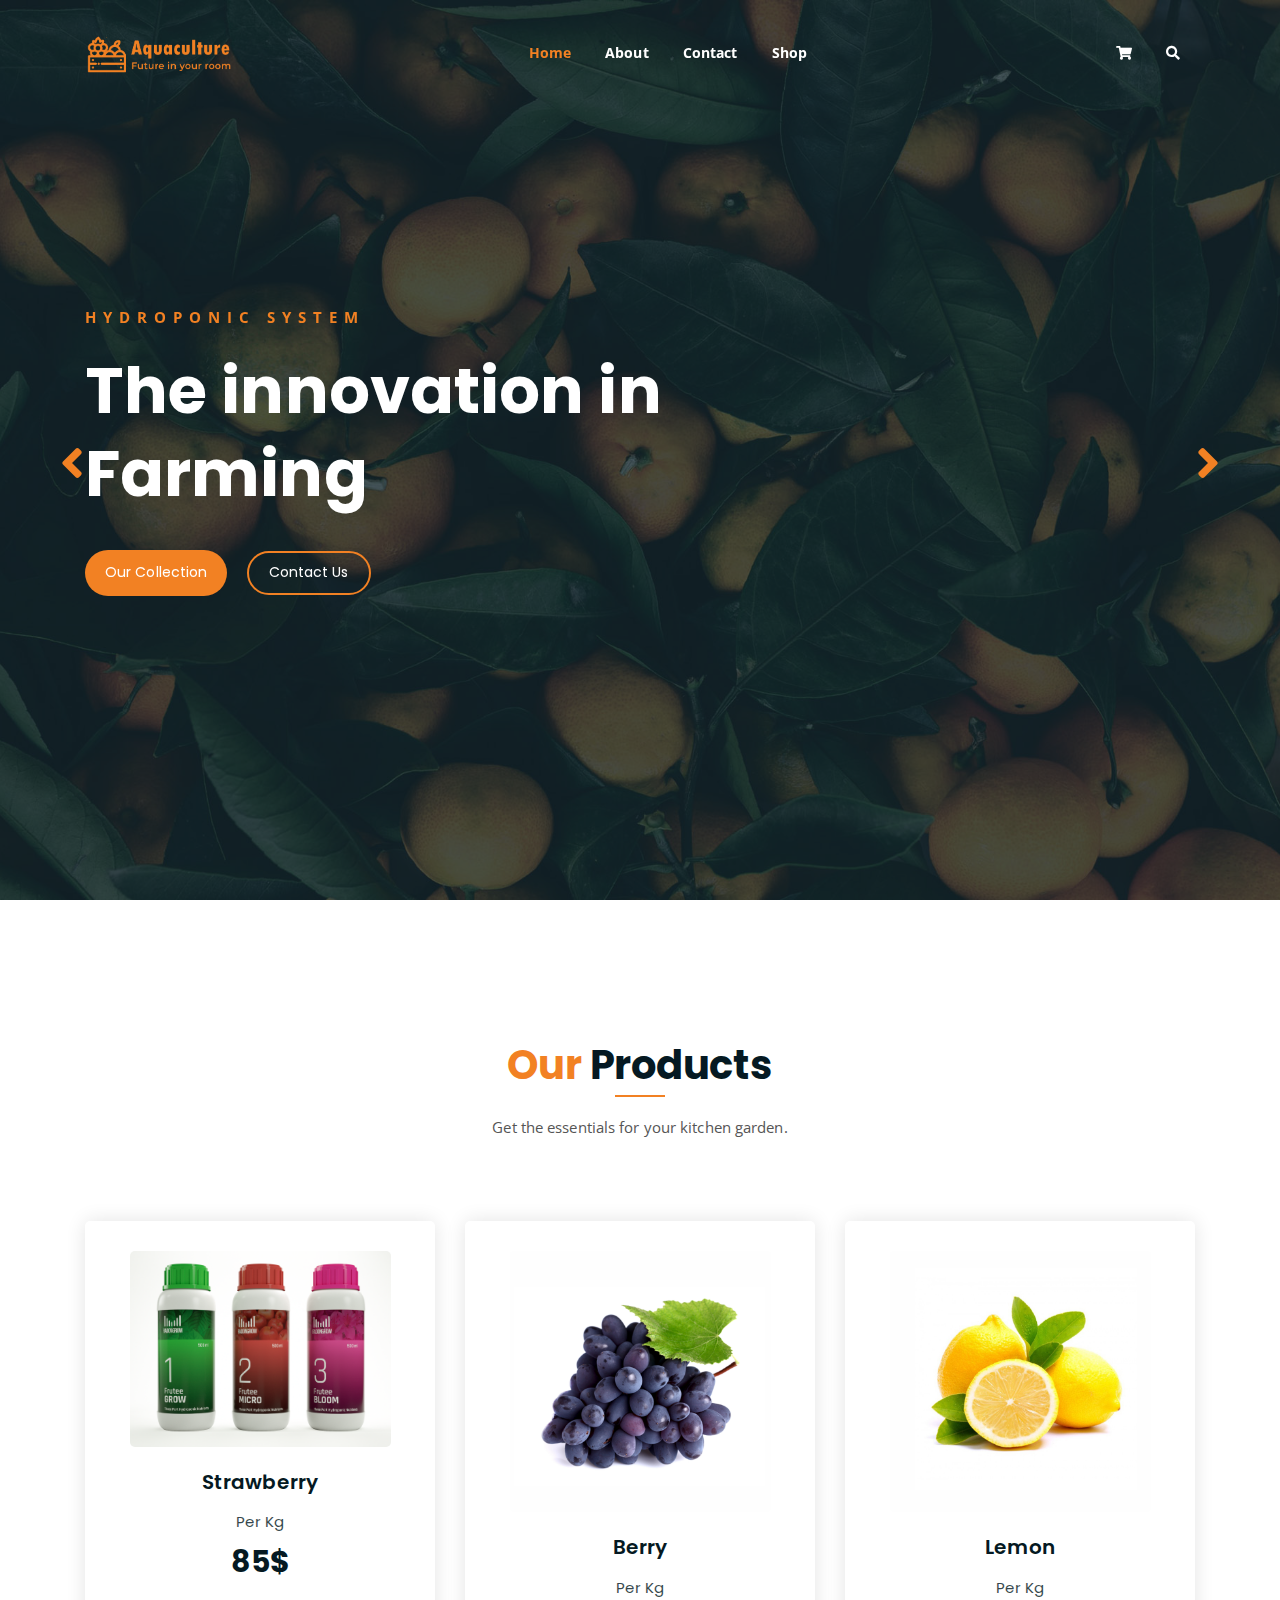
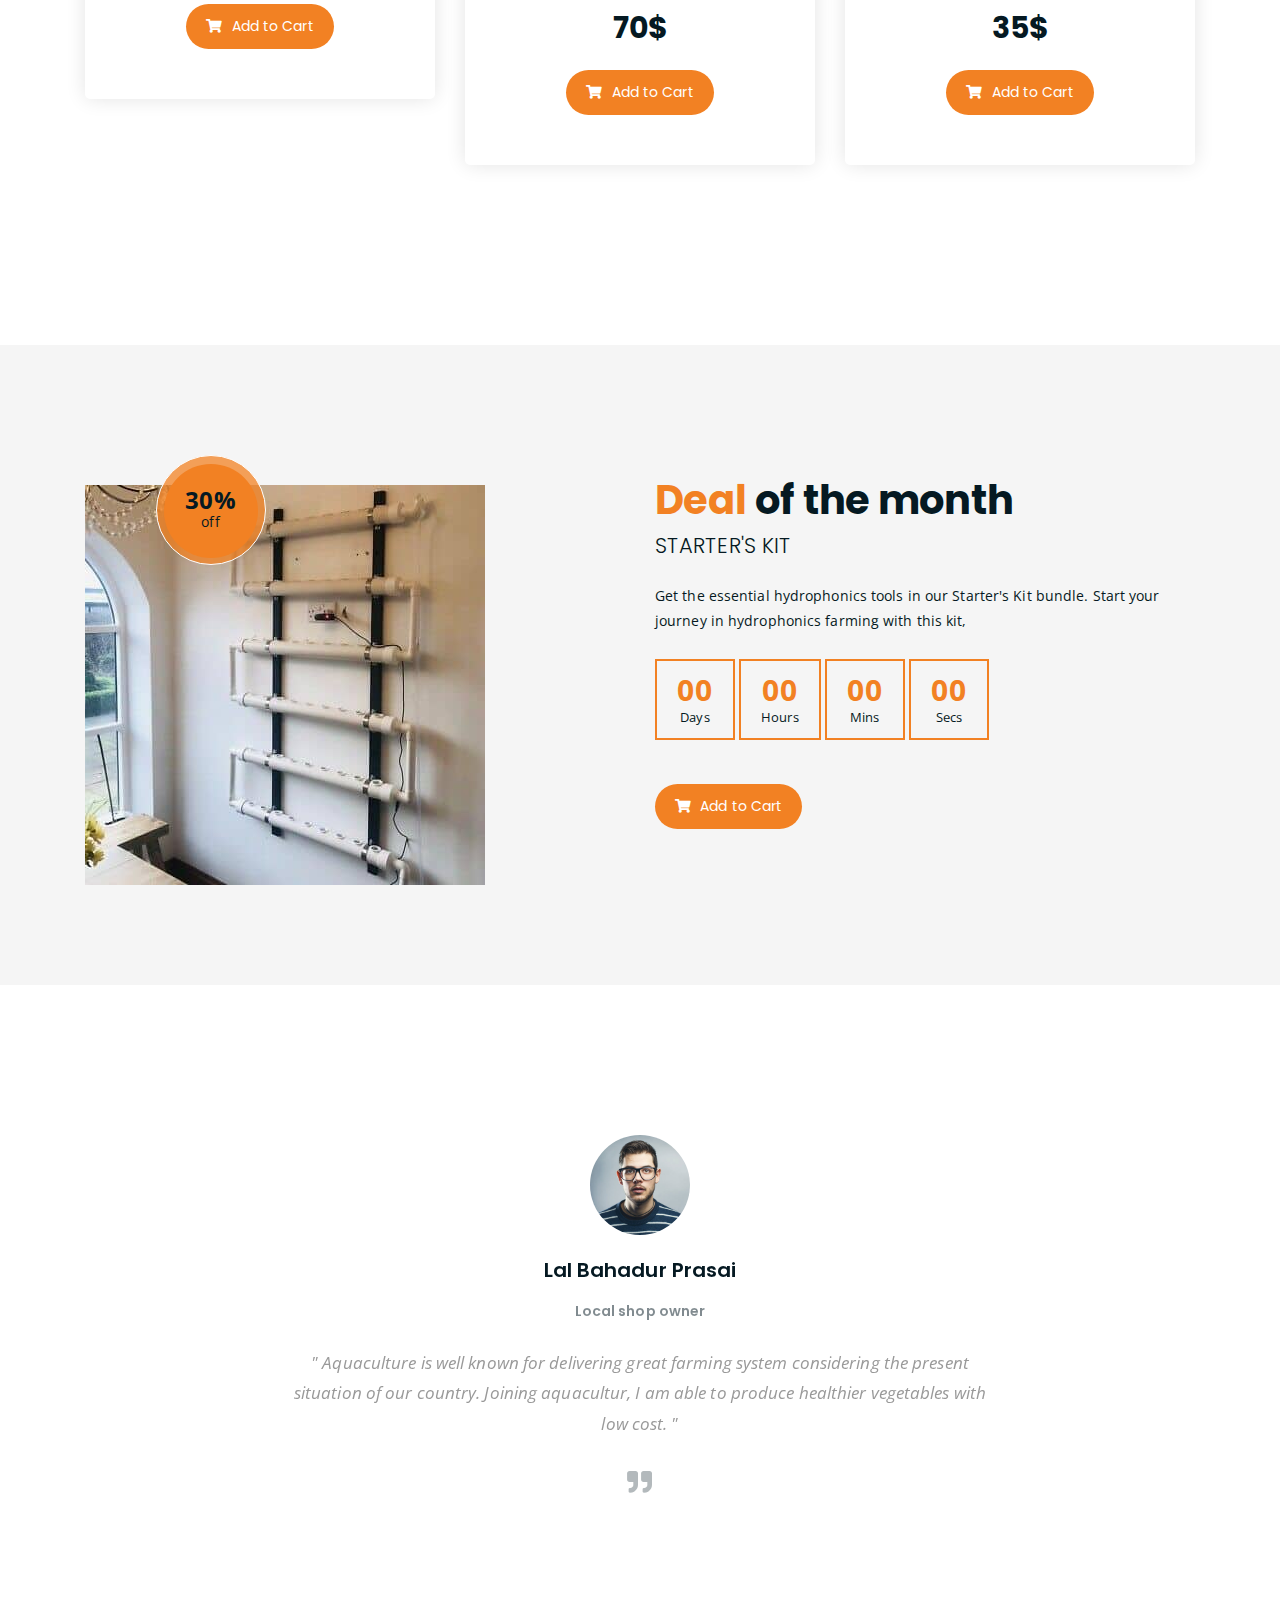
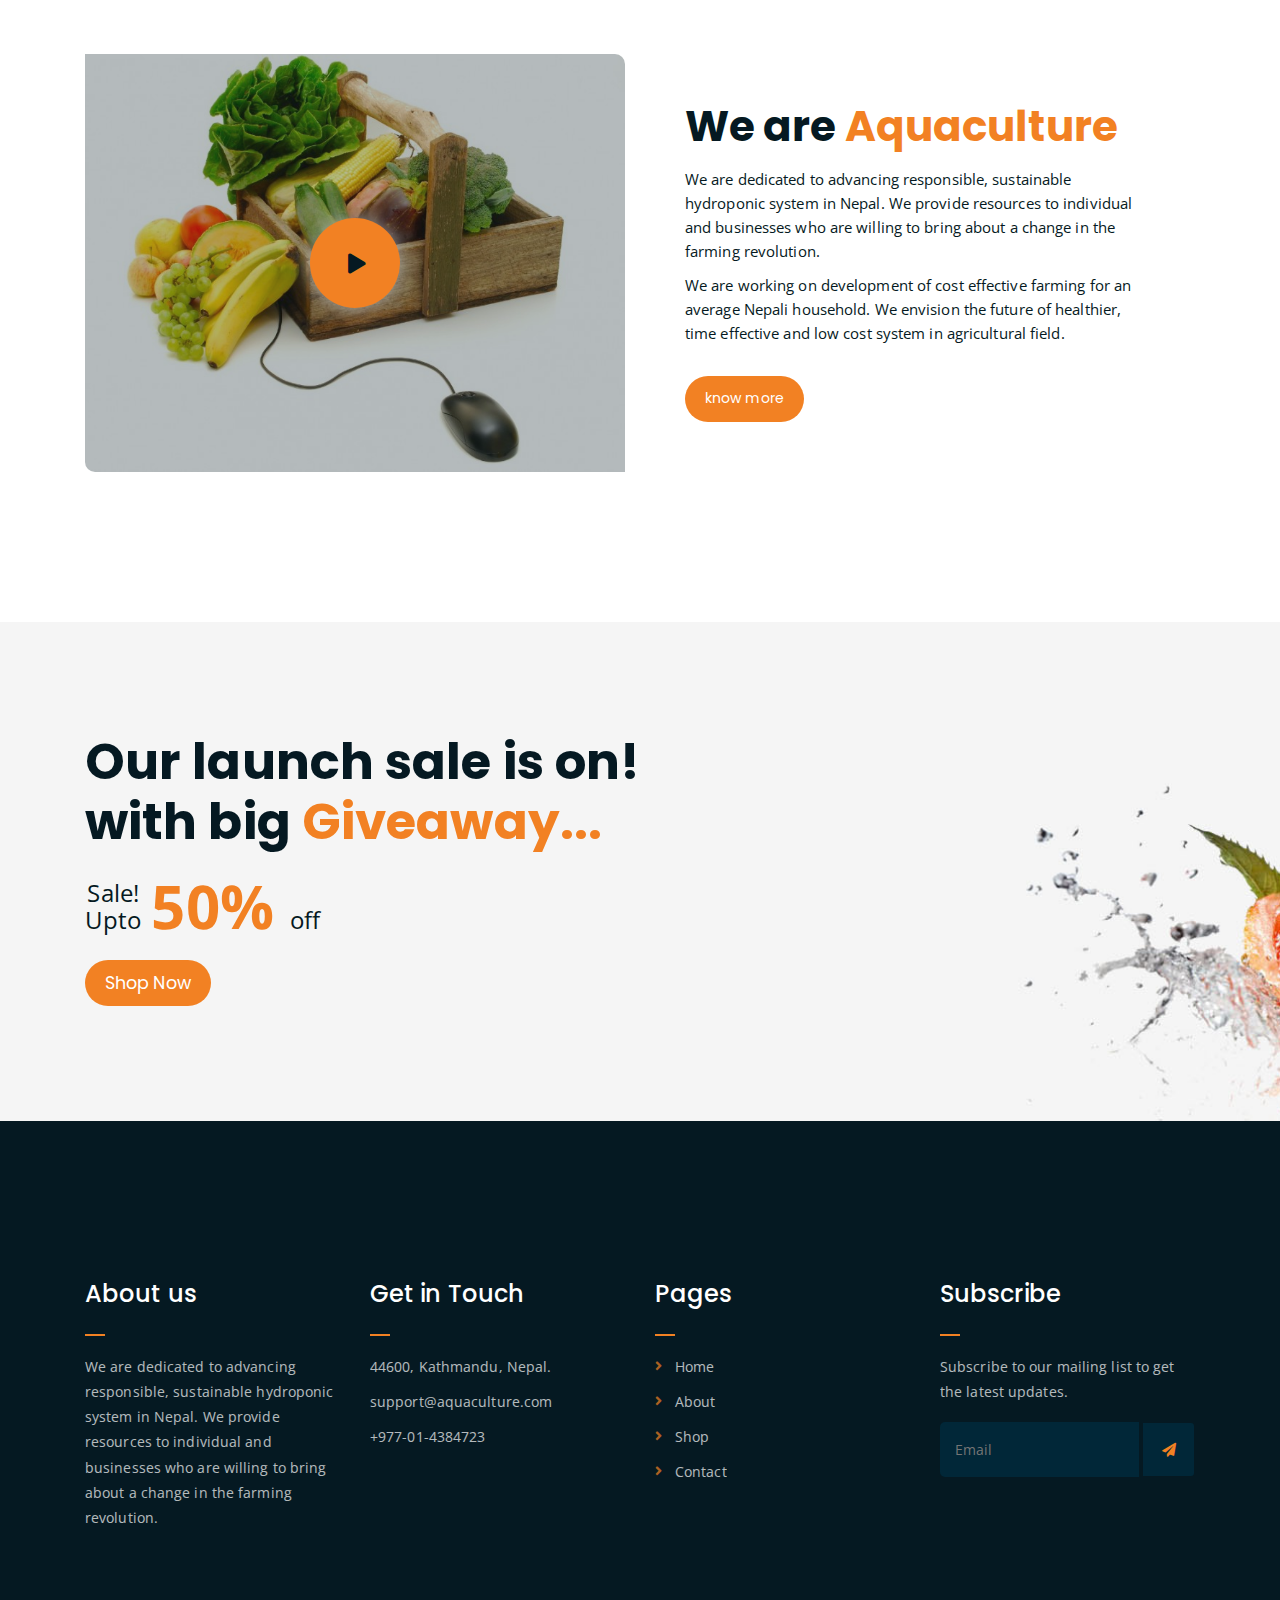
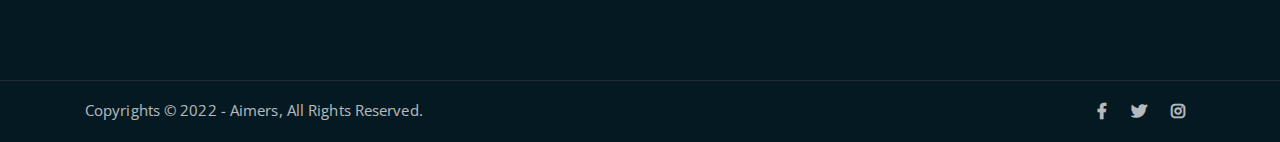
<file: index.html>
<!DOCTYPE html>
<html lang="en">
<head>
	<meta charset="UTF-8">
	<meta http-equiv="X-UA-Compatible" content="IE=edge">
	<meta name="viewport" content="width=device-width, initial-scale=1">
	
	<!-- title -->
	<title>Aquaculture</title>

	<!-- favicon -->
	<link rel="shortcut icon" type="image/png" href="assets/img/favicon.png">
	<!-- google font -->
	<link href="https://fonts.googleapis.com/css?family=Open+Sans:300,400,700" rel="stylesheet">
	<link href="https://fonts.googleapis.com/css?family=Poppins:400,700&display=swap" rel="stylesheet">
	<!-- fontawesome -->
	<link rel="stylesheet" href="assets/css/all.min.css">
	<!-- bootstrap -->
	<link rel="stylesheet" href="assets/bootstrap/css/bootstrap.min.css">
	<!-- owl carousel -->
	<link rel="stylesheet" href="assets/css/owl.carousel.css">
	<!-- magnific popup -->
	<link rel="stylesheet" href="assets/css/magnific-popup.css">
	<!-- animate css -->
	<link rel="stylesheet" href="assets/css/animate.css">
	<!-- mean menu css -->
	<link rel="stylesheet" href="assets/css/meanmenu.min.css">
	<!-- main style -->
	<link rel="stylesheet" href="assets/css/main.css">
	<!-- responsive -->
	<link rel="stylesheet" href="assets/css/responsive.css">

</head>
<body>
	
	
	<!-- header -->
	<div class="top-header-area" id="sticker">
		<div class="container">
			<div class="row">
				<div class="col-lg-12 col-sm-12 text-center">
					<div class="main-menu-wrap">
						<!-- logo -->
						<div class="site-logo">
							<a href="index.html">
								<img src="assets/img/logo.png" alt="">
							</a>
						</div>
						<!-- logo -->

						<!-- menu start -->
						<nav class="main-menu">
							<ul>
								<li class="current-list-item"><a href="#">Home</a></li>
								<li><a href="about.html">About</a></li>
								<li><a href="contact.html">Contact</a></li>
								<li><a href="shop.html">Shop</a>
									<ul class="sub-menu">
										<li><a href="shop.html">Shop</a></li>
										<li><a href="checkout.html">Check Out</a></li>
										<li><a href="cart.html">Cart</a></li>
									</ul>
								</li>
								<li>
									<div class="header-icons">
										<a class="shopping-cart" href="cart.html"><i class="fas fa-shopping-cart"></i></a>
										<a class="mobile-hide search-bar-icon" href="#"><i class="fas fa-search"></i></a>
									</div>
								</li>
							</ul>
						</nav>
						<a class="mobile-show search-bar-icon" href="#"><i class="fas fa-search"></i></a>
						<div class="mobile-menu"></div>
						<!-- menu end -->
					</div>
				</div>
			</div>
		</div>
	</div>
	<!-- end header -->
	
	<!-- search area -->
	<div class="search-area">
		<div class="container">
			<div class="row">
				<div class="col-lg-12">
					<span class="close-btn"><i class="fas fa-window-close"></i></span>
					<div class="search-bar">
						<div class="search-bar-tablecell">
							<h3>Search For:</h3>
							<input type="text" placeholder="Keywords">
							<button type="submit">Search <i class="fas fa-search"></i></button>
						</div>
					</div>
				</div>
			</div>
		</div>
	</div>
	<!-- end search area -->

	<!-- home page slider -->
	<div class="homepage-slider">
		<!-- single home slider -->
		<div class="single-homepage-slider homepage-bg-1">
			<div class="container">
				<div class="row">
					<div class="col-md-12 col-lg-7 offset-lg-1 offset-xl-0">
						<div class="hero-text">
							<div class="hero-text-tablecell">
								<p class="subtitle">Hydroponic System</p>
								<h1>The innovation in Farming</h1>
								<div class="hero-btns">
									<a href="shop.html" class="boxed-btn">Our Collection</a>
									<a href="contact.html" class="bordered-btn">Contact Us</a>
								</div>
							</div>
						</div>
					</div>
				</div>
			</div>
		</div>
		
		<!-- single home slider -->
		<div class="single-homepage-slider homepage-bg-3">
			<div class="container">
				<div class="row">
					<div class="col-lg-10 offset-lg-1 text-right">
						<div class="hero-text">
							<div class="hero-text-tablecell">
								<p class="subtitle">Keep no doubt!</p>
								<h1>Get an expert's insight</h1>
								<div class="hero-btns">
									<a href="shop.html" class="boxed-btn">Visit Shop</a>
									<a href="contact.html" class="bordered-btn">Contact Us</a>
								</div>
							</div>
						</div>
					</div>
				</div>
			</div>
		</div>
	</div>
	<!-- end home page slider -->

	<!-- product section -->
	<div class="product-section mt-150 mb-150">
		<div class="container">
			<div class="row">
				<div class="col-lg-8 offset-lg-2 text-center">
					<div class="section-title">	
						<h3><span class="orange-text">Our</span> Products</h3>
						<p>Get the essentials for your kitchen garden.</p>
					</div>
				</div>
			</div>

			<div class="row">
				<div class="col-lg-4 col-md-6 text-center">
					<div class="single-product-item">
						<div class="product-image">
							<a href="single-product.html"><img src="assets/img/products/product-img-1.png" alt=""></a>
						</div>
						<h3>Strawberry</h3>
						<p class="product-price"><span>Per Kg</span> 85$ </p>
						<a href="cart.html" class="cart-btn"><i class="fas fa-shopping-cart"></i> Add to Cart</a>
					</div>
				</div>
				<div class="col-lg-4 col-md-6 text-center">
					<div class="single-product-item">
						<div class="product-image">
							<a href="single-product.html"><img src="assets/img/products/product-img-2.jpg" alt=""></a>
						</div>
						<h3>Berry</h3>
						<p class="product-price"><span>Per Kg</span> 70$ </p>
						<a href="cart.html" class="cart-btn"><i class="fas fa-shopping-cart"></i> Add to Cart</a>
					</div>
				</div>
				<div class="col-lg-4 col-md-6 offset-md-3 offset-lg-0 text-center">
					<div class="single-product-item">
						<div class="product-image">
							<a href="single-product.html"><img src="assets/img/products/product-img-3.jpg" alt=""></a>
						</div>
						<h3>Lemon</h3>
						<p class="product-price"><span>Per Kg</span> 35$ </p>
						<a href="cart.html" class="cart-btn"><i class="fas fa-shopping-cart"></i> Add to Cart</a>
					</div>
				</div>
			</div>
		</div>
	</div>
	<!-- end product section -->

	<!-- cart banner section -->
	<section class="cart-banner pt-100 pb-100">
    	<div class="container">
        	<div class="row clearfix">
            	<!--Image Column-->
            	<div class="image-column col-lg-6">
                	<div class="image">
                    	<div class="price-box">
                        	<div class="inner-price">
                                <span class="price">
                                    <strong>30%</strong> <br> off
                                </span>
                            </div>
                        </div>
                    	<img src="assets/img/a.jpg" alt="">
                    </div>
                </div>
                <!--Content Column-->
                <div class="content-column col-lg-6">
					<h3><span class="orange-text">Deal</span> of the month</h3>
                    <h4>Starter's Kit</h4>
                    <div class="text">Get the essential hydrophonics tools in our Starter's Kit bundle. Start your journey in hydrophonics farming with this kit, </div>
                    <!--Countdown Timer-->
                    <div class="time-counter"><div class="time-countdown clearfix" data-countdown="2020/2/01"><div class="counter-column"><div class="inner"><span class="count">00</span>Days</div></div> <div class="counter-column"><div class="inner"><span class="count">00</span>Hours</div></div>  <div class="counter-column"><div class="inner"><span class="count">00</span>Mins</div></div>  <div class="counter-column"><div class="inner"><span class="count">00</span>Secs</div></div></div></div>
                	<a href="cart.html" class="cart-btn mt-3"><i class="fas fa-shopping-cart"></i> Add to Cart</a>
                </div>
            </div>
        </div>
    </section>
    <!-- end cart banner section -->

	<!-- testimonail-section -->
	<div class="testimonail-section mt-150 mb-150">
		<div class="container">
			<div class="row">
				<div class="col-lg-10 offset-lg-1 text-center">
					<div class="testimonial-sliders">
						<div class="single-testimonial-slider">
							<div class="client-avater">
								<img src="assets/img/avaters/avatar3.png" alt="">
							</div>
							<div class="client-meta">
								<h3>Lal Bahadur Prasai<span>Local shop owner</span></h3>
								<p class="testimonial-body">
									" Aquaculture is well known for delivering great farming system considering the present situation of our country. Joining aquacultur, I am able to produce healthier vegetables with low cost. "
								</p>
								<div class="last-icon">
									<i class="fas fa-quote-right"></i>
								</div>
							</div>
						</div>
						<div class="single-testimonial-slider">
							<div class="client-avater">
								<img src="assets/img/avaters/avatar4.jpg" alt="">
							</div>
							<div class="client-meta">
								<h3>Bhadra Kumari Dhakal<span>Housewife</span></h3>
								<p class="testimonial-body">
									" After connecting with aquaculture I am able to maintain the better consumption of grocery products. We are able to grow our own vegetables fresh as well as low cost. "
								</p>
								<div class="last-icon">
									<i class="fas fa-quote-right"></i>
								</div>
							</div>
						</div>
						
					</div>
				</div>
			</div>
		</div>
	</div>
	<!-- end testimonail-section -->
	
	<!-- advertisement section -->
	<div class="abt-section mb-150">
		<div class="container">
			<div class="row">
				<div class="col-lg-6 col-md-12">
					<div class="abt-bg">
						<a href="https://youtu.be/OK3hmNx_fxs?t=959" class="video-play-btn popup-youtube"><i class="fas fa-play"></i></a>
					</div>
				</div>
				<div class="col-lg-6 col-md-12">
					<div class="abt-text">
						
						<h2>We are <span class="orange-text">Aquaculture</span></h2>
						<p>We are dedicated to advancing responsible, sustainable hydroponic system in Nepal. We provide resources to individual and businesses who are willing to bring about a change in the farming revolution.  </p>
						<p>We are working on development of cost effective farming for an average Nepali household. We envision the future of healthier, time effective and low cost system in agricultural field. </p>
						<a href="about.html" class="boxed-btn mt-4">know more</a>
					</div>
				</div>
			</div>
		</div>
	</div>
	<!-- end advertisement section -->
	
	<!-- shop banner -->
	<section class="shop-banner">
    	<div class="container">
        	<h3>Our launch sale is on! <br> with big <span class="orange-text">Giveaway...</span></h3>
            <div class="sale-percent"><span>Sale! <br> Upto</span>50% <span>off</span></div>
            <a href="shop.html" class="cart-btn btn-lg">Shop Now</a>
        </div>
    </section>
	<!-- end shop banner -->

	

	
	<!-- footer -->
	<div class="footer-area">
		<div class="container">
			<div class="row">
				<div class="col-lg-3 col-md-6">
					<div class="footer-box about-widget">
						<h2 class="widget-title">About us</h2>
						<p>We are dedicated to advancing responsible, sustainable hydroponic system in Nepal. We provide resources to individual and businesses who are willing to bring about a change in the farming revolution.</p>
					</div>
				</div>
				<div class="col-lg-3 col-md-6">
					<div class="footer-box get-in-touch">
						<h2 class="widget-title">Get in Touch</h2>
						<ul>
							<li>44600, Kathmandu, Nepal.</li>
							<li>support@aquaculture.com</li>
							<li>+977-01-4384723</li>
						</ul>
					</div>
				</div>
				<div class="col-lg-3 col-md-6">
					<div class="footer-box pages">
						<h2 class="widget-title">Pages</h2>
						<ul>
							<li><a href="index.html">Home</a></li>
							<li><a href="about.html">About</a></li>
							<li><a href="services.html">Shop</a></li>
							<li><a href="contact.html">Contact</a></li>
						</ul>
					</div>
				</div>
				<div class="col-lg-3 col-md-6">
					<div class="footer-box subscribe">
						<h2 class="widget-title">Subscribe</h2>
						<p>Subscribe to our mailing list to get the latest updates.</p>
						<form action="index.html">
							<input type="email" placeholder="Email">
							<button type="submit"><i class="fas fa-paper-plane"></i></button>
						</form>
					</div>
				</div>
			</div>
		</div>
	</div>
	<!-- end footer -->
	
	<!-- copyright -->
	<div class="copyright">
		<div class="container">
			<div class="row">
				<div class="col-lg-6 col-md-12">
					<p>Copyrights &copy; 2022 - Aimers,  All Rights Reserved.</p>
				</div>
				<div class="col-lg-6 text-right col-md-12">
					<div class="social-icons">
						<ul>
							<li><a href="#" target="_blank"><i class="fab fa-facebook-f"></i></a></li>
							<li><a href="#" target="_blank"><i class="fab fa-twitter"></i></a></li>
							<li><a href="#" target="_blank"><i class="fab fa-instagram"></i></a></li>
						</ul>
					</div>
				</div>
			</div>
		</div>
	</div>
	<!-- end copyright -->
	
	<!-- jquery -->
	<script src="assets/js/jquery-1.11.3.min.js"></script>
	<!-- bootstrap -->
	<script src="assets/bootstrap/js/bootstrap.min.js"></script>
	<!-- count down -->
	<script src="assets/js/jquery.countdown.js"></script>
	<!-- isotope -->
	<script src="assets/js/jquery.isotope-3.0.6.min.js"></script>
	<!-- waypoints -->
	<script src="assets/js/waypoints.js"></script>
	<!-- owl carousel -->
	<script src="assets/js/owl.carousel.min.js"></script>
	<!-- magnific popup -->
	<script src="assets/js/jquery.magnific-popup.min.js"></script>
	<!-- mean menu -->
	<script src="assets/js/jquery.meanmenu.min.js"></script>
	<!-- sticker js -->
	<script src="assets/js/sticker.js"></script>
	<!-- main js -->
	<script src="assets/js/main.js"></script>
</body>
</html>
</file>
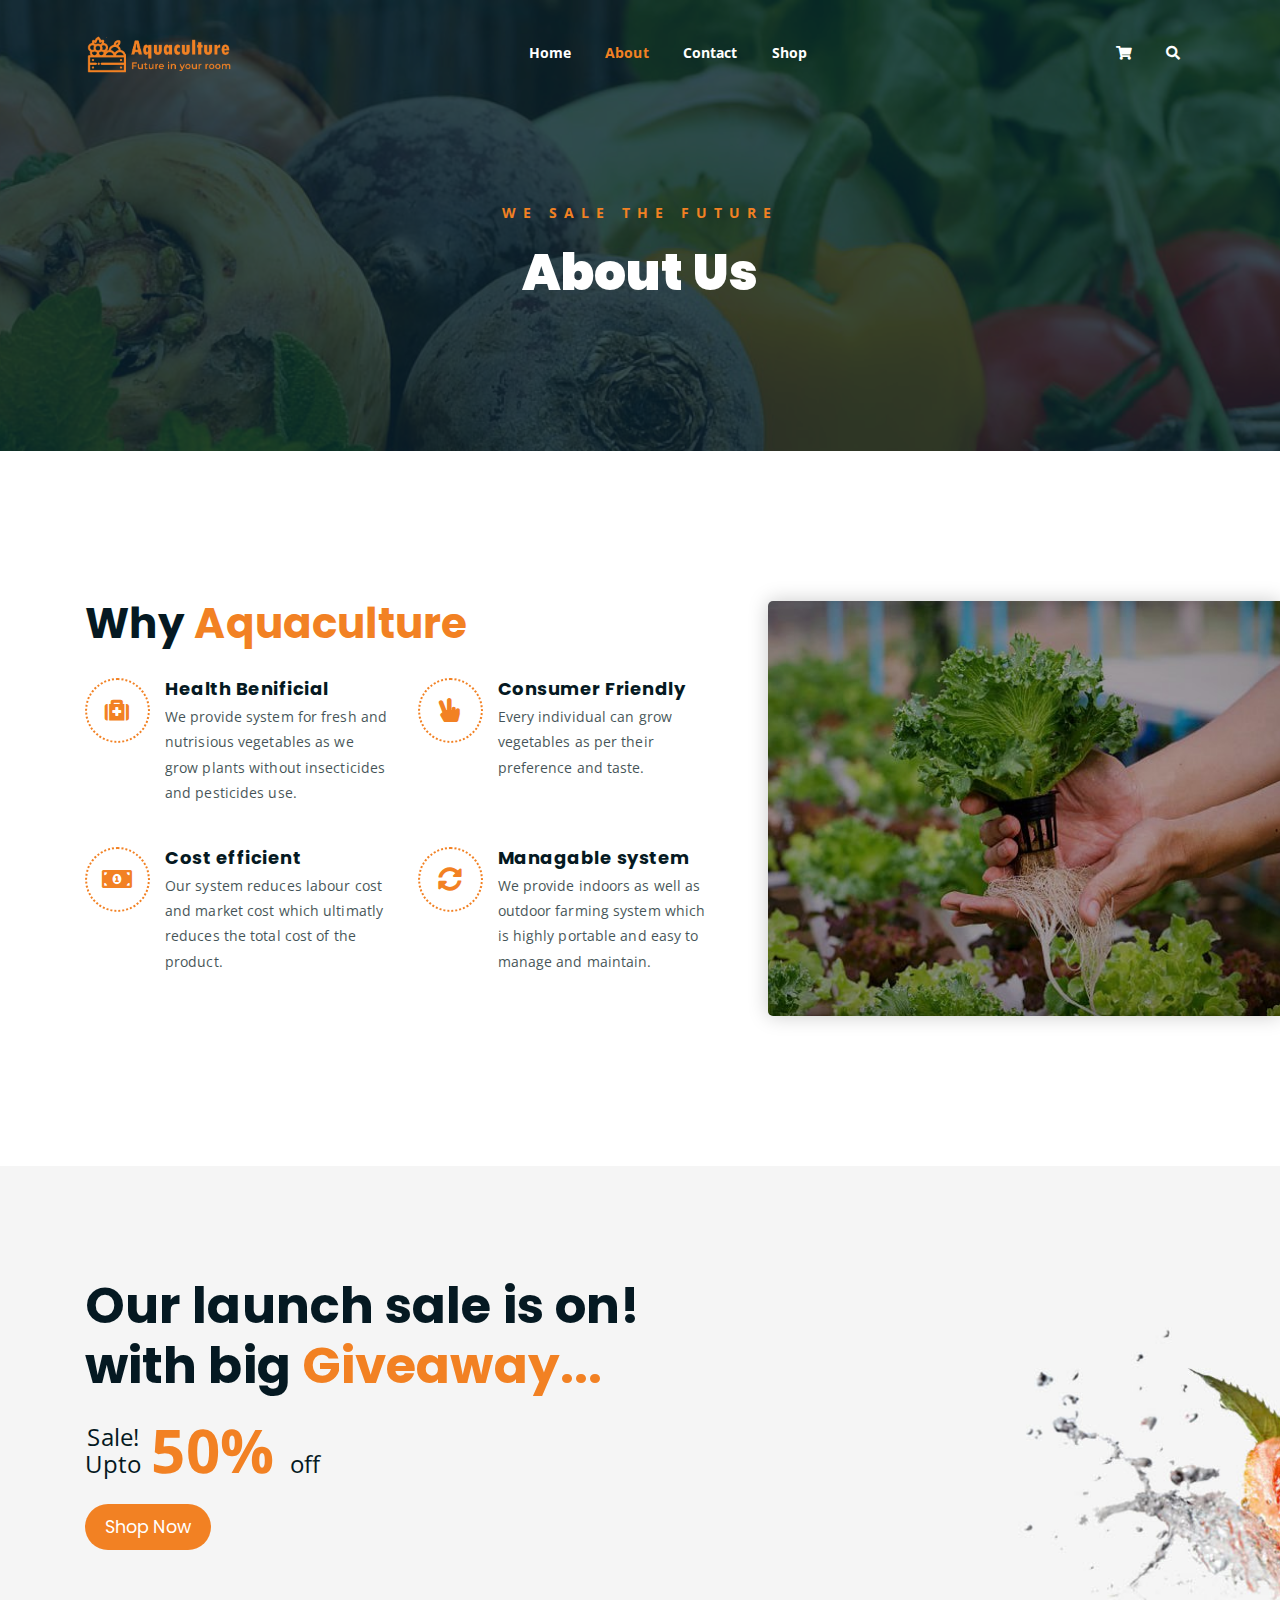
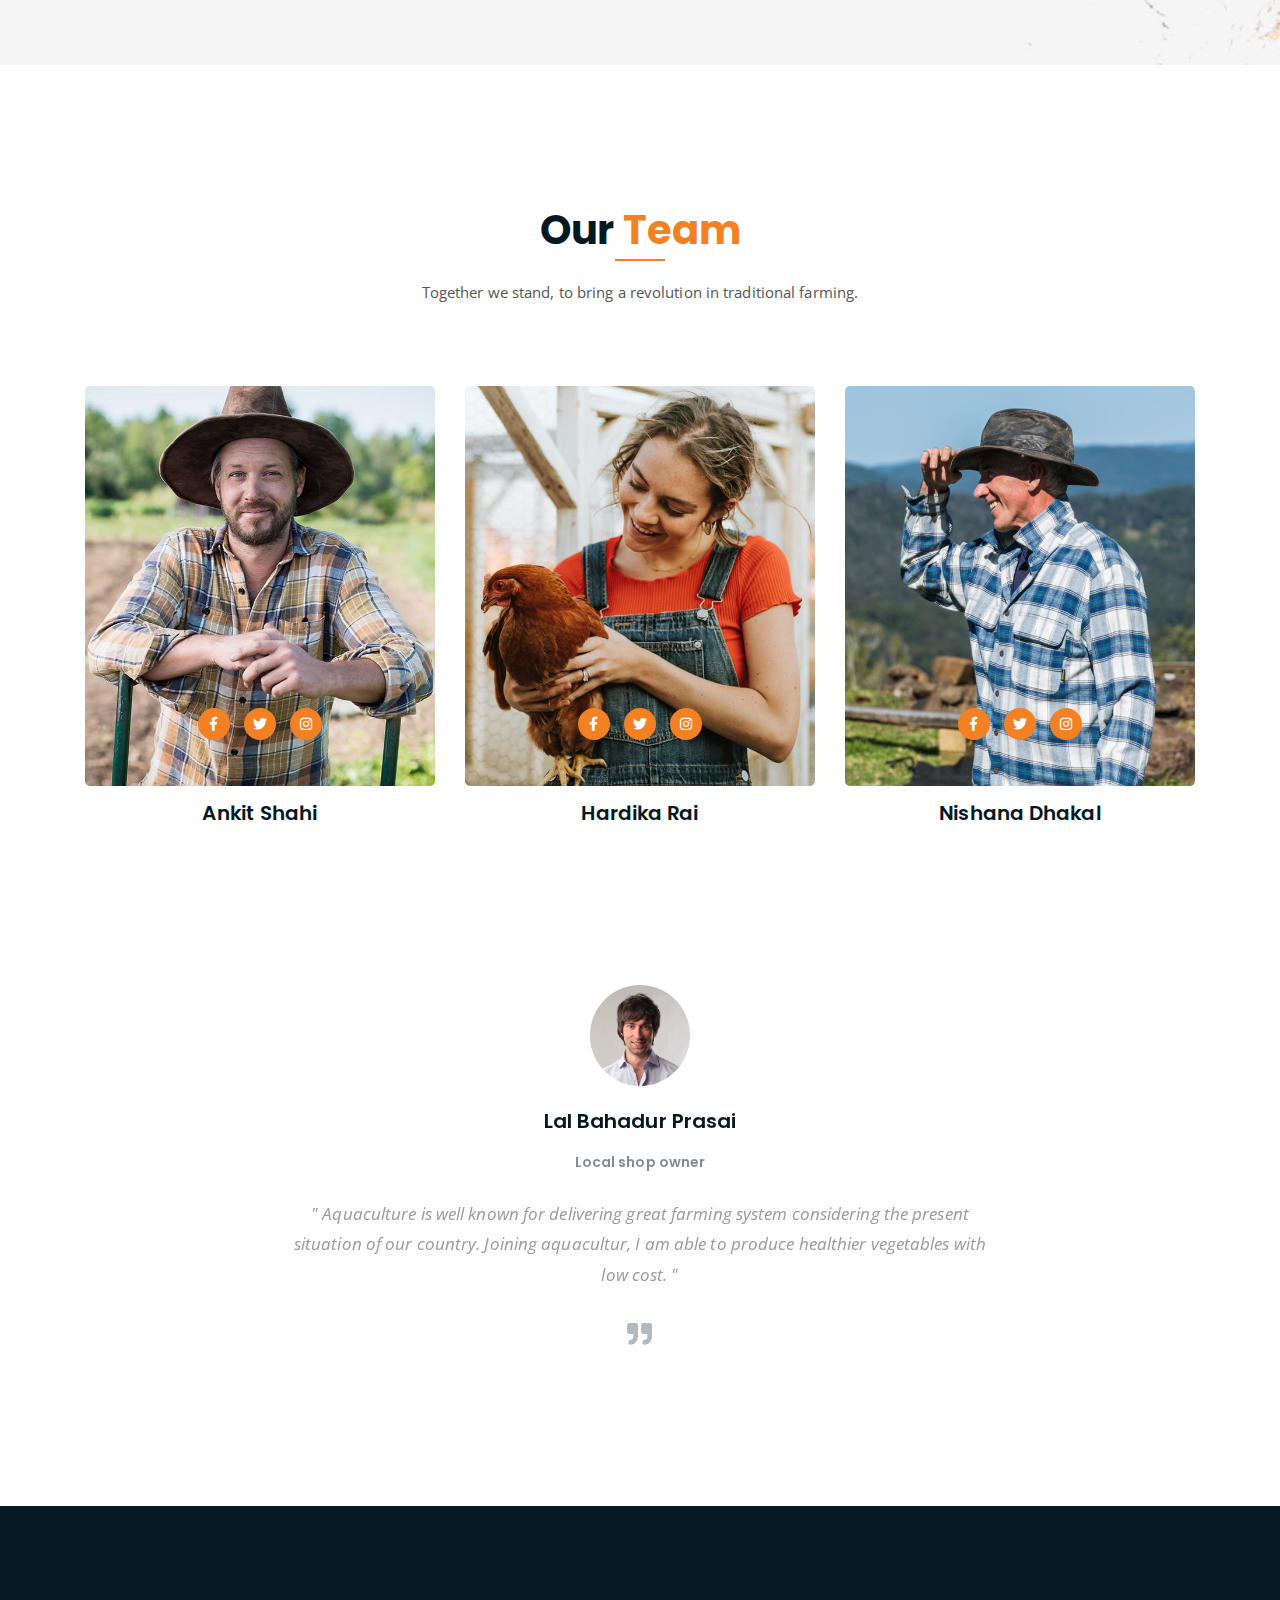
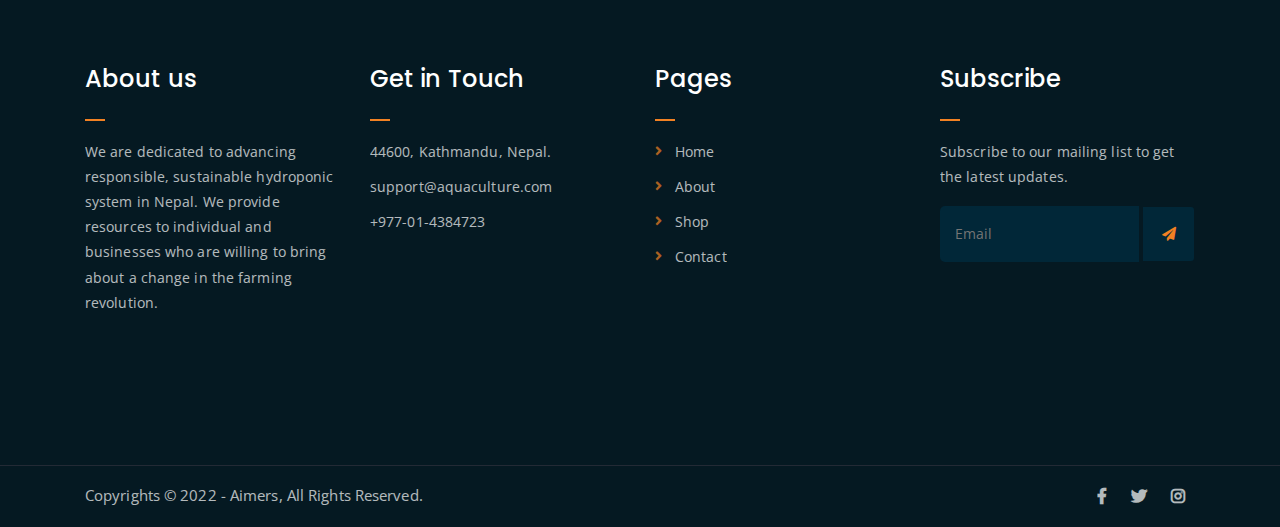
<file: about.html>
<!DOCTYPE html>
<html lang="en">
<head>
	<meta charset="UTF-8">
	<meta http-equiv="X-UA-Compatible" content="IE=edge">
	<meta name="viewport" content="width=device-width, initial-scale=1">

	<!-- title -->
	<title>About</title>

	<!-- favicon -->
	<link rel="shortcut icon" type="image/png" href="assets/img/favicon.png">
	<!-- google font -->
	<link href="https://fonts.googleapis.com/css?family=Open+Sans:300,400,700" rel="stylesheet">
	<link href="https://fonts.googleapis.com/css?family=Poppins:400,700&display=swap" rel="stylesheet">
	<!-- fontawesome -->
	<link rel="stylesheet" href="assets/css/all.min.css">
	<!-- bootstrap -->
	<link rel="stylesheet" href="assets/bootstrap/css/bootstrap.min.css">
	<!-- owl carousel -->
	<link rel="stylesheet" href="assets/css/owl.carousel.css">
	<!-- magnific popup -->
	<link rel="stylesheet" href="assets/css/magnific-popup.css">
	<!-- animate css -->
	<link rel="stylesheet" href="assets/css/animate.css">
	<!-- mean menu css -->
	<link rel="stylesheet" href="assets/css/meanmenu.min.css">
	<!-- main style -->
	<link rel="stylesheet" href="assets/css/main.css">
	<!-- responsive -->
	<link rel="stylesheet" href="assets/css/responsive.css">

</head>
<body>
	
	
	<!-- header -->
	<div class="top-header-area" id="sticker">
		<div class="container">
			<div class="row">
				<div class="col-lg-12 col-sm-12 text-center">
					<div class="main-menu-wrap">
						<!-- logo -->
						<div class="site-logo">
							<a href="index.html">
								<img src="assets/img/logo.png" alt="">
							</a>
						</div>
						<!-- logo -->

						<!-- menu start -->
						<nav class="main-menu">
							<ul>
								<li><a href="index.html">Home</a></li>
								<li class="current-list-item"><a href="about.html">About</a></li>
								<li><a href="contact.html">Contact</a></li>
								<li><a href="shop.html">Shop</a>
									<ul class="sub-menu">
										<li><a href="shop.html">Shop</a></li>
										<li><a href="checkout.html">Check Out</a></li>
										<li><a href="cart.html">Cart</a></li>
									</ul>
								</li>
								<li>
									<div class="header-icons">
										<a class="shopping-cart" href="cart.html"><i class="fas fa-shopping-cart"></i></a>
										<a class="mobile-hide search-bar-icon" href="#"><i class="fas fa-search"></i></a>
									</div>
								</li>
							</ul>
						</nav>
						<a class="mobile-show search-bar-icon" href="#"><i class="fas fa-search"></i></a>
						<div class="mobile-menu"></div>
						<!-- menu end -->
					</div>
				</div>
			</div>
		</div>
	</div>
	<!-- end header -->

	<!-- search area -->
	<div class="search-area">
		<div class="container">
			<div class="row">
				<div class="col-lg-12">
					<span class="close-btn"><i class="fas fa-window-close"></i></span>
					<div class="search-bar">
						<div class="search-bar-tablecell">
							<h3>Search For:</h3>
							<input type="text" placeholder="Keywords">
							<button type="submit">Search <i class="fas fa-search"></i></button>
						</div>
					</div>
				</div>
			</div>
		</div>
	</div>
	<!-- end search arewa -->
	
	<!-- breadcrumb-section -->
	<div class="breadcrumb-section breadcrumb-bg">
		<div class="container">
			<div class="row">
				<div class="col-lg-8 offset-lg-2 text-center">
					<div class="breadcrumb-text">
						<p>We sale the future</p>
						<h1>About Us</h1>
					</div>
				</div>
			</div>
		</div>
	</div>
	<!-- end breadcrumb section -->

	<!-- featured section -->
	<div class="feature-bg">
		<div class="container">
			<div class="row">
				<div class="col-lg-7">
					<div class="featured-text">
						<h2 class="pb-3">Why <span class="orange-text">Aquaculture</span></h2>
						<div class="row">
							<div class="col-lg-6 col-md-6 mb-4 mb-md-5">
								<div class="list-box d-flex">
									<div class="list-icon">
										<i class="fas fa-medkit"></i>
									</div>
									<div class="content">
										<h3>Health Benificial</h3>
										<p>We provide system for fresh and nutrisious vegetables as we grow plants without insecticides and pesticides use.</p>
									</div>
								</div>
							</div>
							<div class="col-lg-6 col-md-6 mb-5 mb-md-5">
								<div class="list-box d-flex">
									<div class="list-icon">
										<i class="fas fa-hand-peace"></i>
									</div>
									<div class="content">
										<h3>Consumer Friendly</h3>
										<p>Every individual can grow vegetables as per their preference and taste.</p>
									</div>
								</div>
							</div>
							<div class="col-lg-6 col-md-6 mb-5 mb-md-5">
								<div class="list-box d-flex">
									<div class="list-icon">
										<i class="fas fa-money-bill-alt"></i>
									</div>
									<div class="content">
										<h3>Cost efficient</h3>
										<p>Our system reduces labour cost and market cost which ultimatly reduces the total cost of the product.</p>
									</div>
								</div>
							</div>
							<div class="col-lg-6 col-md-6">
								<div class="list-box d-flex">
									<div class="list-icon">
										<i class="fas fa-sync-alt"></i>
									</div>
									<div class="content">
										<h3>Managable system</h3>
										<p>We provide indoors as well as outdoor farming system which is highly portable and easy to manage and maintain.</p>
									</div>
								</div>
							</div>
						</div>
					</div>
				</div>
			</div>
		</div>
	</div>
	<!-- end featured section -->

	<!-- shop banner -->
	<section class="shop-banner">
    	<div class="container">
        	<h3>Our launch sale is on! <br> with big <span class="orange-text">Giveaway...</span></h3>
            <div class="sale-percent"><span>Sale! <br> Upto</span>50% <span>off</span></div>
            <a href="shop.html" class="cart-btn btn-lg">Shop Now</a>
        </div>
    </section>
	<!-- end shop banner -->

	<!-- team section -->
	<div class="mt-150">
		<div class="container">
			<div class="row">
				<div class="col-lg-8 offset-lg-2 text-center">
					<div class="section-title">
						<h3>Our <span class="orange-text">Team</span></h3>
						<p>Together we stand, to bring a revolution in traditional farming.</p>
					</div>
				</div>
			</div>
			<div class="row">
				<div class="col-lg-4 col-md-6">
					<div class="single-team-item">
						<div class="team-bg team-bg-1"></div>
						<h4>Ankit Shahi</h4>
						<ul class="social-link-team">
							<li><a href="#" target="_blank"><i class="fab fa-facebook-f"></i></a></li>
							<li><a href="#" target="_blank"><i class="fab fa-twitter"></i></a></li>
							<li><a href="#" target="_blank"><i class="fab fa-instagram"></i></a></li>
						</ul>
					</div>
				</div>
				<div class="col-lg-4 col-md-6">
					<div class="single-team-item">
						<div class="team-bg team-bg-2"></div>
						<h4>Hardika Rai</h4>
						<ul class="social-link-team">
							<li><a href="#" target="_blank"><i class="fab fa-facebook-f"></i></a></li>
							<li><a href="#" target="_blank"><i class="fab fa-twitter"></i></a></li>
							<li><a href="#" target="_blank"><i class="fab fa-instagram"></i></a></li>
						</ul>
					</div>
				</div>
				<div class="col-lg-4 col-md-6 offset-md-3 offset-lg-0">
					<div class="single-team-item">
						<div class="team-bg team-bg-3"></div>
						<h4>Nishana Dhakal</h4>
						<ul class="social-link-team">
							<li><a href="#" target="_blank"><i class="fab fa-facebook-f"></i></a></li>
							<li><a href="#" target="_blank"><i class="fab fa-twitter"></i></a></li>
							<li><a href="#" target="_blank"><i class="fab fa-instagram"></i></a></li>
						</ul>
					</div>
				</div>
			</div>
		</div>
	</div>
	<!-- end team section -->

	<!-- testimonail-section -->
	<div class="testimonail-section mt-150 mb-150">
		<div class="container">
			<div class="row">
				<div class="col-lg-10 offset-lg-1 text-center">
					<div class="testimonial-sliders">
						<div class="single-testimonial-slider">
							<div class="client-avater">
								<img src="assets/img/avaters/avatar2.png" alt="">
							</div>
							<div class="client-meta">
								<h3>Lal Bahadur Prasai<span>Local shop owner</span></h3>
								<p class="testimonial-body">
									" Aquaculture is well known for delivering great farming system considering the present situation of our country. Joining aquacultur, I am able to produce healthier vegetables with low cost. "
								</p>
								<div class="last-icon">
									<i class="fas fa-quote-right"></i>
								</div>
							</div>
						</div>
						<div class="single-testimonial-slider">
							<div class="client-avater">
								<img src="assets/img/avaters/avatar4.jpg" alt="">
							</div>
							<div class="client-meta">
								<h3>Bhadra Kumari Dhakal<span>Housewife</span></h3>
								<p class="testimonial-body">
									" After connecting with aquaculture I am able to maintain the better consumption of grocery products. We are able to grow our own vegetables fresh as well as low cost. "
								</p>
								<div class="last-icon">
									<i class="fas fa-quote-right"></i>
								</div>
							</div>
						</div>
						
					</div>
				</div>
			</div>
		</div>
	</div>
	<!-- end testimonail-section -->


<!-- footer -->
<div class="footer-area">
	<div class="container">
		<div class="row">
			<div class="col-lg-3 col-md-6">
				<div class="footer-box about-widget">
					<h2 class="widget-title">About us</h2>
					<p>We are dedicated to advancing responsible, sustainable hydroponic system in Nepal. We provide resources to individual and businesses who are willing to bring about a change in the farming revolution.</p>
				</div>
			</div>
			<div class="col-lg-3 col-md-6">
				<div class="footer-box get-in-touch">
					<h2 class="widget-title">Get in Touch</h2>
					<ul>
						<li>44600, Kathmandu, Nepal.</li>
						<li>support@aquaculture.com</li>
						<li>+977-01-4384723</li>
					</ul>
				</div>
			</div>
			<div class="col-lg-3 col-md-6">
				<div class="footer-box pages">
					<h2 class="widget-title">Pages</h2>
					<ul>
						<li><a href="index.html">Home</a></li>
						<li><a href="about.html">About</a></li>
						<li><a href="services.html">Shop</a></li>
						<li><a href="contact.html">Contact</a></li>
					</ul>
				</div>
			</div>
			<div class="col-lg-3 col-md-6">
				<div class="footer-box subscribe">
					<h2 class="widget-title">Subscribe</h2>
					<p>Subscribe to our mailing list to get the latest updates.</p>
					<form action="index.html">
						<input type="email" placeholder="Email">
						<button type="submit"><i class="fas fa-paper-plane"></i></button>
					</form>
				</div>
			</div>
		</div>
	</div>
</div>
<!-- end footer -->

<!-- copyright -->
<div class="copyright">
	<div class="container">
		<div class="row">
			<div class="col-lg-6 col-md-12">
				<p>Copyrights &copy; 2022 - Aimers,  All Rights Reserved.</p>
			</div>
			<div class="col-lg-6 text-right col-md-12">
				<div class="social-icons">
					<ul>
						<li><a href="#" target="_blank"><i class="fab fa-facebook-f"></i></a></li>
						<li><a href="#" target="_blank"><i class="fab fa-twitter"></i></a></li>
						<li><a href="#" target="_blank"><i class="fab fa-instagram"></i></a></li>
					</ul>
				</div>
			</div>
		</div>
	</div>
</div>
<!-- end copyright -->
	
	<!-- jquery -->
	<script src="assets/js/jquery-1.11.3.min.js"></script>
	<!-- bootstrap -->
	<script src="assets/bootstrap/js/bootstrap.min.js"></script>
	<!-- count down -->
	<script src="assets/js/jquery.countdown.js"></script>
	<!-- isotope -->
	<script src="assets/js/jquery.isotope-3.0.6.min.js"></script>
	<!-- waypoints -->
	<script src="assets/js/waypoints.js"></script>
	<!-- owl carousel -->
	<script src="assets/js/owl.carousel.min.js"></script>
	<!-- magnific popup -->
	<script src="assets/js/jquery.magnific-popup.min.js"></script>
	<!-- mean menu -->
	<script src="assets/js/jquery.meanmenu.min.js"></script>
	<!-- sticker js -->
	<script src="assets/js/sticker.js"></script>
	<!-- main js -->
	<script src="assets/js/main.js"></script>

</body>
</html>
</file>
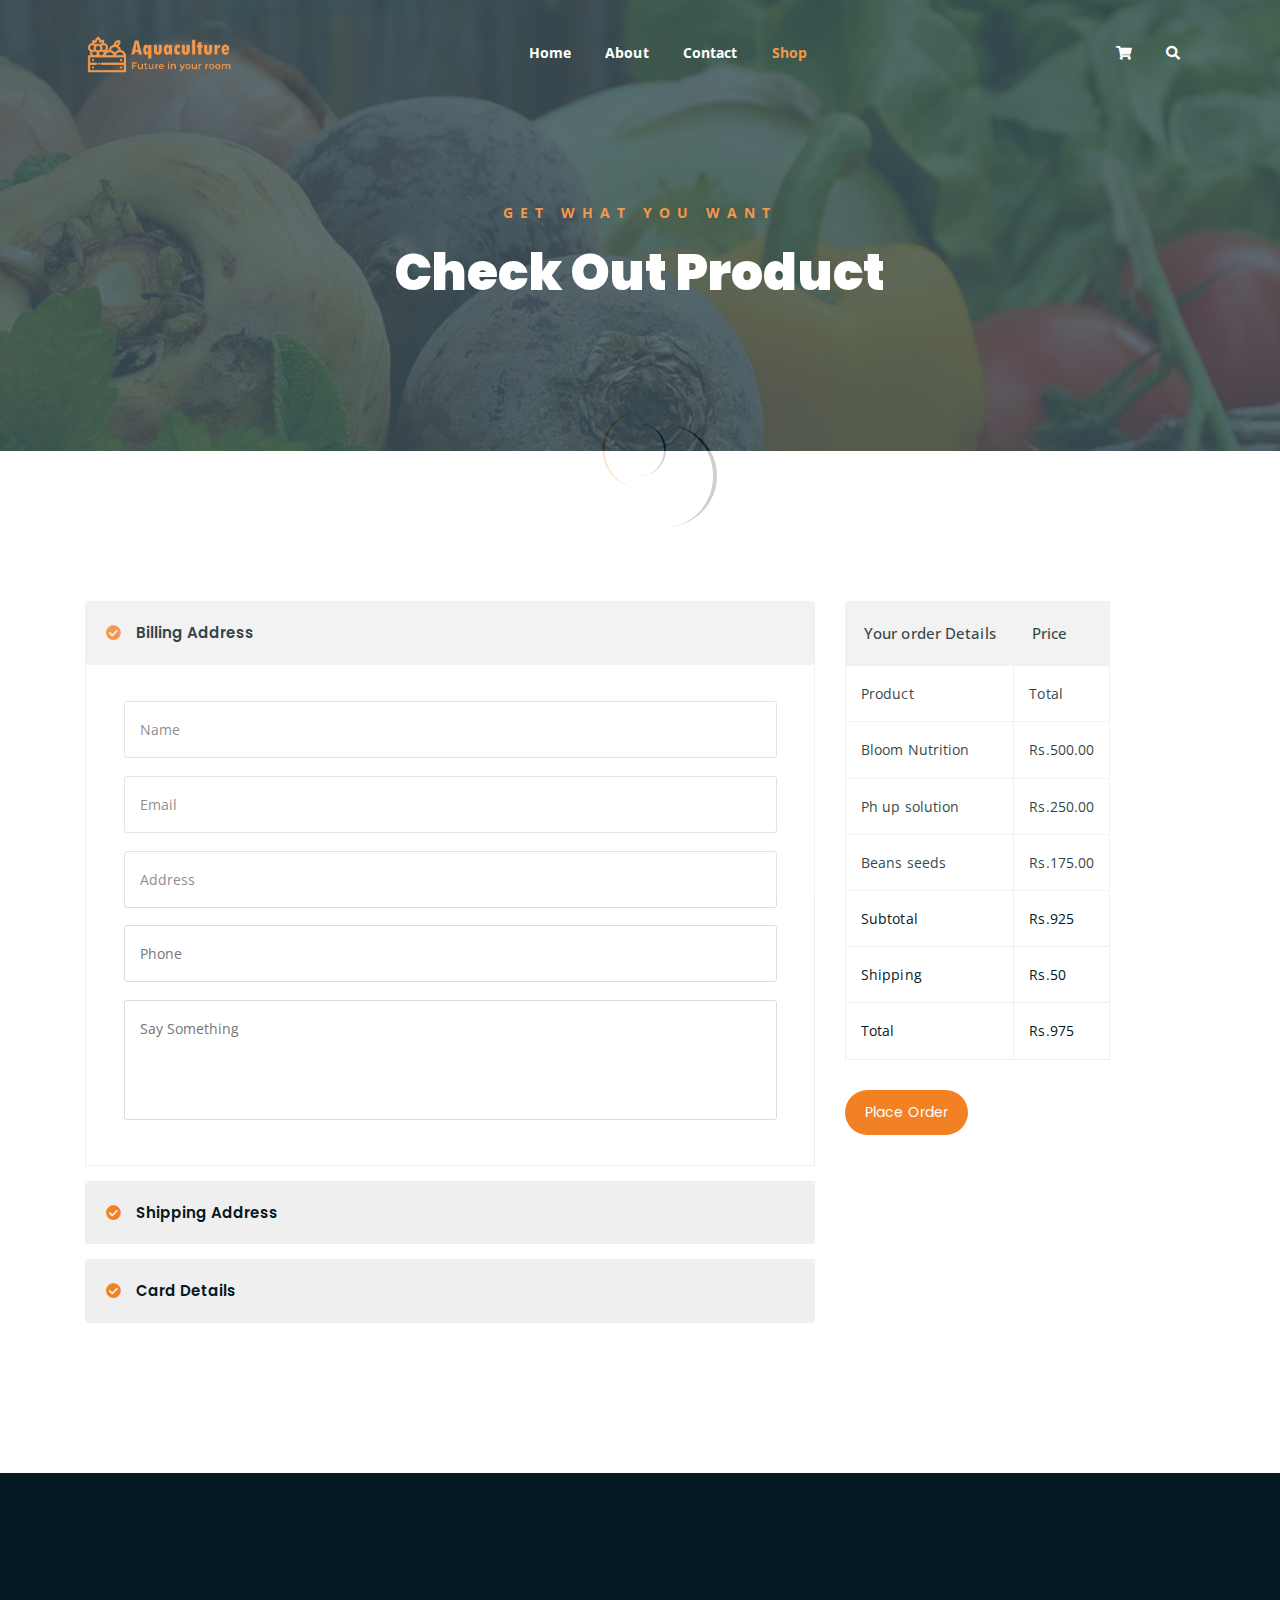
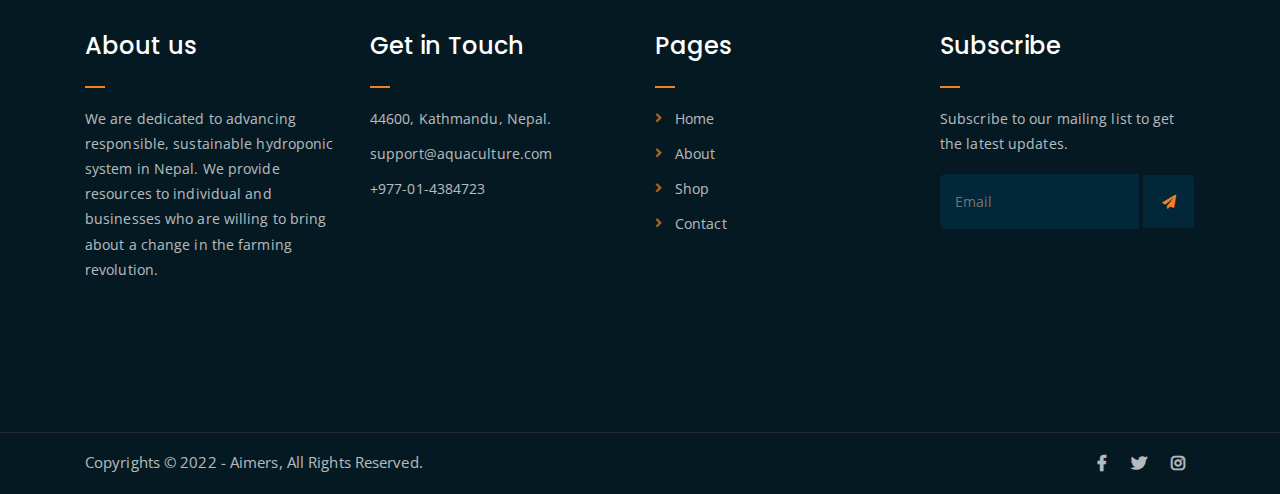
<file: checkout.html>
<!DOCTYPE html>
<html lang="en">
<head>
	<meta charset="UTF-8">
	<meta http-equiv="X-UA-Compatible" content="IE=edge">
	<meta name="viewport" content="width=device-width, initial-scale=1">

	<!-- title -->
	<title>Check Out</title>

	<!-- favicon -->
	<link rel="shortcut icon" type="image/png" href="assets/img/favicon.png">
	<!-- google font -->
	<link href="https://fonts.googleapis.com/css?family=Open+Sans:300,400,700" rel="stylesheet">
	<link href="https://fonts.googleapis.com/css?family=Poppins:400,700&display=swap" rel="stylesheet">
	<!-- fontawesome -->
	<link rel="stylesheet" href="assets/css/all.min.css">
	<!-- bootstrap -->
	<link rel="stylesheet" href="assets/bootstrap/css/bootstrap.min.css">
	<!-- owl carousel -->
	<link rel="stylesheet" href="assets/css/owl.carousel.css">
	<!-- magnific popup -->
	<link rel="stylesheet" href="assets/css/magnific-popup.css">
	<!-- animate css -->
	<link rel="stylesheet" href="assets/css/animate.css">
	<!-- mean menu css -->
	<link rel="stylesheet" href="assets/css/meanmenu.min.css">
	<!-- main style -->
	<link rel="stylesheet" href="assets/css/main.css">
	<!-- responsive -->
	<link rel="stylesheet" href="assets/css/responsive.css">

</head>
<body>
	
	<!--PreLoader-->
    <div class="loader">
        <div class="loader-inner">
            <div class="circle"></div>
        </div>
    </div>
    <!--PreLoader Ends-->
	
	<!-- header -->
	<div class="top-header-area" id="sticker">
		<div class="container">
			<div class="row">
				<div class="col-lg-12 col-sm-12 text-center">
					<div class="main-menu-wrap">
						<!-- logo -->
						<div class="site-logo">
							<a href="index.html">
								<img src="assets/img/logo.png" alt="">
							</a>
						</div>
						<!-- logo -->

						<!-- menu start -->
						<nav class="main-menu">
							<ul>
								<li><a href="index.html">Home</a></li>
								<li><a href="about.html">About</a></li>
								
								
								<li><a href="contact.html">Contact</a></li>
								<li class="current-list-item"><a href="shop.html">Shop</a>
									<ul class="sub-menu">
										<li><a href="shop.html">Shop</a></li>
										<li><a href="checkout.html">Check Out</a></li>
										<li><a href="cart.html">Cart</a></li>
									</ul>
								</li>
								<li>
									<div class="header-icons">
										<a class="shopping-cart" href="cart.html"><i class="fas fa-shopping-cart"></i></a>
										<a class="mobile-hide search-bar-icon" href="#"><i class="fas fa-search"></i></a>
									</div>
								</li>
							</ul>
						</nav>
						<a class="mobile-show search-bar-icon" href="#"><i class="fas fa-search"></i></a>
						<div class="mobile-menu"></div>
						<!-- menu end -->
					</div>
				</div>
			</div>
		</div>
	</div>
	<!-- end header -->

	<!-- search area -->
	<div class="search-area">
		<div class="container">
			<div class="row">
				<div class="col-lg-12">
					<span class="close-btn"><i class="fas fa-window-close"></i></span>
					<div class="search-bar">
						<div class="search-bar-tablecell">
							<h3>Search For:</h3>
							<input type="text" placeholder="Keywords">
							<button type="submit">Search <i class="fas fa-search"></i></button>
						</div>
					</div>
				</div>
			</div>
		</div>
	</div>
	<!-- end search arewa -->
	
	<!-- breadcrumb-section -->
	<div class="breadcrumb-section breadcrumb-bg">
		<div class="container">
			<div class="row">
				<div class="col-lg-8 offset-lg-2 text-center">
					<div class="breadcrumb-text">
						<p>Get what you want</p>
						<h1>Check Out Product</h1>
					</div>
				</div>
			</div>
		</div>
	</div>
	<!-- end breadcrumb section -->

	<!-- check out section -->
	<div class="checkout-section mt-150 mb-150">
		<div class="container">
			<div class="row">
				<div class="col-lg-8">
					<div class="checkout-accordion-wrap">
						<div class="accordion" id="accordionExample">
						  <div class="card single-accordion">
						    <div class="card-header" id="headingOne">
						      <h5 class="mb-0">
						        <button class="btn btn-link" type="button" data-toggle="collapse" data-target="#collapseOne" aria-expanded="true" aria-controls="collapseOne">
						          Billing Address
						        </button>
						      </h5>
						    </div>

						    <div id="collapseOne" class="collapse show" aria-labelledby="headingOne" data-parent="#accordionExample">
						      <div class="card-body">
						        <div class="billing-address-form">
						        	<form action="index.html">
						        		<p><input type="text" placeholder="Name"></p>
						        		<p><input type="email" placeholder="Email"></p>
						        		<p><input type="text" placeholder="Address"></p>
						        		<p><input type="tel" placeholder="Phone"></p>
						        		<p><textarea name="bill" id="bill" cols="30" rows="10" placeholder="Say Something"></textarea></p>
						        	</form>
						        </div>
						      </div>
						    </div>
						  </div>
						  <div class="card single-accordion">
						    <div class="card-header" id="headingTwo">
						      <h5 class="mb-0">
						        <button class="btn btn-link collapsed" type="button" data-toggle="collapse" data-target="#collapseTwo" aria-expanded="false" aria-controls="collapseTwo">
						          Shipping Address
						        </button>
						      </h5>
						    </div>
						    <div id="collapseTwo" class="collapse" aria-labelledby="headingTwo" data-parent="#accordionExample">
						      <div class="card-body">
						        <div class="shipping-address-form">
						        	<p>Your shipping address form is here.</p>
						        </div>
						      </div>
						    </div>
						  </div>
						  <div class="card single-accordion">
						    <div class="card-header" id="headingThree">
						      <h5 class="mb-0">
						        <button class="btn btn-link collapsed" type="button" data-toggle="collapse" data-target="#collapseThree" aria-expanded="false" aria-controls="collapseThree">
						          Card Details
						        </button>
						      </h5>
						    </div>
						    <div id="collapseThree" class="collapse" aria-labelledby="headingThree" data-parent="#accordionExample">
						      <div class="card-body">
						        <div class="card-details">
						        	<p>Your card details goes here.</p>
						        </div>
						      </div>
						    </div>
						  </div>
						</div>

					</div>
				</div>

				<div class="col-lg-4">
					<div class="order-details-wrap">
						<table class="order-details">
							<thead>
								<tr>
									<th>Your order Details</th>
									<th>Price</th>
								</tr>
							</thead>
							<tbody class="order-details-body">
								<tr>
									<td>Product</td>
									<td>Total</td>
								</tr>
								<tr>
									<td>Bloom Nutrition</td>
									<td>Rs.500.00</td>
								</tr>
								<tr>
									<td>Ph up solution</td>
									<td>Rs.250.00</td>
								</tr>
								<tr>
									<td>Beans seeds</td>
									<td>Rs.175.00</td>
								</tr>
							</tbody>
							<tbody class="checkout-details">
								<tr>
									<td>Subtotal</td>
									<td>Rs.925</td>
								</tr>
								<tr>
									<td>Shipping</td>
									<td>Rs.50</td>
								</tr>
								<tr>
									<td>Total</td>
									<td>Rs.975</td>
								</tr>
							</tbody>
						</table>
						<a href="#" class="boxed-btn">Place Order</a>
					</div>
				</div>
			</div>
		</div>
	</div>
	<!-- end check out section -->

	
<!-- footer -->
<div class="footer-area">
	<div class="container">
		<div class="row">
			<div class="col-lg-3 col-md-6">
				<div class="footer-box about-widget">
					<h2 class="widget-title">About us</h2>
					<p>We are dedicated to advancing responsible, sustainable hydroponic system in Nepal. We provide resources to individual and businesses who are willing to bring about a change in the farming revolution.</p>
				</div>
			</div>
			<div class="col-lg-3 col-md-6">
				<div class="footer-box get-in-touch">
					<h2 class="widget-title">Get in Touch</h2>
					<ul>
						<li>44600, Kathmandu, Nepal.</li>
						<li>support@aquaculture.com</li>
						<li>+977-01-4384723</li>
					</ul>
				</div>
			</div>
			<div class="col-lg-3 col-md-6">
				<div class="footer-box pages">
					<h2 class="widget-title">Pages</h2>
					<ul>
						<li><a href="index.html">Home</a></li>
						<li><a href="about.html">About</a></li>
						<li><a href="services.html">Shop</a></li>
						<li><a href="contact.html">Contact</a></li>
					</ul>
				</div>
			</div>
			<div class="col-lg-3 col-md-6">
				<div class="footer-box subscribe">
					<h2 class="widget-title">Subscribe</h2>
					<p>Subscribe to our mailing list to get the latest updates.</p>
					<form action="index.html">
						<input type="email" placeholder="Email">
						<button type="submit"><i class="fas fa-paper-plane"></i></button>
					</form>
				</div>
			</div>
		</div>
	</div>
</div>
<!-- end footer -->

<!-- copyright -->
<div class="copyright">
	<div class="container">
		<div class="row">
			<div class="col-lg-6 col-md-12">
				<p>Copyrights &copy; 2022 - Aimers,  All Rights Reserved.</p>
			</div>
			<div class="col-lg-6 text-right col-md-12">
				<div class="social-icons">
					<ul>
						<li><a href="#" target="_blank"><i class="fab fa-facebook-f"></i></a></li>
						<li><a href="#" target="_blank"><i class="fab fa-twitter"></i></a></li>
						<li><a href="#" target="_blank"><i class="fab fa-instagram"></i></a></li>
					</ul>
				</div>
			</div>
		</div>
	</div>
</div>
<!-- end copyright -->

	<!-- jquery -->
	<script src="assets/js/jquery-1.11.3.min.js"></script>
	<!-- bootstrap -->
	<script src="assets/bootstrap/js/bootstrap.min.js"></script>
	<!-- count down -->
	<script src="assets/js/jquery.countdown.js"></script>
	<!-- isotope -->
	<script src="assets/js/jquery.isotope-3.0.6.min.js"></script>
	<!-- waypoints -->
	<script src="assets/js/waypoints.js"></script>
	<!-- owl carousel -->
	<script src="assets/js/owl.carousel.min.js"></script>
	<!-- magnific popup -->
	<script src="assets/js/jquery.magnific-popup.min.js"></script>
	<!-- mean menu -->
	<script src="assets/js/jquery.meanmenu.min.js"></script>
	<!-- sticker js -->
	<script src="assets/js/sticker.js"></script>
	<!-- main js -->
	<script src="assets/js/main.js"></script>

</body>
</html>
</file>
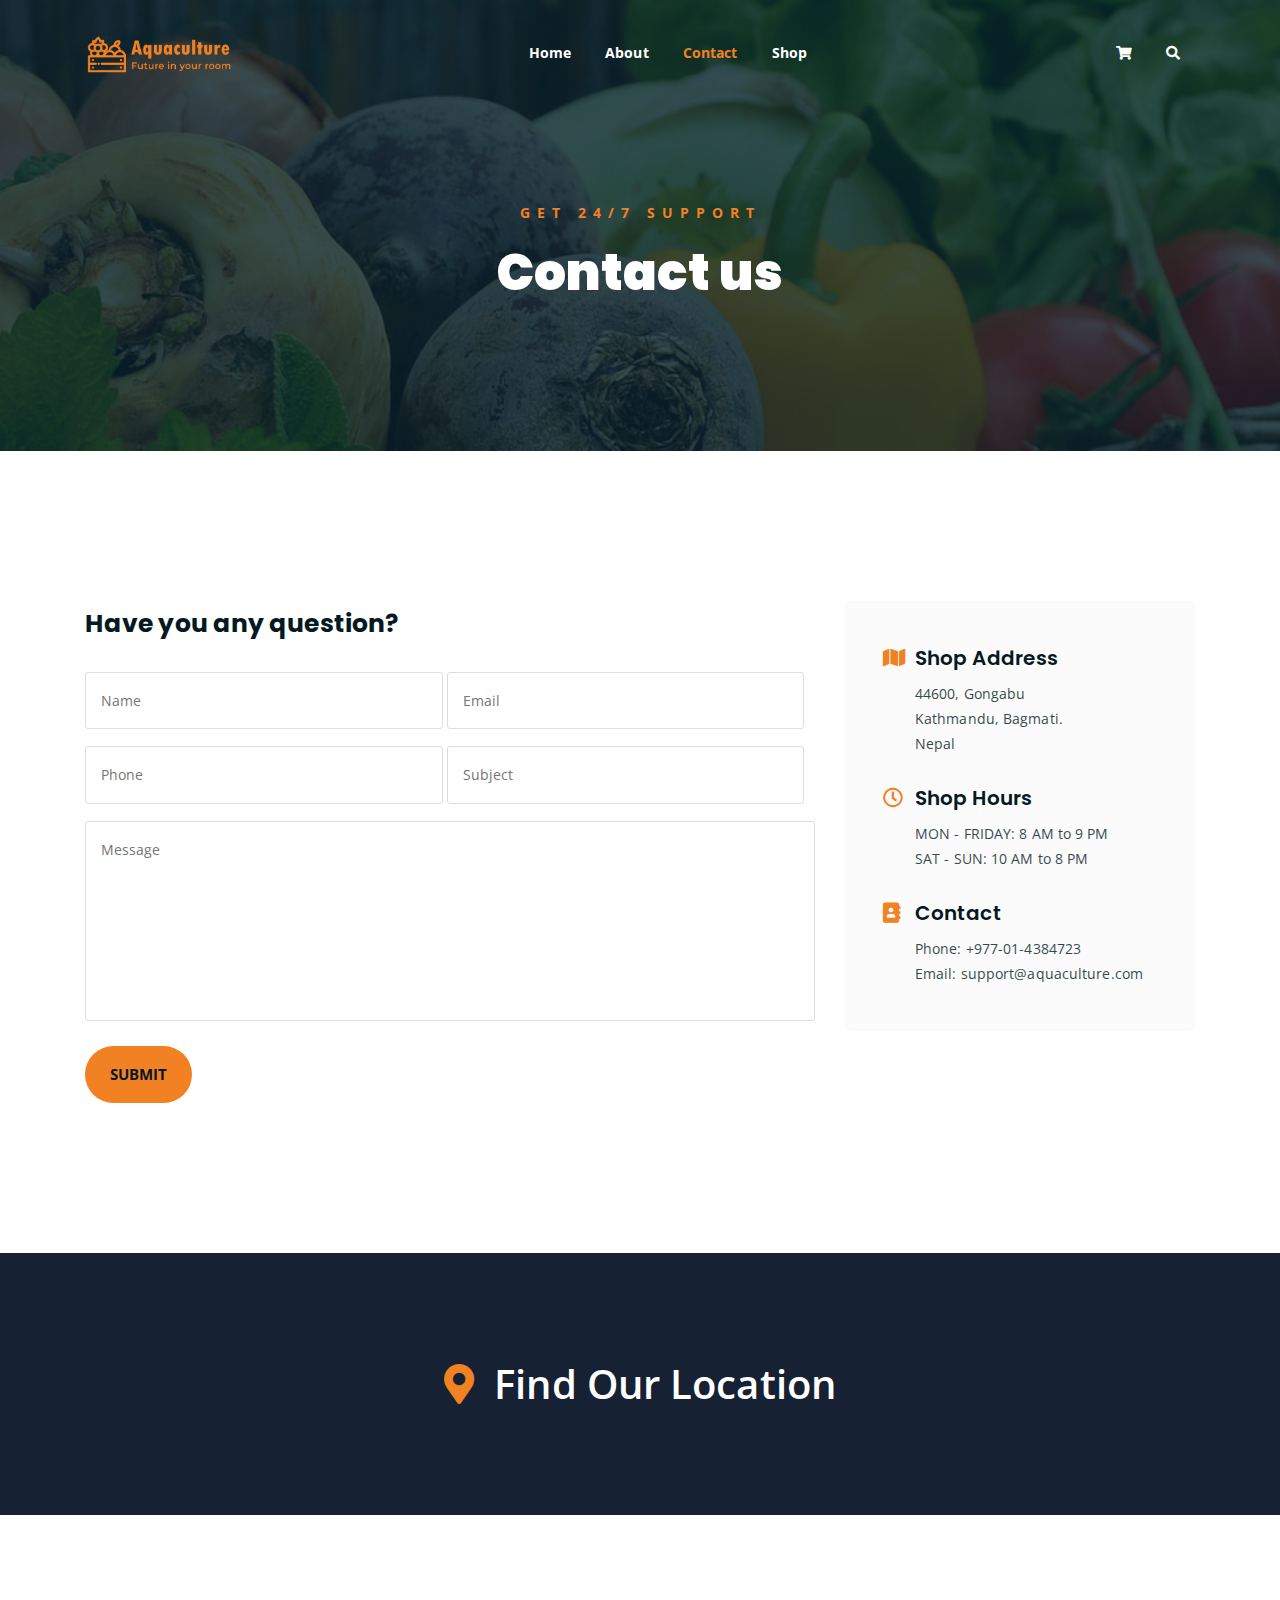
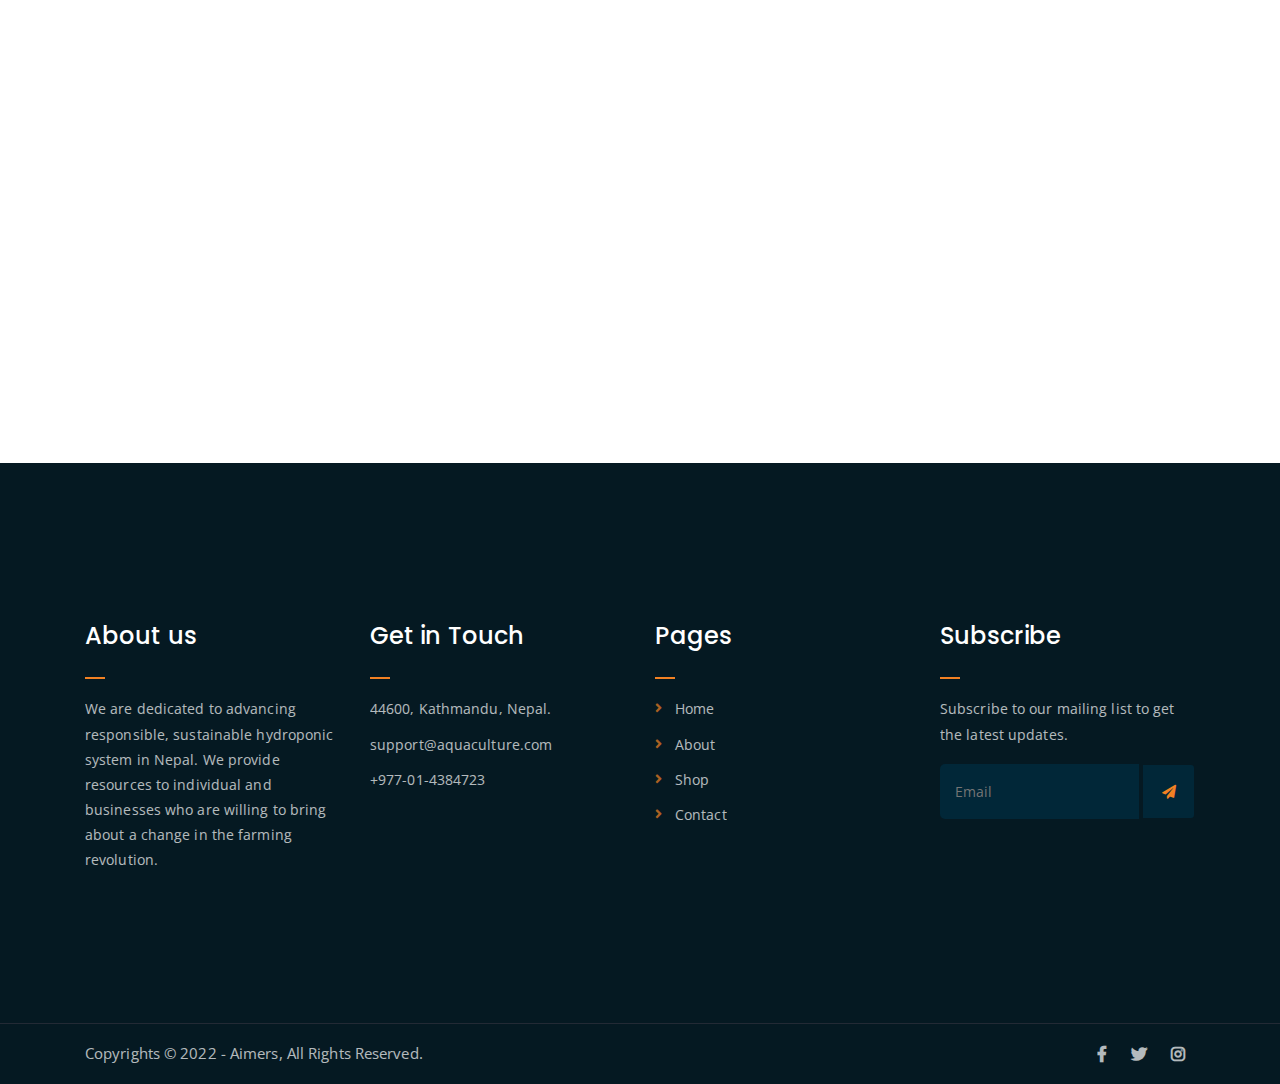
<file: contact.html>
<!DOCTYPE html>
<html lang="en">
<head>
	<meta charset="UTF-8">
	<meta http-equiv="X-UA-Compatible" content="IE=edge">
	<meta name="viewport" content="width=device-width, initial-scale=1">


	<!-- title -->
	<title>Contact</title>

	<!-- favicon -->
	<link rel="shortcut icon" type="image/png" href="assets/img/favicon.png">
	<!-- google font -->
	<link href="https://fonts.googleapis.com/css?family=Open+Sans:300,400,700" rel="stylesheet">
	<link href="https://fonts.googleapis.com/css?family=Poppins:400,700&display=swap" rel="stylesheet">
	<!-- fontawesome -->
	<link rel="stylesheet" href="assets/css/all.min.css">
	<!-- bootstrap -->
	<link rel="stylesheet" href="assets/bootstrap/css/bootstrap.min.css">
	<!-- owl carousel -->
	<link rel="stylesheet" href="assets/css/owl.carousel.css">
	<!-- magnific popup -->
	<link rel="stylesheet" href="assets/css/magnific-popup.css">
	<!-- animate css -->
	<link rel="stylesheet" href="assets/css/animate.css">
	<!-- mean menu css -->
	<link rel="stylesheet" href="assets/css/meanmenu.min.css">
	<!-- main style -->
	<link rel="stylesheet" href="assets/css/main.css">
	<!-- responsive -->
	<link rel="stylesheet" href="assets/css/responsive.css">

</head>
<body>
	

	
	<!-- header -->
	<div class="top-header-area" id="sticker">
		<div class="container">
			<div class="row">
				<div class="col-lg-12 col-sm-12 text-center">
					<div class="main-menu-wrap">
						<!-- logo -->
						<div class="site-logo">
							<a href="index.html">
								<img src="assets/img/logo.png" alt="">
							</a>
						</div>
						<!-- logo -->

						<!-- menu start -->
						<nav class="main-menu">
							<ul>
								<li><a href="index.html">Home</a></li>
								<li><a href="about.html">About</a></li>
								
								<li class="current-list-item"><a href="contact.html">Contact</a></li>
								<li><a href="shop.html">Shop</a>
									<ul class="sub-menu">
										<li><a href="shop.html">Shop</a></li>
										<li><a href="checkout.html">Check Out</a></li>
										<li><a href="cart.html">Cart</a></li>
									</ul>
								</li>
								<li>
									<div class="header-icons">
										<a class="shopping-cart" href="cart.html"><i class="fas fa-shopping-cart"></i></a>
										<a class="mobile-hide search-bar-icon" href="#"><i class="fas fa-search"></i></a>
									</div>
								</li>
							</ul>
						</nav>
						<a class="mobile-show search-bar-icon" href="#"><i class="fas fa-search"></i></a>
						<div class="mobile-menu"></div>
						<!-- menu end -->
					</div>
				</div>
			</div>
		</div>
	</div>
	<!-- end header -->

	<!-- search area -->
	<div class="search-area">
		<div class="container">
			<div class="row">
				<div class="col-lg-12">
					<span class="close-btn"><i class="fas fa-window-close"></i></span>
					<div class="search-bar">
						<div class="search-bar-tablecell">
							<h3>Search For:</h3>
							<input type="text" placeholder="Keywords">
							<button type="submit">Search <i class="fas fa-search"></i></button>
						</div>
					</div>
				</div>
			</div>
		</div>
	</div>
	<!-- end search arewa -->
	
	<!-- breadcrumb-section -->
	<div class="breadcrumb-section breadcrumb-bg">
		<div class="container">
			<div class="row">
				<div class="col-lg-8 offset-lg-2 text-center">
					<div class="breadcrumb-text">
						<p>Get 24/7 Support</p>
						<h1>Contact us</h1>
					</div>
				</div>
			</div>
		</div>
	</div>
	<!-- end breadcrumb section -->

	<!-- contact form -->
	<div class="contact-from-section mt-150 mb-150">
		<div class="container">
			<div class="row">
				<div class="col-lg-8 mb-5 mb-lg-0">
					<div class="form-title">
						<h2>Have you any question?</h2>
					</div>
				 	<div id="form_status"></div>
					<div class="contact-form">
						<form type="POST">
							<p>
								<input type="text" placeholder="Name" name="name" id="name">
								<input type="email" placeholder="Email" name="email" id="email">
							</p>
							<p>
								<input type="tel" placeholder="Phone" name="phone" id="phone">
								<input type="text" placeholder="Subject" name="subject" id="subject">
							</p>
							<p><textarea name="message" id="message" cols="30" rows="10" placeholder="Message"></textarea></p>
							<input type="hidden" name="token" value="FsWga4&@f6aw" />
							<p><input type="submit" value="Submit"></p>
						</form>
					</div>
				</div>
				<div class="col-lg-4">
					<div class="contact-form-wrap">
						<div class="contact-form-box">
							<h4><i class="fas fa-map"></i> Shop Address</h4>
							<p>44600, Gongabu <br>Kathmandu, Bagmati. <br>Nepal</p>
						</div>
						<div class="contact-form-box">
							<h4><i class="far fa-clock"></i> Shop Hours</h4>
							<p>MON - FRIDAY: 8 AM to 9 PM <br> SAT - SUN: 10 AM to 8 PM </p>
						</div>
						<div class="contact-form-box">
							<h4><i class="fas fa-address-book"></i> Contact</h4>
							<p>Phone: +977-01-4384723 <br> Email: support@aquaculture.com</p>
						</div>
					</div>
				</div>
			</div>
		</div>
	</div>
	<!-- end contact form -->

	<!-- find our location -->
	<div class="find-location blue-bg">
		<div class="container">
			<div class="row">
				<div class="col-lg-12 text-center">
					<p> <i class="fas fa-map-marker-alt"></i> Find Our Location</p>
				</div>
			</div>
		</div>
	</div>
	<!-- end find our location -->

	<!-- google map section -->
	<div class="embed-responsive embed-responsive-21by9">
		<iframe src="https://www.google.com/maps/embed?pb=!1m18!1m12!1m3!1d3531.4179012340437!2d85.3105783142251!3d27.7352535308737!2m3!1f0!2f0!3f0!3m2!1i1024!2i768!4f13.1!3m3!1m2!1s0x39eb18d8bb00bcf1%3A0xb0b865521c12c0dd!2sAsian%20School%20Of%20Management%20And%20Technology!5e0!3m2!1sen!2snp!4v1651296832024!5m2!1sen!2snp" width="600" height="450" style="border:0;" allowfullscreen="" loading="lazy" referrerpolicy="no-referrer-when-downgrade"></iframe>
	</div>
	<!-- end google map section -->


	<!-- footer -->
<div class="footer-area">
	<div class="container">
		<div class="row">
			<div class="col-lg-3 col-md-6">
				<div class="footer-box about-widget">
					<h2 class="widget-title">About us</h2>
					<p>We are dedicated to advancing responsible, sustainable hydroponic system in Nepal. We provide resources to individual and businesses who are willing to bring about a change in the farming revolution.</p>
				</div>
			</div>
			<div class="col-lg-3 col-md-6">
				<div class="footer-box get-in-touch">
					<h2 class="widget-title">Get in Touch</h2>
					<ul>
						<li>44600, Kathmandu, Nepal.</li>
						<li>support@aquaculture.com</li>
						<li>+977-01-4384723</li>
					</ul>
				</div>
			</div>
			<div class="col-lg-3 col-md-6">
				<div class="footer-box pages">
					<h2 class="widget-title">Pages</h2>
					<ul>
						<li><a href="index.html">Home</a></li>
						<li><a href="about.html">About</a></li>
						<li><a href="shop.html">Shop</a></li>
						<li><a href="contact.html">Contact</a></li>
					</ul>
				</div>
			</div>
			<div class="col-lg-3 col-md-6">
				<div class="footer-box subscribe">
					<h2 class="widget-title">Subscribe</h2>
					<p>Subscribe to our mailing list to get the latest updates.</p>
					<form action="index.html">
						<input type="email" placeholder="Email">
						<button type="submit"><i class="fas fa-paper-plane"></i></button>
					</form>
				</div>
			</div>
		</div>
	</div>
</div>
<!-- end footer -->

<!-- copyright -->
<div class="copyright">
	<div class="container">
		<div class="row">
			<div class="col-lg-6 col-md-12">
				<p>Copyrights &copy; 2022 - Aimers,  All Rights Reserved.</p>
			</div>
			<div class="col-lg-6 text-right col-md-12">
				<div class="social-icons">
					<ul>
						<li><a href="#" target="_blank"><i class="fab fa-facebook-f"></i></a></li>
						<li><a href="#" target="_blank"><i class="fab fa-twitter"></i></a></li>
						<li><a href="#" target="_blank"><i class="fab fa-instagram"></i></a></li>
					</ul>
				</div>
			</div>
		</div>
	</div>
</div>
<!-- end copyright -->

	<!-- jquery -->
	<script src="assets/js/jquery-1.11.3.min.js"></script>
	<!-- bootstrap -->
	<script src="assets/bootstrap/js/bootstrap.min.js"></script>
	<!-- count down -->
	<script src="assets/js/jquery.countdown.js"></script>
	<!-- isotope -->
	<script src="assets/js/jquery.isotope-3.0.6.min.js"></script>
	<!-- waypoints -->
	<script src="assets/js/waypoints.js"></script>
	<!-- owl carousel -->
	<script src="assets/js/owl.carousel.min.js"></script>
	<!-- magnific popup -->
	<script src="assets/js/jquery.magnific-popup.min.js"></script>
	<!-- mean menu -->
	<script src="assets/js/jquery.meanmenu.min.js"></script>
	<!-- sticker js -->
	<script src="assets/js/sticker.js"></script>
	<!-- form validation js -->
	<script src="assets/js/form-validate.js"></script>
	<!-- main js -->
	<script src="assets/js/main.js"></script>
	
</body>
</html>
</file>
<file: assets/css/main.css>
html {
  font-size: 14px;
  font-weight: 400;
  line-height: 28px;
  height: 100%;
}

body {
  font-family: "Open Sans", sans-serif;
  font-weight: 400;
  font-size: 1rem;
  letter-spacing: 0.1px;
  line-height: 1.8;
  color: #051922;
  overflow-x: hidden;
}

body img {
  max-width: 100%;
}

a {
  cursor: pointer;
  text-decoration: none;
  -webkit-transition: all 0.2s ease-in-out;
  -o-transition: all 0.2s ease-in-out;
  transition: all 0.2s ease-in-out;
}

a:hover {
  color: #F28123;
  text-decoration: none;
}

h1, .h1,
h2, .h2,
h3, .h3,
h4, .h4,
h5, .h5,
h6, .h6 {
  font-family: "Poppins", sans-serif;
  font-weight: 700;
  margin: 0 0 1.25rem 0;
  color: #051922;
}

h1:last-child, .h1:last-child,
h2:last-child, .h2:last-child,
h3:last-child, .h3:last-child,
h4:last-child, .h4:last-child,
h5:last-child, .h5:last-child,
h6:last-child, .h6:last-child {
  margin: 0;
}

h1, .h1 {
  font-size: 4rem;
  font-weight: 700;
  line-height: 4rem;
}

@media only screen and (max-width: 767.96px) {
  h1, .h1 {
    font-size: 3rem;
    line-height: 3.25rem;
  }
}

@media only screen and (max-width: 575.96px) {
  h1, .h1 {
    font-size: 2.5rem;
    line-height: 2.75rem;
  }
}

h2, .h2 {
  font-size: 3rem;
  font-weight: 700;
  line-height: 3.25rem;
}

@media only screen and (max-width: 767.96px) {
  h2, .h2 {
    font-size: 2.5rem;
    line-height: 2.75rem;
  }
}

@media only screen and (max-width: 575.96px) {
  h2, .h2 {
    font-size: 2rem;
    line-height: 2.25rem;
  }
}

h3, .h3 {
  font-size: 2rem;
  font-weight: 700;
  line-height: 2.25rem;
}

@media only screen and (max-width: 575.96px) {
  h3, .h3 {
    font-size: 1.75rem;
    line-height: 2rem;
  }
}

h4, .h4 {
  font-size: 1.5rem;
  font-weight: 700;
  line-height: 1.75rem;
}

@media only screen and (max-width: 575.96px) {
  h4, .h4 {
    font-size: 1.25rem;
    line-height: 1.5rem;
  }
}

h5, .h5 {
  font-size: 1.25rem;
  font-weight: 700;
  line-height: 1.5rem;
}

h6, .h6 {
  font-size: 1rem;
  font-weight: 700;
  line-height: 1.5rem;
}

p {
  font-family: "Open Sans", sans-serif;
  font-weight: 400;
  font-size: 1rem;
  letter-spacing: 0.1px;
  line-height: 1.8;
  color: #051922;
  margin: 0 0 1.25rem 0;
}

p:last-child {
  margin: 0;
}

/* -----------------------------------------------------------------------------

# All Common Styles

----------------------------------------------------------------------------- */
.loader {
  bottom: 0;
  height: 100%;
  left: 0;
  position: fixed;
  right: 0;
  top: 0;
  width: 100%;
  z-index: 1111;
  background: #fff;
  overflow-x: hidden;
}

.loader-inner {
  position: absolute;
  left: 50%;
  top: 50%;
  -webkit-transform: translate(-50%, -50%);
  -ms-transform: translate(-50%, -50%);
  -o-transform: translate(-50%, -50%);
  transform: translate(-50%, -50%);
  height: 50px;
  width: 50px;
}

.circle {
  width: 8vmax;
  height: 8vmax;
  border-right: 4px solid #000;
  border-radius: 50%;
  -webkit-animation: spinRight 800ms linear infinite;
  animation: spinRight 800ms linear infinite;
}

.circle:before {
  content: '';
  width: 6vmax;
  height: 6vmax;
  display: block;
  position: absolute;
  top: calc(50% - 3vmax);
  left: calc(50% - 3vmax);
  border-left: 3px solid #F28123;
  border-radius: 100%;
  -webkit-animation: spinLeft 800ms linear infinite;
  animation: spinLeft 800ms linear infinite;
}

.circle:after {
  content: '';
  width: 6vmax;
  height: 6vmax;
  display: block;
  position: absolute;
  top: calc(50% - 3vmax);
  left: calc(50% - 3vmax);
  border-left: 3px solid #F28123;
  border-radius: 100%;
  -webkit-animation: spinLeft 800ms linear infinite;
  animation: spinLeft 800ms linear infinite;
  width: 4vmax;
  height: 4vmax;
  top: calc(50% - 2vmax);
  left: calc(50% - 2vmax);
  border: 0;
  border-right: 2px solid #000;
  -webkit-animation: none;
  animation: none;
}

@-webkit-keyframes spinLeft {
  from {
    -webkit-transform: rotate(0deg);
    transform: rotate(0deg);
  }
  to {
    -webkit-transform: rotate(720deg);
    transform: rotate(720deg);
  }
}

@keyframes spinLeft {
  from {
    -webkit-transform: rotate(0deg);
    transform: rotate(0deg);
  }
  to {
    -webkit-transform: rotate(720deg);
    transform: rotate(720deg);
  }
}

@-webkit-keyframes spinRight {
  from {
    -webkit-transform: rotate(360deg);
    transform: rotate(360deg);
  }
  to {
    -webkit-transform: rotate(0deg);
    transform: rotate(0deg);
  }
}

@keyframes spinRight {
  from {
    -webkit-transform: rotate(360deg);
    transform: rotate(360deg);
  }
  to {
    -webkit-transform: rotate(0deg);
    transform: rotate(0deg);
  }
}

.mt-80 {
  margin-top: 80px;
}

@media only screen and (max-width: 767.96px) {
  .mt-80 {
    margin-top: 50px;
  }
}

.mb-80 {
  margin-bottom: 80px;
}

@media only screen and (max-width: 767.96px) {
  .mb-80 {
    margin-bottom: 50px;
  }
}

.mt-100 {
  margin-top: 100px;
}

@media only screen and (max-width: 767.96px) {
  .mt-100 {
    margin-top: 80px;
  }
}

.mb-100 {
  margin-bottom: 100px;
}

@media only screen and (max-width: 767.96px) {
  .mb-100 {
    margin-bottom: 80px;
  }
}

.mt-150 {
  margin-top: 150px;
}

@media only screen and (max-width: 767.96px) {
  .mt-150 {
    margin-top: 100px;
  }
}

.mb-150 {
  margin-bottom: 150px;
}

@media only screen and (max-width: 767.96px) {
  .mb-150 {
    margin-bottom: 100px;
  }
}

.pt-80 {
  padding-top: 80px;
}

@media only screen and (max-width: 767.96px) {
  .pt-80 {
    padding-top: 50px;
  }
}

.pb-80 {
  padding-bottom: 80px;
}

@media only screen and (max-width: 767.96px) {
  .pb-80 {
    padding-bottom: 50px;
  }
}

.pt-100 {
  padding-top: 100px;
}

@media only screen and (max-width: 767.96px) {
  .pt-100 {
    padding-top: 80px;
  }
}

.pb-100 {
  padding-bottom: 100px;
}

@media only screen and (max-width: 767.96px) {
  .pb-100 {
    padding-bottom: 80px;
  }
}

.pt-150 {
  padding-top: 150px;
}

@media only screen and (max-width: 767.96px) {
  .pt-150 {
    padding-top: 100px;
  }
}

.pb-150 {
  padding-bottom: 150px;
}

@media only screen and (max-width: 767.96px) {
  .pb-150 {
    padding-bottom: 100px;
  }
}

.gray-bg {
  background-color: #f5f5f5;
}

.orange-text {
  color: #F28123;
}

.blue-bg {
  background-color: #162133;
}

a.boxed-btn {
  font-family: 'Poppins', sans-serif;
  display: inline-block;
  background-color: #F28123;
  color: #fff;
  padding: 10px 20px;
}

a.bordered-btn {
  font-family: 'Poppins', sans-serif;
  display: inline-block;
  color: #fff;
  border: 2px solid #F28123;
  padding: 7px 20px;
}

a.read-more-btn {
  display: inline-block;
  margin-top: 15px;
  color: #051922;
  -webkit-transition: 0.3s;
  -o-transition: 0.3s;
  transition: 0.3s;
  font-weight: 700;
}

a.read-more-btn:hover {
  color: #F28123;
}

a.boxed-btn, a.bordered-btn, a.cart-btn {
  border-radius: 50px;
}

.section-title h3 {
  font-size: 40px;
  position: relative;
  padding-bottom: 15px;
}

.section-title h3:after {
  position: absolute;
  content: '';
  left: 0px;
  right: 0px;
  bottom: 0px;
  width: 50px;
  height: 2px;
  background-color: #F28123;
  margin: 0 auto;
}

.section-title p {
  font-size: 15px;
  width: 530px;
  margin: 0 auto;
  color: #555;
  margin-top: 10px;
  line-height: 1.8;
}

.section-title {
  margin-bottom: 80px;
}

.breadcrumb-bg {
  background-image: url(../img/breadcrumb-bg.jpg);
}

.breadcrumb-text p {
  color: #F28123;
  font-weight: 700;
  text-transform: uppercase;
  letter-spacing: 7px;
}

.breadcrumb-text h1 {
  font-size: 50px;
  font-weight: 900;
  color: #fff;
  margin: 0;
  margin-top: 20px;
}

.breadcrumb-section {
  padding: 150px 0;
  background-size: cover;
  background-position: center center;
  position: relative;
  z-index: 1;
  background-attachment: fixed;
  padding-top: 200px;
}

.breadcrumb-section:after {
  position: absolute;
  left: 0;
  top: 0;
  width: 100%;
  height: 100%;
  content: "";
  background-color: #07212e;
  z-index: -1;
  opacity: 0.8;
}

/* -----------------------------------------------------------------------------

# Header Styles

----------------------------------------------------------------------------- */
ul.navbar-nav li.nav-item a.nav-link, ul.navbar-nav li.nav-item.active a.nav-link {
  color: #051922;
}

.top-header-area {
  position: absolute;
  z-index: 999;
  width: 100%;
  padding: 25px 0;
}

.top-header-area.white ul.navbar-nav li.nav-item a.nav-link, .top-header-area.white ul.navbar-nav li.nav-item.active a.nav-link {
  color: #fff;
}

ul.navbar-nav li.nav-item a.nav-link, ul.navbar-nav li.nav-item.active a.nav-link {
  color: #fff;
  font-weight: 700;
  margin-right: 14px;
}

a.navbar-brand img {
  max-width: 150px;
}

nav.main-menu ul {
  margin: 0;
  padding: 0;
  list-style: none;
}

nav.main-menu ul li {
  display: inline-block;
}

nav.main-menu ul li a {
  color: #fff;
  font-weight: 700;
  display: block;
  padding: 15px;
}

nav.main-menu ul > li {
  position: relative;
}

nav.main-menu ul ul.sub-menu {
  position: absolute;
  background-color: #fff;
  width: 220px;
  padding: 15px 15px;
  margin: 0;
  left: 0;
  top: 50px;
  border-radius: 3px;
  -webkit-transition: 0.3s;
  -o-transition: 0.3s;
  transition: 0.3s;
  opacity: 0;
  visibility: hidden;
  -webkit-box-shadow: 0 0 20px #555555;
  box-shadow: 0 0 20px #555555;
}

nav.main-menu ul ul.sub-menu li {
  display: block;
  text-align: left;
}

nav.main-menu ul ul.sub-menu li a {
  color: #555;
  font-weight: 600;
  padding: 7px 10px;
  font-size: 13px;
}

nav.main-menu ul > li:hover ul {
  opacity: 1;
  visibility: visible;
}

nav.main-menu ul li:last-child a {
  display: inline-block;
}

nav.main-menu > ul li:last-child {
  float: right;
}

.site-logo {
  float: left;
  max-width: 150px;
}

ul.sub-menu li:last-child {
  float: none !important;
}

.mean-container .mean-bar {
  background-color: transparent;
  position: absolute;
  right: 0;
  top: 15px;
}

.mean-bar a.meanmenu-reveal {
  background-color: #F28123;
}

.main-menu-wrap {
  position: relative;
}

.mean-container a.meanmenu-reveal {
  color: #051922;
}

.mean-container a.meanmenu-reveal span {
  background-color: #051922;
}

.mean-container .mean-nav ul li a {
  padding: 0.5em 5%;
}

.mean-container .mean-nav ul li li a {
  padding: 0.5em 10%;
}

.mean-container .mean-nav ul li a.mean-expand {
  font-size: 16px;
  height: 10px;
  line-height: 10px;
  width: 15px;
}

.mean-container a.meanmenu-reveal {
  padding: 8px 8px 6px;
}

nav.mean-nav > ul > li:first-child > a {
  border-top: none;
}

.header-icons a {
  color: #fff;
  display: inline-block;
  padding: 10px;
}

.site-logo {
  padding: 6px 0;
}

.top-header-area.sepherate-header ul li > a, .top-header-area.sepherate-header .header-icons a {
  color: #051922;
}

nav.main-menu ul ul.sub-menu li {
  display: block;
}

nav.main-menu ul ul.sub-menu li a {
  color: #555;
  padding: 8px;
  font-size: 13px;
  font-weight: 600;
}

nav.main-menu ul li.current-list-item > a {
  color: #F28123;
}

nav.main-menu li:hover > a {
  color: #F28123;
}

nav.main-menu li a {
  -webkit-transition: 0.3s;
  -o-transition: 0.3s;
  transition: 0.3s;
}

.top-header-area .header-icons a {
  -webkit-transition: 0.3s;
  -o-transition: 0.3s;
  transition: 0.3s;
}

.top-header-area .header-icons a:hover {
  color: #F28123;
}

.sticky-wrapper {
  position: absolute;
  left: 0;
  top: 0;
  width: 100%;
  z-index: 999 !important;
}

.sticky-wrapper.is-sticky .top-header-area {
  background-color: #051922;
  padding: 15px 0;
}

.top-header-area {
  -webkit-transition: 0.3s;
  -o-transition: 0.3s;
  transition: 0.3s;
}

ul.navbar-nav {
  margin: 0 auto;
}

.search-area {
  position: fixed;
  left: 0;
  top: 0;
  z-index: 5555;
  background-color: #051922;
  width: 100%;
  height: 100%;
  text-align: center;
}

span.close-btn {
  position: absolute;
  right: 0%;
  color: #fff;
  top: 5%;
  cursor: pointer;
}

.search-area {
  height: 100%;
}

.search-area div {
  height: 100%;
}

.search-bar {
  height: 100%;
  display: table;
  width: 100%;
}

a.mobile-show {
  display: none;
}

.search-area .search-bar div.search-bar-tablecell {
  display: table-cell;
  vertical-align: middle;
  height: auto;
}

.search-bar-tablecell input {
  border: none;
  padding: 15px;
  width: 60%;
  background-color: transparent;
  border-bottom: 1px solid #F28123;
  display: block;
  margin: 0 auto;
  text-align: center;
  font-size: 50px;
  font-weight: 700;
  margin-bottom: 40px;
  color: #fff;
}

.search-bar-tablecell button[type=submit] {
  border: none;
  background-color: #F28123;
  padding: 15px 30px;
  cursor: pointer;
  display: inline-block;
  border-radius: 50px;
  font-weight: 700;
}

.search-bar-tablecell input::-webkit-input-placeholder {
  color: #fff;
}

.search-bar-tablecell input:-ms-input-placeholder {
  color: #fff;
}

.search-bar-tablecell input::-ms-input-placeholder {
  color: #fff;
}

.search-bar-tablecell input::placeholder {
  color: #fff;
}

.search-bar-tablecell button[type=submit] i {
  margin-left: 5px;
}

.search-area {
  visibility: hidden;
  opacity: 0;
  -webkit-transition: 0.3s;
  -o-transition: 0.3s;
  transition: 0.3s;
}

.search-area.search-active {
  visibility: visible;
  opacity: 1;
  z-index: 999;
}

.search-bar-tablecell h3 {
  color: #fff;
  margin-bottom: 30px;
  font-weight: 600;
  text-transform: uppercase;
  letter-spacing: 7px;
}

/* -----------------------------------------------------------------------------

# Footer Styles

----------------------------------------------------------------------------- */
.single-logo-item img {
  max-width: 180px;
  margin: 0 auto;
}

.logo-carousel-section {
  background-color: #f5f5f5;
  padding: 50px 0;
}

.footer-area {
  background-color: #051922;
  color: #fff;
  padding: 150px 0;
}

h2.widget-title {
  font-size: 24px;
  font-weight: 500;
  position: relative;
  padding-bottom: 20px;
  color: #fff;
}

h2.widget-title:after {
  position: absolute;
  left: 0;
  bottom: 0;
  width: 20px;
  height: 2px;
  background-color: #F28123;
  content: "";
}

.footer-box p {
  color: #fff;
  opacity: 0.7;
  line-height: 1.8;
}

.footer-box ul {
  margin: 0;
  padding: 0;
  list-style: none;
}

.footer-box ul li {
  opacity: 0.7;
  margin-bottom: 10px;
  line-height: 1.8;
}

.footer-box ul li:last-child {
  margin-bottom: 0;
}

.footer-box.subscribe form input[type=email] {
  border: none;
  background-color: #012738;
  width: 78%;
  padding: 15px;
  border-top-left-radius: 5px;
  border-bottom-left-radius: 5px;
  color: #fff;
}

.footer-box.subscribe form button {
  width: 20%;
  border: none;
  background-color: #012738;
  color: #F28123;
  padding: 14px 0;
  border-top-right-radius: 3px;
  border-bottom-right-radius: 3px;
  cursor: pointer;
}

.footer-box.subscribe form button:focus {
  outline: none;
}

.copyright {
  background-color: #051922;
  border-top: 1px solid #232a35;
}

.copyright p {
  margin: 0;
  color: #fff;
  opacity: 0.7;
  padding: 16px 0;
  font-size: 15px;
}

.copyright a {
  color: #F28123;
  font-weight: 700;
}

.copyright a:hover {
  color: #f59d53;
}

.social-icons ul {
  margin: 0;
  padding: 0;
  list-style: none;
}

.social-icons ul li {
  display: inline-block;
}

.social-icons ul li a {
  font-size: 16px;
  color: #fff;
  opacity: 0.7;
  padding: 16px 10px;
  display: block;
}

.footer-box ul li a {
  color: #fff;
}

.footer-box.pages ul li {
  position: relative;
  padding-left: 20px;
}

.footer-box.pages ul li:before {
  position: absolute;
  left: 0;
  top: 0;
  content: "\f105";
  font-family: "Font Awesome 5 Free";
  font-weight: 900;
  color: #F28123;
}

/* -----------------------------------------------------------------------------

# Hover Styles

----------------------------------------------------------------------------- */
a.navbar-brand {
  -webkit-transition: 0.3s;
  -o-transition: 0.3s;
  transition: 0.3s;
}

a.navbar-brand:hover {
  opacity: 0.7;
}

a.boxed-btn {
  -webkit-transition: 0.3s;
  -o-transition: 0.3s;
  transition: 0.3s;
}

a.boxed-btn:hover {
  background-color: #051922;
  color: #F28123;
}

a.bordered-btn {
  -webkit-transition: 0.3s;
  -o-transition: 0.3s;
  transition: 0.3s;
}

a.bordered-btn:hover {
  background-color: #F28123;
  color: #fff;
}

ul.sub-menu a {
  -webkit-transition: 0.3s;
  -o-transition: 0.3s;
  transition: 0.3s;
}

ul.sub-menu li:hover a {
  color: #F28123;
}

.single-tof-box {
  -webkit-transition: 0.3s;
  -o-transition: 0.3s;
  transition: 0.3s;
}

.single-tof-box:hover {
  -webkit-box-shadow: 0 0 80px #353535;
  box-shadow: 0 0 80px #353535;
}

a.video-play-btn {
  -webkit-transition: 0.3s;
  -o-transition: 0.3s;
  transition: 0.3s;
}

a.video-play-btn:hover {
  background-color: #333;
  color: #F28123;
}

.latest-news-bg {
  -webkit-transition: 0.3s;
  -o-transition: 0.3s;
  transition: 0.3s;
}

.single-latest-news:hover .latest-news-bg {
  opacity: 0.8;
}

a.tof-btn {
  -webkit-transition: 0.3s;
  -o-transition: 0.3s;
  transition: 0.3s;
}

a.tof-btn i {
  -webkit-transition: 0.3s;
  -o-transition: 0.3s;
  transition: 0.3s;
}

a.tof-btn:hover {
  color: #F28123;
}

a.tof-btn:hover i {
  margin-left: 10px;
}

.single-latest-news {
  -webkit-box-shadow: 0 0 20px #dddddd;
  box-shadow: 0 0 20px #dddddd;
  -webkit-transition: 0.3s;
  -o-transition: 0.3s;
  transition: 0.3s;
}

.single-latest-news:hover {
  -webkit-box-shadow: 0 0 0;
  box-shadow: 0 0 0;
  -webkit-box-shadow: none;
  box-shadow: none;
}

.single-logo-item {
  -webkit-transition: 0.3s;
  -o-transition: 0.3s;
  transition: 0.3s;
}

.single-logo-item:hover {
  opacity: 0.7;
}

.footer-box.pages ul li a {
  -webkit-transition: 0.3s;
  -o-transition: 0.3s;
  transition: 0.3s;
}

.footer-box.pages ul li:hover a {
  color: #F28123;
}

.footer-box.subscribe form button {
  -webkit-transition: 0.3s;
  -o-transition: 0.3s;
  transition: 0.3s;
}

.footer-box.subscribe form button:hover {
  background-color: #F28123;
  color: #051922;
}

.social-icons ul li:hover a {
  color: #F28123;
}

.social-icons ul li a {
  -webkit-transition: 0.3s;
  -o-transition: 0.3s;
  transition: 0.3s;
}

ul.social-link-team li a {
  -webkit-transition: 0.3s;
  -o-transition: 0.3s;
  transition: 0.3s;
}

ul.social-link-team li a:hover {
  background-color: #051922;
  color: #F28123;
}

.counter-box {
  -webkit-transition: 0.3s;
  -o-transition: 0.3s;
  transition: 0.3s;
}

.counter-box:hover {
  -webkit-box-shadow: 0 0 80px #6f6f6f;
  box-shadow: 0 0 80px #6f6f6f;
}

input[type="submit"] {
  -webkit-transition: 0.3s;
  -o-transition: 0.3s;
  transition: 0.3s;
  border-radius: 50px !important;
}

input[type="submit"]:hover {
  background-color: #051922;
  color: #F28123;
}

div.owl-controls, .owl-controls div {
  -webkit-transition: 0.3s;
  -o-transition: 0.3s;
  transition: 0.3s;
}

div.owl-controls div.owl-nav div:hover {
  opacity: 0.7;
}

.pagination-wrap ul li a {
  -webkit-transition: 0.3s;
  -o-transition: 0.3s;
  transition: 0.3s;
}

.pagination-wrap ul li:hover a {
  background-color: #F28123;
}

.icons a i {
  -webkit-transition: 0.3s;
  -o-transition: 0.3s;
  transition: 0.3s;
}

.icons a:hover i {
  color: #F28123;
}

.tof-text a.tof-btn {
  margin-top: 15px;
  display: inline-block;
}

.single-pricing-table {
  -webkit-transition: 0.3s;
  -o-transition: 0.3s;
  transition: 0.3s;
}

.single-pricing-table:hover {
  -webkit-box-shadow: 0 0 20px #ddd;
  box-shadow: 0 0 20px #ddd;
}

.product-image img {
  -webkit-transition: 0.3s;
  -o-transition: 0.3s;
  transition: 0.3s;
}

.product-image img:hover {
  -webkit-box-shadow: none;
  box-shadow: none;
}

a.cart-btn {
  -webkit-transition: 0.3s;
  -o-transition: 0.3s;
  transition: 0.3s;
}

a.cart-btn:hover {
  background-color: #051922;
  color: #F28123;
}

.recent-posts ul li {
  -webkit-transition: 0.3s;
  -o-transition: 0.3s;
  transition: 0.3s;
}

.recent-posts ul li:hover {
  opacity: 0.7;
}

ul.sub-menu li a {
  -webkit-transition: 0.3s;
  -o-transition: 0.3s;
  transition: 0.3s;
}

ul.sub-menu li:hover a {
  color: #F28123 !important;
}

.sidebar-section ul li a {
  -webkit-transition: 0.3s;
  -o-transition: 0.3s;
  transition: 0.3s;
}

.sidebar-section ul li a:hover {
  opacity: 0.7;
}

.comment-text-body h4 a {
  -webkit-transition: 0.3s;
  -o-transition: 0.3s;
  transition: 0.3s;
}

.comment-text-body h4 a:hover {
  color: #F28123;
}

ul.product-share li a {
  -webkit-transition: 0.3s;
  -o-transition: 0.3s;
  transition: 0.3s;
}

ul.product-share li:hover a {
  color: #F28123;
}

.service-menu ul li a {
  -webkit-transition: 0.3s;
  -o-transition: 0.3s;
  transition: 0.3s;
}

.service-menu ul li a.active {
  font-weight: 600;
  color: #ffe200;
}

.service-menu ul li a:hover {
  color: #ffe200;
}

.single-product-item {
  -webkit-transition: 0.3s;
  -o-transition: 0.3s;
  transition: 0.3s;
}

.single-product-item:hover {
  -webkit-box-shadow: none;
  box-shadow: none;
}

.search-bar-tablecell button[type=submit] {
  -webkit-transition: 0.3s;
  -o-transition: 0.3s;
  transition: 0.3s;
}

.search-bar-tablecell button[type=submit]:hover {
  background-color: #fff;
  color: #000;
}

span.close-btn {
  -webkit-transition: 0.3s;
  -o-transition: 0.3s;
  transition: 0.3s;
}

span.close-btn:hover {
  color: #fff;
}

a.mobile-show.search-bar-icon {
  -webkit-transition: 0.3s;
  -o-transition: 0.3s;
  transition: 0.3s;
}

a.mobile-show.search-bar-icon:hover {
  color: #F28123;
}

/* -----------------------------------------------------------------------------

# Hero Styles

----------------------------------------------------------------------------- */
.hero-bg {
  background-image: url(../img/hero-bg.jpg);
  background-size: cover;
  background-position: center;
  background-attachment: fixed;
}

.hero-text {
  display: table;
  height: 100%;
}

.hero-text-tablecell {
  display: table-cell;
}

.hero-area {
  height: 100%;
  position: relative;
  z-index: 1;
}

html, body {
  height: 100%;
}

.hero-area:after {
  position: absolute;
  left: 0;
  top: 0;
  width: 100%;
  height: 100%;
  content: "";
  background-color: #07212e;
  z-index: -1;
  opacity: 0.6;
}

.hero-text p.subtitle {
  color: #F28123;
  font-weight: 700;
  text-transform: uppercase;
  letter-spacing: 7px;
  font-size: 15px;
}

.hero-text h1 {
  font-size: 64px;
  font-weight: 700;
  line-height: 1.3;
  color: #fff;
}

.hero-area div {
  height: 100%;
}

.hero-area div.hero-text {
  height: 100%;
  width: 100%;
}

.hero-area div.hero-text-tablecell {
  height: auto;
  vertical-align: middle;
}

.hero-area div.hero-text-tablecell div {
  height: auto;
  vertical-align: middle;
}

.hero-btns {
  margin-top: 35px;
}

.hero-btns a.bordered-btn {
  margin-left: 15px;
}

.hero-area div.hero-form {
  background-color: #fff;
  text-align: center;
  width: 380px;
  margin: 0 auto;
  margin-right: 0;
  border-radius: 5px;
  -webkit-box-shadow: 0 0 15px #2d2d2d;
  box-shadow: 0 0 15px #2d2d2d;
  position: absolute;
  right: 30px;
  bottom: -15%;
  height: 600px;
}

input[type="submit"] {
  background-color: #F28123;
  color: #051922;
  font-weight: 700;
  text-transform: uppercase;
  font-size: 15px;
  border: none !important;
  cursor: pointer;
  padding: 15px 25px;
  border-radius: 3px;
}

.homepage-bg-1 {
  background-image: url(../img/hero-bg-2.jpg);
}

.homepage-bg-2 {
  background-image: url(../img/hero-bg-2.jpg);
}

.homepage-bg-3 {
  background-image: url(../img/hero-bg-3.jpg);
}

.homepage-slider {
  height: 100%;
}

.homepage-slider div {
  height: 100%;
}

.homepage-slider div.hero-text {
  display: table;
  width: 100%;
}

.homepage-slider div.hero-text-tablecell {
  height: auto;
  vertical-align: middle;
  display: table-cell;
}

.homepage-slider div.hero-text-tablecell div {
  height: auto;
}

.single-homepage-slider {
  background-size: cover;
  background-position: center;
  background-color: #020C0E;
  position: relative;
  z-index: 1;
}

.single-homepage-slider:after {
  position: absolute;
  left: 0;
  top: 0;
  width: 100%;
  height: 100%;
  background-color: #051922;
  content: "";
  z-index: -1;
  opacity: 0.7;
}

div.owl-controls, .owl-controls div {
  height: auto;
  top: 50%;
  color: #F28123;
  font-size: 48px;
}

.homepage-slider {
  position: relative;
}

.owl-prev {
  position: absolute;
  left: 60px;
  margin-top: -30px;
}

.owl-next {
  position: absolute;
  right: 60px;
  margin-top: -30px;
}

/* -----------------------------------------------------------------------------

# List Styles

----------------------------------------------------------------------------- */
.list-section {
  background-color: #f5f5f5;
}

.list-box {
  overflow: hidden;
  letter-spacing: 0.5px;
}

.list-box .content h3 {
  display: block;
  line-height: 22px;
  font-size: 18px;
  margin-bottom: 4px;
}

.list-box .content p {
  margin-bottom: 0px;
  opacity: 0.75;
}

.list-box .list-icon i {
  display: block;
  font-size: 24px;
  margin-right: 15px;
  color: #F28123;
  width: 65px;
  height: 65px;
  text-align: center;
  line-height: 60px;
  border: 2px #F28123 dotted;
  border-radius: 999px;
}

/* -----------------------------------------------------------------------------

# News Styles

----------------------------------------------------------------------------- */
.news-bg-1 {
  background-image: url(../img/latest-news/news-bg-1.jpg);
}

.news-bg-2 {
  background-image: url(../img/latest-news/news-bg-2.jpg);
}

.news-bg-3 {
  background-image: url(../img/latest-news/news-bg-3.jpg);
}

.news-bg-4 {
  background-image: url(../img/latest-news/news-bg-4.jpg);
}

.news-bg-5 {
  background-image: url(../img/latest-news/news-bg-5.jpg);
}

.news-bg-6 {
  background-image: url(../img/latest-news/news-bg-6.jpg);
}

.latest-news-bg {
  height: 200px;
  background-size: cover;
  background-position: center;
  border-radius: 10px;
  background-color: #ddd;
  border-bottom-right-radius: 0;
  border-bottom-left-radius: 0;
}

.single-latest-news h3 {
  font-size: 20px;
  line-height: 1.25em;
  font-weight: 600;
}

.single-latest-news h3 a {
  color: #051922;
}

p.blog-meta span {
  margin-right: 15px;
  opacity: 0.6;
  color: #051922;
  font-size: 0.85em;
}

p.blog-meta span:last-child {
  margin-right: 0;
}

p.blog-meta span i {
  margin-right: 5px;
}

p.excerpt {
  line-height: 1.8;
  color: #555;
}

.latest-news a.boxed-btn {
  margin-top: 80px;
}

.news-text-box {
  padding: 25px;
  border-bottom-left-radius: 5px;
  border-bottom-right-radius: 5px;
}

.single-latest-news {
  margin-bottom: 30px;
}

.single-artcile-bg {
  background-image: url(../img/latest-news/news-bg-3.jpg);
  height: 450px;
}

.pagination-wrap {
  margin-top: 40px;
}

.pagination-wrap ul {
  margin: 0;
  padding: 0;
  list-style: none;
}

.pagination-wrap ul li {
  display: inline-block;
}

.pagination-wrap ul li a {
  color: #6f6f6f;
  font-size: 15px;
  background-color: #f3f3f3;
  display: inline-block;
  padding: 8px 14px;
  border-radius: 5px;
  margin: 3px;
  font-weight: 600;
  border-radius: 50px;
}

.pagination-wrap ul li a.active {
  background-color: #F28123;
}

.single-artcile-bg {
  background-size: cover;
  background-position: center;
  background-color: #ddd;
  border-radius: 5px;
  margin-bottom: 20px;
}

.single-article-text h2 {
  font-size: 24px;
  font-weight: 600;
  line-height: 1.4;
  margin-bottom: 10px;
}

.single-article-text p {
  font-size: 15px;
  line-height: 1.6;
  color: #051922;
}

.comments-list-wrap {
  margin: 100px 0;
}

.comments-list-wrap h3 {
  font-size: 25px;
  font-weight: 600;
  margin-bottom: 50px;
}

.comment-template h4 {
  font-size: 25px;
  font-weight: 600;
  margin-bottom: 50px;
}

.single-comment-body {
  position: relative;
}

.comment-user-avater {
  position: absolute;
  left: 0;
  top: 0;
}

.comment-user-avater img {
  width: 60px;
  max-width: 60px;
  border-radius: 50%;
}

.comment-text-body {
  padding-left: 80px;
  margin-bottom: 40px;
}

.comment-text-body h4 {
  font-size: 18px;
  font-weight: 600;
}

span.comment-date {
  opacity: 0.5;
  font-size: 80%;
  font-weight: 700;
  margin-left: 5px;
}

.comment-text-body h4 a {
  color: #051922;
  font-size: 80%;
  margin-left: 10px;
  border-bottom: 1px solid #aaa;
}

.single-comment-body.child {
  margin-left: 75px;
}

.comment-text-body p {
  color: #888;
  line-height: 2;
  margin: 0;
}

.comment-template h4 {
  margin-bottom: 10px;
}

.comment-template > p {
  opacity: 0.7;
  margin-bottom: 30px;
}

.comment-template form p input[type=text] {
  border: 1px solid #ddd;
  width: 49%;
  padding: 15px;
  border-radius: 5px;
  font-size: 15px;
  color: #051922;
}

.comment-template form p input[type=email] {
  border: 1px solid #ddd;
  width: 49%;
  padding: 15px;
  border-radius: 5px;
  font-size: 15px;
  color: #051922;
  margin-left: 10px;
}

.comment-template form p textarea {
  border: 1px solid #ddd;
  padding: 15px;
  font-size: 15px;
  color: #051922;
  border-radius: 5px;
  height: 250px;
  resize: none;
  width: 100%;
}

.sidebar-section {
  margin-left: 30px;
}

.sidebar-section h4 {
  font-size: 20px;
  font-weight: 600;
  margin-bottom: 15px;
}

.sidebar-section ul {
  margin: 0;
  padding: 0;
  list-style: none;
}

.sidebar-section ul li {
  line-height: 1.5;
}

.sidebar-section ul li a {
  color: #555;
  font-size: 15px;
}

.sidebar-section > div {
  margin-bottom: 60px;
}

.sidebar-section > div:last-child {
  margin-bottom: 0;
}

.recent-posts ul li, .archive-posts ul li {
  position: relative;
  padding-left: 17px;
  margin-bottom: 10px;
}

.recent-posts ul li:before, .archive-posts ul li:before {
  position: absolute;
  left: 0;
  top: 2px;
  content: "\f105";
  font-family: "Font Awesome 5 Free";
  font-weight: 900;
}

.tag-section ul li {
  display: inline-block;
}

.tag-section ul li a {
  background-color: #ddd;
  padding: 3px 10px;
  display: block;
  border-radius: 5px;
  margin-bottom: 10px;
  margin-right: 5px;
}

/* -----------------------------------------------------------------------------

# Cart Banner Styles

----------------------------------------------------------------------------- */
.cart-banner {
  background-color: #f5f5f5;
}

.cart-banner .image-column {
  position: relative;
  margin-top: 40px;
}

.cart-banner .image-column .price-box {
  position: absolute;
  left: 15%;
  top: -30px;
  width: 110px;
  height: 110px;
  border-radius: 50%;
  border: 1px solid #fff;
  background-color: rgba(242, 129, 35, 0.75);
}

.cart-banner .image-column .price-box .inner-price {
  position: relative;
  width: 94px;
  height: 94px;
  margin: 0 auto;
  margin-top: 8px;
  text-align: center;
  border-radius: 50%;
  background-color: #F28123;
}

.cart-banner .image-column .price-box .inner-price .price {
  color: #051922;
  padding-top: 27px;
  position: relative;
  display: inline-block;
  line-height: 18px;
  font-weight: 400;
}

.cart-banner .image-column .price-box .inner-price .price strong {
  color: #051922;
  font-size: 24px;
}

.cart-banner .content-column {
  position: relative;
  padding-top: 40px;
}

.cart-banner .content-column h3 {
  font-size: 40px;
}

.cart-banner .content-column h4 {
  position: relative;
  font-weight: 300;
  text-transform: uppercase;
}

.cart-banner .content-column .text {
  position: relative;
  font-weight: 400;
  line-height: 1.8em;
  margin-top: 25px;
  margin-bottom: 25px;
}

.time-counter {
  position: relative;
  margin-bottom: 25px;
}

.time-counter .time-countdown {
  position: relative;
}

.time-countdown .counter-column {
  position: relative;
  display: inline-block;
  margin: 0px 0px 5px;
  font-size: 13px;
  line-height: 1em;
  padding: 8px 20px 14px;
  text-transform: capitalize;
  text-align: center;
  border: 2px solid #F28123;
}

.time-countdown .counter-column .count {
  position: relative;
  display: block;
  font-size: 30px;
  line-height: 1.4em;
  padding: 0px 0px;
  color: #F28123;
  font-weight: 700;
  letter-spacing: 1px;
}

/* -----------------------------------------------------------------------------

# Testimonial Styles

----------------------------------------------------------------------------- */
.client-avater {
  margin-bottom: 20px;
}

.client-meta h3 {
  font-size: 20px;
  font-weight: 600;
}

.client-meta h3 span {
  display: block;
  font-size: 70%;
  margin-top: 10px;
  color: #051922;
  font-weight: 600;
  opacity: 0.5;
}

p.testimonial-body {
  font-size: 17px;
  font-style: italic;
  width: 700px;
  margin: 0 auto;
  line-height: 1.8;
  color: #999999;
  margin-top: 20px;
}

.last-icon {
  margin-top: 20px;
  font-size: 25px;
  opacity: 0.3;
}

.client-avater img {
  max-width: 100px;
  border-radius: 50%;
  margin: 0 auto;
}

/* -----------------------------------------------------------------------------

# About Styles

----------------------------------------------------------------------------- */
a.video-play-btn {
  position: absolute;
  background-color: #F28123;
  color: #051922;
  width: 90px;
  height: 90px;
  text-align: center;
  line-height: 92px;
  border-radius: 50%;
  font-size: 20px;
  padding-left: 5px;
  display: block;
  z-index: 2;
  top: 50%;
  margin-top: -45px;
  -webkit-box-shadow: 0 0 20px #adadad;
  box-shadow: 0 0 20px #adadad;
  left: 50%;
  margin-left: -45px;
}

.abt-bg {
  background-image: url(../img/abt.jpg);
  height: 100%;
  width: 100%;
  background-size: cover;
  background-position: center;
  border-top-right-radius: 10px;
  border-bottom-left-radius: 10px;
  position: relative;
  z-index: 1;
  overflow: hidden;
}

.abt-bg:after {
  position: absolute;
  left: 0;
  top: 0;
  width: 100%;
  height: 100%;
  content: "";
  background-color: #051922;
  opacity: 0.3;
}

.abt-section .abt-text {
  padding: 50px;
  padding-left: 30px;
}

.abt-text p {
  font-size: 15px;
  line-height: 1.6;
  margin-bottom: 10px;
}

.abt-text p.top-sub {
  opacity: 0.8;
  margin-bottom: 10px;
}

.abt-text p:last-child {
  margin-bottom: 0;
}

/* -----------------------------------------------------------------------------

# Shop Banner Styles

----------------------------------------------------------------------------- */
.shop-banner {
  position: relative;
  background-color: #f5f5f5;
  background-image: url(../img/1.jpg);
  background-size: cover;
  padding: 110px 0px 115px;
}

.shop-banner h3 {
  position: relative;
  font-size: 50px;
  line-height: 1.2em;
  margin-bottom: 0px;
}

.shop-banner .sale-percent {
  position: relative;
  font-size: 60px;
  font-weight: 700;
  color: #F28123;
}

.shop-banner .sale-percent span {
  position: relative;
  font-size: 24px;
  line-height: 1.1em;
  color: #051922;
  font-weight: 400;
  text-align: center;
  margin-right: 10px;
  display: inline-block;
}

/* -----------------------------------------------------------------------------

# About Page Styles

----------------------------------------------------------------------------- */
.feature-bg {
  position: relative;
  margin: 150px 0;
}

.feature-bg:after {
  background-image: url(../img/feature-bg.jpg);
  position: absolute;
  right: 0;
  top: 0;
  width: 40%;
  height: 100%;
  content: "";
  background-size: cover;
  background-position: center;
  border-top-left-radius: 5px;
  -webkit-box-shadow: 0 0 20px #cacaca;
  box-shadow: 0 0 20px #cacaca;
  border-bottom-left-radius: 5px;
}

.team-bg-1 {
  background-image: url(../img/team/team-1.jpg);
}

.team-bg-2 {
  background-image: url(../img/team/team-2.jpg);
}

.team-bg-3 {
  background-image: url(../img/team/team-3.jpg);
}

.team-bg-4 {
  background-image: url(../img/team/team-4.jpg);
}

.team-bg {
  height: 400px;
  background-size: cover;
  background-position: center;
  border-radius: 5px;
  background-color: #ddd;
}

.single-team-item {
  position: relative;
}

.single-team-item h4 {
  font-size: 20px;
  font-weight: 600;
  text-align: center;
  margin-top: 15px;
  margin-bottom: 10px;
}

.single-team-item h4 span {
  font-size: 70%;
  display: block;
  margin-top: 10px;
  opacity: 0.7;
}

ul.social-link-team {
  position: absolute;
  bottom: 80px;
  left: 0;
  right: 0;
  margin: 0;
  padding: 0;
  list-style: none;
  text-align: center;
}

ul.social-link-team li {
  display: inline-block;
}

ul.social-link-team li a {
  color: #fff;
  background-color: #F28123;
  width: 32px;
  height: 32px;
  line-height: 32px;
  text-align: center;
  border-radius: 50%;
  display: block;
  margin: 5px;
}

/* -----------------------------------------------------------------------------

# Contact Page Styles

----------------------------------------------------------------------------- */
.form-title {
  margin-bottom: 25px;
}

.form-title h2 {
  font-size: 25px;
}

.form-title p {
  font-size: 15px;
  line-height: 1.8;
}

.contact-form form p input[type=text], .contact-form form p input[type=tel], .contact-form form p input[type=email] {
  width: 49%;
  padding: 15px;
  border: 1px solid #ddd;
  border-radius: 3px;
}

.contact-form form p textarea {
  border: 1px solid #ddd;
  padding: 15px;
  height: 200px;
  border-radius: 3px;
  width: 100%;
  resize: none;
}

.contact-form-wrap {
  background-color: #FBFBFB;
  padding: 45px 30px;
  border-radius: 5px;
}

.contact-form-box {
  padding-left: 40px;
  margin-bottom: 30px;
}

.contact-form-box h4 {
  font-size: 20px;
  font-weight: 600;
  position: relative;
  margin-bottom: 10px;
}

.contact-form-box h4 i {
  position: absolute;
  left: -13%;
  color: #F28123;
  top: 2px;
}

.contact-form-box p {
  line-height: 1.8;
  opacity: 0.8;
}

.contact-form-wrap .contact-form-box:last-child {
  margin: 0;
}

.find-location p {
  color: #fff;
  font-size: 40px;
  margin: 0;
  font-weight: 600;
  padding: 95px 0;
}

.find-location p i {
  margin-right: 10px;
  color: #F28123;
}

#form_status span {
  color: #fff;
  font-size: 14px;
  font-weight: normal;
  background: #E74C3C;
  width: 100%;
  text-align: center;
  display: inline-block;
  padding: 10px 0px;
  border-radius: 3px;
  margin-bottom: 18px;
}

#form_status span.loading {
  color: #333;
  background: #eee;
  border-radius: 3px;
  padding: 18px 0px;
}

#form_status span.notice {
  color: yellow;
}

#form_status .success {
  color: #fff;
  text-align: center;
  background: #2ecc71;
  border-radius: 3px;
  padding: 30px 0px;
}

#form_status .success i {
  color: #fff;
  font-size: 45px;
  margin-bottom: 14px;
}

#form_status .success h3 {
  color: #fff;
  margin-bottom: 10px;
}

/* -----------------------------------------------------------------------------

# Shop Page Styles

----------------------------------------------------------------------------- */
.product-filters {
  margin-bottom: 80px;
}

.product-filters ul {
  margin: 0;
  padding: 0;
  list-style: none;
  text-align: center;
}

.product-filters ul li {
  display: inline-block;
  font-weight: 700;
  font-size: 18px;
  margin: 15px;
  border: 2px solid #051922;
  color: #323232;
  cursor: pointer;
  padding: 8px 20px;
  border-radius: 25px;
}

.product-filters ul li.active {
  border: 2px solid #F28123;
  background-color: #F28123;
  color: #fff;
}

.single-product-item {
  margin-bottom: 30px;
}

.product-image {
  padding: 30px;
  padding-bottom: 0;
}

.product-image img {
  width: 90%;
  border-radius: 5px;
  margin-bottom: 20px;
}

.single-product-item h3 {
  font-size: 20px;
  font-weight: 600;
  margin-bottom: 10px;
}

p.product-price {
  font-family: 'Poppins', sans-serif;
  font-size: 30px;
  font-weight: 700;
  margin-bottom: 15px;
}

p.product-price span {
  display: block;
  opacity: 0.8;
  font-size: 15px;
  font-weight: 400;
}

a.cart-btn {
  font-family: 'Poppins', sans-serif;
  display: inline-block;
  background-color: #F28123;
  color: #fff;
  padding: 10px 20px;
}

a.cart-btn i {
  margin-right: 5px;
}

.single-product-img img {
  border-radius: 5px;
  -webkit-box-shadow: 0 0 20px #ddd;
  box-shadow: 0 0 20px #ddd;
}

.single-product-content h3 {
  font-size: 22px;
  font-weight: 600;
}

p.single-product-pricing span {
  font-size: 18px;
  display: block;
  opacity: 0.8;
  margin-bottom: 10px;
  font-weight: 400;
}

.single-product-content p {
  font-size: 15px;
  color: #555;
  line-height: 1.8;
}

.single-product-content p.single-product-pricing {
  font-size: 32px;
  font-weight: 700;
  margin-bottom: 10px;
  color: #051922;
  line-height: inherit;
}

input[type="number"] {
  border: 1px solid #ddd;
  border-radius: 5px;
  padding: 10px;
  width: 100px;
  margin-bottom: 15px;
}

.single-product-form a.cart-btn {
  margin-bottom: 15px;
}

.single-product-content h4 {
  font-size: 20px;
  font-weight: 600;
  margin-top: 35px;
}

ul.product-share {
  margin: 0;
  padding: 0;
  list-style: none;
}

ul.product-share li {
  display: inline-block;
}

ul.product-share li a {
  display: block;
  color: #051922;
  margin-right: 10px;
}

.single-product-content {
  margin-left: 30px;
}

table.cart-table {
  border: 1px solid #f9f9f9;
  width: 100%;
}

thead {
  border-bottom: 1px solid #eee;
}

tr.table-head-row th {
  border-right: 1px solid #efefef;
  padding: 15px;
  font-weight: 500;
  text-align: center;
}

tr.table-head-row th:last-child {
  border-right: none;
}

.cart-table-wrap tbody tr td {
  text-align: center;
}

td.product-image img {
  max-width: 50px;
  -webkit-box-shadow: none;
  box-shadow: none;
  margin-bottom: 0;
}

.cart-table-wrap tbody tr td {
  border: 1px solid #efefef;
  padding: 20px 0;
  color: #051922;
}

thead.cart-table-head tr {
  background-color: #efefef;
}

td.product-quantity input {
  margin-bottom: 0;
}

td.product-remove a {
  color: #051922;
}

.total-section table.total-table {
  border: 1px solid #efefef;
  width: 100%;
}

tr.table-total-row {
  background-color: #efefef;
}

tr.table-total-row th {
  font-weight: 500;
  font-size: 15px;
  padding: 15px;
}

table.total-table tbody tr.total-data td {
  border: 1px solid #efefef;
  padding: 19px 15px;
}

tr.total-data td strong {
  margin-right: 32px;
}

.cart-buttons {
  margin-top: 30px;
}

.cart-buttons a:first-child {
  margin-right: 20px;
}

.coupon-section {
  margin-top: 50px;
}

.coupon-section h3 {
  font-size: 20px;
  font-weight: 500;
}

.coupon-form-wrap form p input[type=text] {
  border: 1px solid #ddd;
  color: #051922;
  padding: 15px;
  width: 100%;
  border-radius: 5px;
  font-size: 15px;
}

.card.single-accordion {
  margin-bottom: 15px;
  border-bottom: 1px solid #EFEFEF !important;
}

.card.single-accordion .card-header {
  background-color: #fff;
  border: none;
  padding: 0;
}

.card.single-accordion:last-child {
  margin-bottom: 0;
}

.card.single-accordion .card-header h5 button {
  color: #051922;
  font-size: 15px;
  display: block;
  width: 100%;
  text-align: left;
  padding: 20px;
  text-decoration: none;
  border: none;
  background-color: #EFEFEF;
  position: relative;
  padding-left: 50px;
  font-weight: 600;
}

.card.single-accordion {
  border: 1px solid #F9F9F9;
}

.billing-address-form {
  padding: 20px;
}

.billing-address-form form p input {
  border: 1px solid #ddd;
  padding: 15px;
  width: 100%;
  border-radius: 3px;
}

.billing-address-form form p textarea {
  width: 100%;
  border-radius: 3px;
  border: 1px solid #ddd;
  padding: 15px;
  height: 120px;
  resize: none;
}

.shipping-address-form p, .card-details p {
  margin: 0;
}

.card.single-accordion .card-header h5 button:before {
  position: absolute;
  left: 20px;
  top: 50%;
  content: "\f058";
  font-family: "Font Awesome 5 Free";
  font-weight: 900;
  line-height: 22px;
  margin-top: -11px;
  color: #F28123;
}

.billing-address-form form p:last-child {
  margin-bottom: 0;
}

table.order-details {
  border: 1px solid #efefef;
}

table.order-details thead tr th {
  background-color: #efefef;
  padding: 18px;
  font-size: 15px;
  font-weight: 500;
}

table.order-details tbody td {
  border: 1px solid #efefef;
  padding: 15px;
}

.order-details-wrap > a {
  margin-top: 30px;
}

.card.single-accordion {
  border: 1px solid #eeeeee;
}

.single-product-item {
  -webkit-box-shadow: 0 0 20px #e4e4e4;
  box-shadow: 0 0 20px #e4e4e4;
  padding-bottom: 50px;
  border-radius: 5px;
}

/* -----------------------------------------------------------------------------

# 404 Page Styles

----------------------------------------------------------------------------- */
.error-text i {
  font-size: 90px;
  margin-bottom: 30px;
}

.error-text h1 {
  font-size: 40px;
  font-weight: 500;
  margin-bottom: 10px;
}

.error-text p {
  font-size: 15px;
  margin-bottom: 30px;
}

.full-height-section {
  height: 100%;
  display: table;
  width: 100%;
}

.full-height-tablecell {
  display: table-cell;
  vertical-align: middle;
  width: 100%;
}
</file>
<file: assets/css/responsive.css>
/* Medium Layout: 1280px. */
@media only screen and (min-width: 992px) {
}

@media only screen and (min-width: 992px) and (max-width: 1200px) { 
	.hero-text h1 {
	    font-size: 45px;
	}

	a.video-play-btn {
		right: 51%;
	}
	.hero-area div.hero-form {
		bottom: -20%;
	}

	.cart-buttons a:first-child {
	    margin-right: 0;
	    margin-bottom: 15px;
	}
	.contact-form form p input[type=email] {
	    margin-left: 8px;
	}
	.contact-form-box h4 i {
	    left: -20%;
	}
	.comment-template form p input[type=email] {
	    margin-left: 8px;
	}
	ul.main-menu li a {
	    padding: 15px 13px;
	}
	span.close-btn {
	    right: 0;
	}
	ul.sub-menu li a {
	    padding: 7px 10px;
	}

}
/* Tablet Layout: 768px. */
@media only screen and (min-width: 768px) and (max-width: 991px) { 
	.hero-text h1 {
	    font-size: 40px;
	}
	.footer-box {
	    margin-bottom: 40px;
	}
	.copyright p {
	    text-align: center;
	}
	.copyright .social-icons {
	    text-align: center;
	}
	.feature-bg:after {
		display: none;
	}
	.single-team-item {
	    margin-bottom: 30px;
	}
	table.cart-table {
	    margin-bottom: 50px;
	}
	.order-details-wrap {
	    margin-top: 50px;
	}
	.contact-form form p input[type=text], 
	.contact-form form p input[type=tel], 
	.contact-form form p input[type=email] {
	    width: 100%;
	}

	.contact-form form p input[type=email] {
	    margin-left: 0;
	    margin-top: 15px;
	}
	.contact-form form p input[type=tel] {
		margin-bottom: 15px;
	}

	.hero-area div.hero-form {
		width: 325px;
		top: 30%;
	}

	.comment-template form p input[type=text], 
	.comment-template form p input[type=email] {
	    width: 100%;
	}

	.comment-template form p input[type=email] {
	    margin-top: 15px;
	    margin-left: 0;
	}
	.sidebar-section {
	    margin-left: 0;
	    margin-top: 50px;
	}
	.single-product-img {
	    margin-bottom: 30px;
	}
	.single-product-img img {
	    width: 100%;
	}
	.single-project-img img {
	    width: 100%;
	}
	.site-logo a img {
	    max-width: 150px;
	}
	.site-logo {
	    text-align: center;
	    position: absolute;
	    z-index: 999;
	}
	.mean-container .mean-bar {
		z-index: 2;
	}
	.responsive-menu-wrap {
	    display: block;
	}
	.header-icons {
	    text-align: center;
	}
	.top-header-area {
	    padding: 15px 0;
	}

	.responsive-menu-wrap {
	    position: absolute;
	    top: 0;
	}

	.featured-section {
	    padding: 0;
	}

	.responsive-menu-wrap {
	    left: 50%;
	    margin-top: 10px;
	    margin-left: -57.5px;
	}
	.hero-text-tablecell {
	    padding: 0px 70px;
	}
	.hero-form .hero-text h1 {
	    font-size: 30px;
	}

	.hero-form .hero-text p.subtitle {
	    font-size: 13px;
	}

	.hero-form .hero-btns a.bordered-btn {
	    margin-left: 0;
	    margin-top: 20px;
	}

	.sticky-wrapper.is-sticky .top-header-area {
	    position: absolute!important;
	    background-color: transparent;
	}
	.featured-box {
	    padding: 30px;
	}

	.featured-section {
	    padding: 100px 0;
	}
	nav.main-menu {
	    display: none;
	}
	table.order-details {
	    width: 100%;
	}
	.contact-form-box h4 i {
	    left: -7%;
	}
	.single-product-content h3 {
	    font-size: 20px;
	    font-weight: 500;
	    line-height: 1.6;
	}

	.single-product-content {
	    margin-left: 15px;
	}
	a.mobile-hide.search-bar-icon {
	    display: none!important;
	}
	.mobile-show {
		display: block!important;
	}
	a.mobile-show.search-bar-icon {
	    position: absolute;
	    right: 60px;
	    top: 22px;
	    z-index: 999;
	    color: #fff;
	}

}

/* Mobile Layout: 320px. */
@media only screen and (max-width: 767px) {

	.site-logo img {
	    max-width: 150px;
	}

	.responsive-menu-wrap {
	    top: -35px;
	}

	span.close-btn {
		right: 35px;
	}
	.header-icons {
	    text-align: center;
	}
	.hero-text h1 {
	    font-size: 28px;
	}

	.hero-text p.subtitle {
	    font-size: 13px;
	}
	.section-title p {
	    max-width: 400px;
	}

	.section-title h3 {
	    font-size: 25px;
	}

	p.testimonial-body {
	    font-size: 15px;
	}
	.responsive-menu {
	    left: auto;
	    right: 0;
	}

	.featured-section {
	    padding: 0;
	}

	a.video-play-btn {
	    right: auto;
	    left: 50%;
	    margin-left: -45px;
	}

	.shop-banner h3 {
		font-size: 34px;
	}

	.footer-box {
	    margin-bottom: 50px;
	}

	.copyright p {
	    text-align: center;
	}

	.social-icons {
	    text-align: center;
	}

	.footer-area {
		padding: 80px 0;
	}

	.hero-text {
	    text-align: center;
	}

	.responsive-menu-wrap {
	    position: relative;
	}

	.breadcrumb-text h1 {
	    font-size: 30px;
	}

	.feature-bg:after {
	    display: none;
	}
	
	.text-block {
	    margin-bottom: 50px;
	}

	.single-team-item {
	    margin-bottom: 50px;
	}

	.team-bg {
	    height: 450px;
	}

	.total-section {
	    margin-top: 30px;
	}

	.order-details-wrap {
	    margin-top: 50px;
	}

	.contact-form form p input[type=text], 
	.contact-form form p input[type=tel], 
	.contact-form form p input[type=email] {
	    width: 100%;
	}
	.contact-form form p input[type=tel] {
		margin-bottom: 15px;
	}

	.contact-form form p input[type=email] {
	    margin-left: 0;
	    margin-top: 15px;
	}

	.find-location p {
	    font-size: 20px;
	}

	.comment-template form p input[type=email] {
	    margin-left: 0;
	    margin-top: 15px;
	}

	.comment-template form p input[type=text], 
	.comment-template form p input[type=email] {
	    width: 100%;
	}

	.sidebar-section {
	    margin-left: 0;
	    margin-top: 50px;
	}

	.single-product-content {
	    margin-left: 0;
	    margin-top: 15px;
	}

	.single-product-content h3 {
	    font-size: 20px;
	    line-height: 1.5;
	}

	.product-image {
	    padding: 60px;
	    padding-bottom: 0;
	}

	.header-icons {
	    text-align: right;
	    margin-top: 15px;
	}

	.feature-bg {
	    margin: 100px 0;
	}

	.margin-top-150p {
	    margin-top: 650px;
	}

	.display-hidden {
	    display: none;
	}

	.hero-area div.hero-form {
		right: 0;
	}

	.hero-btns a.boxed-btn {
	    display: block;
	    margin: 0 auto;
	}

	.hero-btns {
	    text-align: center;
	}

	.hero-btns a.bordered-btn {
	    margin-left: 0;
	    margin-top: 15px;
	    display: block;
	}
	.hero-area div.hero-form {
		width: auto;
	}
	.section-title p {
		max-width: 285px;
	}

	p.testimonial-body {
		max-width: 285px;
	}
	.hero-area div.hero-form {
		top: 0;
	}
	.single-media-wrap h4 {
	    font-size: 15px;
	}

	.sticky-wrapper.is-sticky .top-header-area {
	    position: absolute!important;
	    background-color: transparent;
	    padding: 25px 0;
	}
	.featured-box {
	    padding: 0 45px;
	    margin-bottom: 10px;
	}

	.featured-section {
	    padding: 100px 0;
	}
	.search-bar-tablecell input {
	    font-size: 20px;
	}
	.header-icons {
		margin-top: 0;
	}
	.site-logo {
    position: absolute;
	    z-index: 99;
	}

	.mean-container .mean-bar {
	    z-index: 2;
	}
	.section-title {
	    margin-bottom: 50px;
	}
	.service-text h3 {
	    font-size: 18px;
	}
	.featured-box h2 {
	    font-size: 23px;
	}

	.featured-box h3 {
	    font-size: 18px;
	}

	.cta-text h3 {
	    line-height: 1.6;
	}

	.news-text-box h3 {
	    font-size: 20px;
	    line-height: 1.5;
	}

	.copyright p {
	    padding-bottom: 0;
	}
	.single-service-box {
	    padding: 30px;
	}

	.service-icon-table {
	    height: 80px;
	}

	.service-icon-tablecell i {
	    font-size: 30px;
	}

	.main-menu {
	    display: none;
	}
	.error-text h1 {
	    font-size: 25px;
	}
	h2.widget-title {
	    font-size: 20px;
	}
	.cart-table-wrap {
	    width: 100%;
	    overflow-x: scroll;
	}
	table.cart-table {
		width: 690px;
	}
	.cart-buttons a:first-child {
	    margin-bottom: 15px;
	}
	.form-title h2 {
	    font-size: 20px;
	}

	.contact-form-box h4 i {
	    left: -20%;
	}
	.featured-text p {
	    line-height: 1.8;
	}
	.single-artcile-bg {
	    height: 300px;
	}

	.single-article-text h2 {
	    font-size: 20px;
	}

	.comments-list-wrap h3, .comment-template h4 {
	    font-size: 20px;
	}

	.comment-user-avater img {
	    max-width: 45px;
	}

	.comment-text-body {
	    padding-left: 60px;
	}

	.comment-text-body h4 a {
	    display: block;
	    border: none;
	    margin-left: 0;
	    margin-top: 10px;
	}

	.comment-text-body h4 {
	    font-size: 18px;
	}

	.comment-text-body p {
	    line-height: 1.8;
	}

	.single-comment-body.child {
	    margin-left: 0;
	}
	.single-product-content h3 {
	    font-size: 20px;
	    line-height: 1.5;
	}
	a.mobile-hide.search-bar-icon {
	    display: none!important;
	}
	.mobile-show {
		display: block!important;
	}
	a.mobile-show.search-bar-icon {
	    position: absolute;
	    right: 60px;
	    top: 22px;
	    z-index: 999;
	    color: #fff;
	}
}
/* Wide Mobile Layout: 480px. */
@media only screen and (min-width: 480px) and (max-width: 767px) { 
	.hero-area div.hero-form {
	    margin: 0 auto;
	    right: auto;
	    width: 380px;
	    left: 50%;
	    margin-left: -190px;
	}

	.hero-btns {
	    text-align: center;
	}

	.hero-btns a.bordered-btn {
	    margin-left: 0;
	    margin-top: 15px;
	    display: block;
	}
}
</file>
<file: assets/css/all.min.css>
.fa,.fab,.fal,.far,.fas{-moz-osx-font-smoothing:grayscale;-webkit-font-smoothing:antialiased;display:inline-block;font-style:normal;font-variant:normal;text-rendering:auto;line-height:1}.fa-lg{font-size:1.33333em;line-height:.75em;vertical-align:-.0667em}.fa-xs{font-size:.75em}.fa-sm{font-size:.875em}.fa-1x{font-size:1em}.fa-2x{font-size:2em}.fa-3x{font-size:3em}.fa-4x{font-size:4em}.fa-5x{font-size:5em}.fa-6x{font-size:6em}.fa-7x{font-size:7em}.fa-8x{font-size:8em}.fa-9x{font-size:9em}.fa-10x{font-size:10em}.fa-fw{text-align:center;width:1.25em}.fa-ul{list-style-type:none;margin-left:2.5em;padding-left:0}.fa-ul>li{position:relative}.fa-li{left:-2em;position:absolute;text-align:center;width:2em;line-height:inherit}.fa-border{border:.08em solid #eee;border-radius:.1em;padding:.2em .25em .15em}.fa-pull-left{float:left}.fa-pull-right{float:right}.fa.fa-pull-left,.fab.fa-pull-left,.fal.fa-pull-left,.far.fa-pull-left,.fas.fa-pull-left{margin-right:.3em}.fa.fa-pull-right,.fab.fa-pull-right,.fal.fa-pull-right,.far.fa-pull-right,.fas.fa-pull-right{margin-left:.3em}.fa-spin{animation:fa-spin 2s infinite linear}.fa-pulse{animation:fa-spin 1s infinite steps(8)}@keyframes fa-spin{0%{transform:rotate(0deg)}to{transform:rotate(1turn)}}.fa-rotate-90{-ms-filter:"progid:DXImageTransform.Microsoft.BasicImage(rotation=1)";transform:rotate(90deg)}.fa-rotate-180{-ms-filter:"progid:DXImageTransform.Microsoft.BasicImage(rotation=2)";transform:rotate(180deg)}.fa-rotate-270{-ms-filter:"progid:DXImageTransform.Microsoft.BasicImage(rotation=3)";transform:rotate(270deg)}.fa-flip-horizontal{-ms-filter:"progid:DXImageTransform.Microsoft.BasicImage(rotation=0, mirror=1)";transform:scaleX(-1)}.fa-flip-vertical{transform:scaleY(-1)}.fa-flip-horizontal.fa-flip-vertical,.fa-flip-vertical{-ms-filter:"progid:DXImageTransform.Microsoft.BasicImage(rotation=2, mirror=1)"}.fa-flip-horizontal.fa-flip-vertical{transform:scale(-1)}:root .fa-flip-horizontal,:root .fa-flip-vertical,:root .fa-rotate-90,:root .fa-rotate-180,:root .fa-rotate-270{filter:none}.fa-stack{display:inline-block;height:2em;line-height:2em;position:relative;vertical-align:middle;width:2.5em}.fa-stack-1x,.fa-stack-2x{left:0;position:absolute;text-align:center;width:100%}.fa-stack-1x{line-height:inherit}.fa-stack-2x{font-size:2em}.fa-inverse{color:#fff}.fa-500px:before{content:"\f26e"}.fa-accessible-icon:before{content:"\f368"}.fa-accusoft:before{content:"\f369"}.fa-acquisitions-incorporated:before{content:"\f6af"}.fa-ad:before{content:"\f641"}.fa-address-book:before{content:"\f2b9"}.fa-address-card:before{content:"\f2bb"}.fa-adjust:before{content:"\f042"}.fa-adn:before{content:"\f170"}.fa-adobe:before{content:"\f778"}.fa-adversal:before{content:"\f36a"}.fa-affiliatetheme:before{content:"\f36b"}.fa-air-freshener:before{content:"\f5d0"}.fa-algolia:before{content:"\f36c"}.fa-align-center:before{content:"\f037"}.fa-align-justify:before{content:"\f039"}.fa-align-left:before{content:"\f036"}.fa-align-right:before{content:"\f038"}.fa-alipay:before{content:"\f642"}.fa-allergies:before{content:"\f461"}.fa-amazon:before{content:"\f270"}.fa-amazon-pay:before{content:"\f42c"}.fa-ambulance:before{content:"\f0f9"}.fa-american-sign-language-interpreting:before{content:"\f2a3"}.fa-amilia:before{content:"\f36d"}.fa-anchor:before{content:"\f13d"}.fa-android:before{content:"\f17b"}.fa-angellist:before{content:"\f209"}.fa-angle-double-down:before{content:"\f103"}.fa-angle-double-left:before{content:"\f100"}.fa-angle-double-right:before{content:"\f101"}.fa-angle-double-up:before{content:"\f102"}.fa-angle-down:before{content:"\f107"}.fa-angle-left:before{content:"\f104"}.fa-angle-right:before{content:"\f105"}.fa-angle-up:before{content:"\f106"}.fa-angry:before{content:"\f556"}.fa-angrycreative:before{content:"\f36e"}.fa-angular:before{content:"\f420"}.fa-ankh:before{content:"\f644"}.fa-app-store:before{content:"\f36f"}.fa-app-store-ios:before{content:"\f370"}.fa-apper:before{content:"\f371"}.fa-apple:before{content:"\f179"}.fa-apple-alt:before{content:"\f5d1"}.fa-apple-pay:before{content:"\f415"}.fa-archive:before{content:"\f187"}.fa-archway:before{content:"\f557"}.fa-arrow-alt-circle-down:before{content:"\f358"}.fa-arrow-alt-circle-left:before{content:"\f359"}.fa-arrow-alt-circle-right:before{content:"\f35a"}.fa-arrow-alt-circle-up:before{content:"\f35b"}.fa-arrow-circle-down:before{content:"\f0ab"}.fa-arrow-circle-left:before{content:"\f0a8"}.fa-arrow-circle-right:before{content:"\f0a9"}.fa-arrow-circle-up:before{content:"\f0aa"}.fa-arrow-down:before{content:"\f063"}.fa-arrow-left:before{content:"\f060"}.fa-arrow-right:before{content:"\f061"}.fa-arrow-up:before{content:"\f062"}.fa-arrows-alt:before{content:"\f0b2"}.fa-arrows-alt-h:before{content:"\f337"}.fa-arrows-alt-v:before{content:"\f338"}.fa-artstation:before{content:"\f77a"}.fa-assistive-listening-systems:before{content:"\f2a2"}.fa-asterisk:before{content:"\f069"}.fa-asymmetrik:before{content:"\f372"}.fa-at:before{content:"\f1fa"}.fa-atlas:before{content:"\f558"}.fa-atlassian:before{content:"\f77b"}.fa-atom:before{content:"\f5d2"}.fa-audible:before{content:"\f373"}.fa-audio-description:before{content:"\f29e"}.fa-autoprefixer:before{content:"\f41c"}.fa-avianex:before{content:"\f374"}.fa-aviato:before{content:"\f421"}.fa-award:before{content:"\f559"}.fa-aws:before{content:"\f375"}.fa-baby:before{content:"\f77c"}.fa-baby-carriage:before{content:"\f77d"}.fa-backspace:before{content:"\f55a"}.fa-backward:before{content:"\f04a"}.fa-balance-scale:before{content:"\f24e"}.fa-ban:before{content:"\f05e"}.fa-band-aid:before{content:"\f462"}.fa-bandcamp:before{content:"\f2d5"}.fa-barcode:before{content:"\f02a"}.fa-bars:before{content:"\f0c9"}.fa-baseball-ball:before{content:"\f433"}.fa-basketball-ball:before{content:"\f434"}.fa-bath:before{content:"\f2cd"}.fa-battery-empty:before{content:"\f244"}.fa-battery-full:before{content:"\f240"}.fa-battery-half:before{content:"\f242"}.fa-battery-quarter:before{content:"\f243"}.fa-battery-three-quarters:before{content:"\f241"}.fa-bed:before{content:"\f236"}.fa-beer:before{content:"\f0fc"}.fa-behance:before{content:"\f1b4"}.fa-behance-square:before{content:"\f1b5"}.fa-bell:before{content:"\f0f3"}.fa-bell-slash:before{content:"\f1f6"}.fa-bezier-curve:before{content:"\f55b"}.fa-bible:before{content:"\f647"}.fa-bicycle:before{content:"\f206"}.fa-bimobject:before{content:"\f378"}.fa-binoculars:before{content:"\f1e5"}.fa-biohazard:before{content:"\f780"}.fa-birthday-cake:before{content:"\f1fd"}.fa-bitbucket:before{content:"\f171"}.fa-bitcoin:before{content:"\f379"}.fa-bity:before{content:"\f37a"}.fa-black-tie:before{content:"\f27e"}.fa-blackberry:before{content:"\f37b"}.fa-blender:before{content:"\f517"}.fa-blender-phone:before{content:"\f6b6"}.fa-blind:before{content:"\f29d"}.fa-blog:before{content:"\f781"}.fa-blogger:before{content:"\f37c"}.fa-blogger-b:before{content:"\f37d"}.fa-bluetooth:before{content:"\f293"}.fa-bluetooth-b:before{content:"\f294"}.fa-bold:before{content:"\f032"}.fa-bolt:before{content:"\f0e7"}.fa-bomb:before{content:"\f1e2"}.fa-bone:before{content:"\f5d7"}.fa-bong:before{content:"\f55c"}.fa-book:before{content:"\f02d"}.fa-book-dead:before{content:"\f6b7"}.fa-book-open:before{content:"\f518"}.fa-book-reader:before{content:"\f5da"}.fa-bookmark:before{content:"\f02e"}.fa-bowling-ball:before{content:"\f436"}.fa-box:before{content:"\f466"}.fa-box-open:before{content:"\f49e"}.fa-boxes:before{content:"\f468"}.fa-braille:before{content:"\f2a1"}.fa-brain:before{content:"\f5dc"}.fa-briefcase:before{content:"\f0b1"}.fa-briefcase-medical:before{content:"\f469"}.fa-broadcast-tower:before{content:"\f519"}.fa-broom:before{content:"\f51a"}.fa-brush:before{content:"\f55d"}.fa-btc:before{content:"\f15a"}.fa-bug:before{content:"\f188"}.fa-building:before{content:"\f1ad"}.fa-bullhorn:before{content:"\f0a1"}.fa-bullseye:before{content:"\f140"}.fa-burn:before{content:"\f46a"}.fa-buromobelexperte:before{content:"\f37f"}.fa-bus:before{content:"\f207"}.fa-bus-alt:before{content:"\f55e"}.fa-business-time:before{content:"\f64a"}.fa-buysellads:before{content:"\f20d"}.fa-calculator:before{content:"\f1ec"}.fa-calendar:before{content:"\f133"}.fa-calendar-alt:before{content:"\f073"}.fa-calendar-check:before{content:"\f274"}.fa-calendar-day:before{content:"\f783"}.fa-calendar-minus:before{content:"\f272"}.fa-calendar-plus:before{content:"\f271"}.fa-calendar-times:before{content:"\f273"}.fa-calendar-week:before{content:"\f784"}.fa-camera:before{content:"\f030"}.fa-camera-retro:before{content:"\f083"}.fa-campground:before{content:"\f6bb"}.fa-canadian-maple-leaf:before{content:"\f785"}.fa-candy-cane:before{content:"\f786"}.fa-cannabis:before{content:"\f55f"}.fa-capsules:before{content:"\f46b"}.fa-car:before{content:"\f1b9"}.fa-car-alt:before{content:"\f5de"}.fa-car-battery:before{content:"\f5df"}.fa-car-crash:before{content:"\f5e1"}.fa-car-side:before{content:"\f5e4"}.fa-caret-down:before{content:"\f0d7"}.fa-caret-left:before{content:"\f0d9"}.fa-caret-right:before{content:"\f0da"}.fa-caret-square-down:before{content:"\f150"}.fa-caret-square-left:before{content:"\f191"}.fa-caret-square-right:before{content:"\f152"}.fa-caret-square-up:before{content:"\f151"}.fa-caret-up:before{content:"\f0d8"}.fa-carrot:before{content:"\f787"}.fa-cart-arrow-down:before{content:"\f218"}.fa-cart-plus:before{content:"\f217"}.fa-cash-register:before{content:"\f788"}.fa-cat:before{content:"\f6be"}.fa-cc-amazon-pay:before{content:"\f42d"}.fa-cc-amex:before{content:"\f1f3"}.fa-cc-apple-pay:before{content:"\f416"}.fa-cc-diners-club:before{content:"\f24c"}.fa-cc-discover:before{content:"\f1f2"}.fa-cc-jcb:before{content:"\f24b"}.fa-cc-mastercard:before{content:"\f1f1"}.fa-cc-paypal:before{content:"\f1f4"}.fa-cc-stripe:before{content:"\f1f5"}.fa-cc-visa:before{content:"\f1f0"}.fa-centercode:before{content:"\f380"}.fa-centos:before{content:"\f789"}.fa-certificate:before{content:"\f0a3"}.fa-chair:before{content:"\f6c0"}.fa-chalkboard:before{content:"\f51b"}.fa-chalkboard-teacher:before{content:"\f51c"}.fa-charging-station:before{content:"\f5e7"}.fa-chart-area:before{content:"\f1fe"}.fa-chart-bar:before{content:"\f080"}.fa-chart-line:before{content:"\f201"}.fa-chart-pie:before{content:"\f200"}.fa-check:before{content:"\f00c"}.fa-check-circle:before{content:"\f058"}.fa-check-double:before{content:"\f560"}.fa-check-square:before{content:"\f14a"}.fa-chess:before{content:"\f439"}.fa-chess-bishop:before{content:"\f43a"}.fa-chess-board:before{content:"\f43c"}.fa-chess-king:before{content:"\f43f"}.fa-chess-knight:before{content:"\f441"}.fa-chess-pawn:before{content:"\f443"}.fa-chess-queen:before{content:"\f445"}.fa-chess-rook:before{content:"\f447"}.fa-chevron-circle-down:before{content:"\f13a"}.fa-chevron-circle-left:before{content:"\f137"}.fa-chevron-circle-right:before{content:"\f138"}.fa-chevron-circle-up:before{content:"\f139"}.fa-chevron-down:before{content:"\f078"}.fa-chevron-left:before{content:"\f053"}.fa-chevron-right:before{content:"\f054"}.fa-chevron-up:before{content:"\f077"}.fa-child:before{content:"\f1ae"}.fa-chrome:before{content:"\f268"}.fa-church:before{content:"\f51d"}.fa-circle:before{content:"\f111"}.fa-circle-notch:before{content:"\f1ce"}.fa-city:before{content:"\f64f"}.fa-clipboard:before{content:"\f328"}.fa-clipboard-check:before{content:"\f46c"}.fa-clipboard-list:before{content:"\f46d"}.fa-clock:before{content:"\f017"}.fa-clone:before{content:"\f24d"}.fa-closed-captioning:before{content:"\f20a"}.fa-cloud:before{content:"\f0c2"}.fa-cloud-download-alt:before{content:"\f381"}.fa-cloud-meatball:before{content:"\f73b"}.fa-cloud-moon:before{content:"\f6c3"}.fa-cloud-moon-rain:before{content:"\f73c"}.fa-cloud-rain:before{content:"\f73d"}.fa-cloud-showers-heavy:before{content:"\f740"}.fa-cloud-sun:before{content:"\f6c4"}.fa-cloud-sun-rain:before{content:"\f743"}.fa-cloud-upload-alt:before{content:"\f382"}.fa-cloudscale:before{content:"\f383"}.fa-cloudsmith:before{content:"\f384"}.fa-cloudversify:before{content:"\f385"}.fa-cocktail:before{content:"\f561"}.fa-code:before{content:"\f121"}.fa-code-branch:before{content:"\f126"}.fa-codepen:before{content:"\f1cb"}.fa-codiepie:before{content:"\f284"}.fa-coffee:before{content:"\f0f4"}.fa-cog:before{content:"\f013"}.fa-cogs:before{content:"\f085"}.fa-coins:before{content:"\f51e"}.fa-columns:before{content:"\f0db"}.fa-comment:before{content:"\f075"}.fa-comment-alt:before{content:"\f27a"}.fa-comment-dollar:before{content:"\f651"}.fa-comment-dots:before{content:"\f4ad"}.fa-comment-slash:before{content:"\f4b3"}.fa-comments:before{content:"\f086"}.fa-comments-dollar:before{content:"\f653"}.fa-compact-disc:before{content:"\f51f"}.fa-compass:before{content:"\f14e"}.fa-compress:before{content:"\f066"}.fa-compress-arrows-alt:before{content:"\f78c"}.fa-concierge-bell:before{content:"\f562"}.fa-confluence:before{content:"\f78d"}.fa-connectdevelop:before{content:"\f20e"}.fa-contao:before{content:"\f26d"}.fa-cookie:before{content:"\f563"}.fa-cookie-bite:before{content:"\f564"}.fa-copy:before{content:"\f0c5"}.fa-copyright:before{content:"\f1f9"}.fa-couch:before{content:"\f4b8"}.fa-cpanel:before{content:"\f388"}.fa-creative-commons:before{content:"\f25e"}.fa-creative-commons-by:before{content:"\f4e7"}.fa-creative-commons-nc:before{content:"\f4e8"}.fa-creative-commons-nc-eu:before{content:"\f4e9"}.fa-creative-commons-nc-jp:before{content:"\f4ea"}.fa-creative-commons-nd:before{content:"\f4eb"}.fa-creative-commons-pd:before{content:"\f4ec"}.fa-creative-commons-pd-alt:before{content:"\f4ed"}.fa-creative-commons-remix:before{content:"\f4ee"}.fa-creative-commons-sa:before{content:"\f4ef"}.fa-creative-commons-sampling:before{content:"\f4f0"}.fa-creative-commons-sampling-plus:before{content:"\f4f1"}.fa-creative-commons-share:before{content:"\f4f2"}.fa-creative-commons-zero:before{content:"\f4f3"}.fa-credit-card:before{content:"\f09d"}.fa-critical-role:before{content:"\f6c9"}.fa-crop:before{content:"\f125"}.fa-crop-alt:before{content:"\f565"}.fa-cross:before{content:"\f654"}.fa-crosshairs:before{content:"\f05b"}.fa-crow:before{content:"\f520"}.fa-crown:before{content:"\f521"}.fa-css3:before{content:"\f13c"}.fa-css3-alt:before{content:"\f38b"}.fa-cube:before{content:"\f1b2"}.fa-cubes:before{content:"\f1b3"}.fa-cut:before{content:"\f0c4"}.fa-cuttlefish:before{content:"\f38c"}.fa-d-and-d:before{content:"\f38d"}.fa-d-and-d-beyond:before{content:"\f6ca"}.fa-dashcube:before{content:"\f210"}.fa-database:before{content:"\f1c0"}.fa-deaf:before{content:"\f2a4"}.fa-delicious:before{content:"\f1a5"}.fa-democrat:before{content:"\f747"}.fa-deploydog:before{content:"\f38e"}.fa-deskpro:before{content:"\f38f"}.fa-desktop:before{content:"\f108"}.fa-dev:before{content:"\f6cc"}.fa-deviantart:before{content:"\f1bd"}.fa-dharmachakra:before{content:"\f655"}.fa-dhl:before{content:"\f790"}.fa-diagnoses:before{content:"\f470"}.fa-diaspora:before{content:"\f791"}.fa-dice:before{content:"\f522"}.fa-dice-d20:before{content:"\f6cf"}.fa-dice-d6:before{content:"\f6d1"}.fa-dice-five:before{content:"\f523"}.fa-dice-four:before{content:"\f524"}.fa-dice-one:before{content:"\f525"}.fa-dice-six:before{content:"\f526"}.fa-dice-three:before{content:"\f527"}.fa-dice-two:before{content:"\f528"}.fa-digg:before{content:"\f1a6"}.fa-digital-ocean:before{content:"\f391"}.fa-digital-tachograph:before{content:"\f566"}.fa-directions:before{content:"\f5eb"}.fa-discord:before{content:"\f392"}.fa-discourse:before{content:"\f393"}.fa-divide:before{content:"\f529"}.fa-dizzy:before{content:"\f567"}.fa-dna:before{content:"\f471"}.fa-dochub:before{content:"\f394"}.fa-docker:before{content:"\f395"}.fa-dog:before{content:"\f6d3"}.fa-dollar-sign:before{content:"\f155"}.fa-dolly:before{content:"\f472"}.fa-dolly-flatbed:before{content:"\f474"}.fa-donate:before{content:"\f4b9"}.fa-door-closed:before{content:"\f52a"}.fa-door-open:before{content:"\f52b"}.fa-dot-circle:before{content:"\f192"}.fa-dove:before{content:"\f4ba"}.fa-download:before{content:"\f019"}.fa-draft2digital:before{content:"\f396"}.fa-drafting-compass:before{content:"\f568"}.fa-dragon:before{content:"\f6d5"}.fa-draw-polygon:before{content:"\f5ee"}.fa-dribbble:before{content:"\f17d"}.fa-dribbble-square:before{content:"\f397"}.fa-dropbox:before{content:"\f16b"}.fa-drum:before{content:"\f569"}.fa-drum-steelpan:before{content:"\f56a"}.fa-drumstick-bite:before{content:"\f6d7"}.fa-drupal:before{content:"\f1a9"}.fa-dumbbell:before{content:"\f44b"}.fa-dumpster:before{content:"\f793"}.fa-dumpster-fire:before{content:"\f794"}.fa-dungeon:before{content:"\f6d9"}.fa-dyalog:before{content:"\f399"}.fa-earlybirds:before{content:"\f39a"}.fa-ebay:before{content:"\f4f4"}.fa-edge:before{content:"\f282"}.fa-edit:before{content:"\f044"}.fa-eject:before{content:"\f052"}.fa-elementor:before{content:"\f430"}.fa-ellipsis-h:before{content:"\f141"}.fa-ellipsis-v:before{content:"\f142"}.fa-ello:before{content:"\f5f1"}.fa-ember:before{content:"\f423"}.fa-empire:before{content:"\f1d1"}.fa-envelope:before{content:"\f0e0"}.fa-envelope-open:before{content:"\f2b6"}.fa-envelope-open-text:before{content:"\f658"}.fa-envelope-square:before{content:"\f199"}.fa-envira:before{content:"\f299"}.fa-equals:before{content:"\f52c"}.fa-eraser:before{content:"\f12d"}.fa-erlang:before{content:"\f39d"}.fa-ethereum:before{content:"\f42e"}.fa-ethernet:before{content:"\f796"}.fa-etsy:before{content:"\f2d7"}.fa-euro-sign:before{content:"\f153"}.fa-exchange-alt:before{content:"\f362"}.fa-exclamation:before{content:"\f12a"}.fa-exclamation-circle:before{content:"\f06a"}.fa-exclamation-triangle:before{content:"\f071"}.fa-expand:before{content:"\f065"}.fa-expand-arrows-alt:before{content:"\f31e"}.fa-expeditedssl:before{content:"\f23e"}.fa-external-link-alt:before{content:"\f35d"}.fa-external-link-square-alt:before{content:"\f360"}.fa-eye:before{content:"\f06e"}.fa-eye-dropper:before{content:"\f1fb"}.fa-eye-slash:before{content:"\f070"}.fa-facebook:before{content:"\f09a"}.fa-facebook-f:before{content:"\f39e"}.fa-facebook-messenger:before{content:"\f39f"}.fa-facebook-square:before{content:"\f082"}.fa-fantasy-flight-games:before{content:"\f6dc"}.fa-fast-backward:before{content:"\f049"}.fa-fast-forward:before{content:"\f050"}.fa-fax:before{content:"\f1ac"}.fa-feather:before{content:"\f52d"}.fa-feather-alt:before{content:"\f56b"}.fa-fedex:before{content:"\f797"}.fa-fedora:before{content:"\f798"}.fa-female:before{content:"\f182"}.fa-fighter-jet:before{content:"\f0fb"}.fa-figma:before{content:"\f799"}.fa-file:before{content:"\f15b"}.fa-file-alt:before{content:"\f15c"}.fa-file-archive:before{content:"\f1c6"}.fa-file-audio:before{content:"\f1c7"}.fa-file-code:before{content:"\f1c9"}.fa-file-contract:before{content:"\f56c"}.fa-file-csv:before{content:"\f6dd"}.fa-file-download:before{content:"\f56d"}.fa-file-excel:before{content:"\f1c3"}.fa-file-export:before{content:"\f56e"}.fa-file-image:before{content:"\f1c5"}.fa-file-import:before{content:"\f56f"}.fa-file-invoice:before{content:"\f570"}.fa-file-invoice-dollar:before{content:"\f571"}.fa-file-medical:before{content:"\f477"}.fa-file-medical-alt:before{content:"\f478"}.fa-file-pdf:before{content:"\f1c1"}.fa-file-powerpoint:before{content:"\f1c4"}.fa-file-prescription:before{content:"\f572"}.fa-file-signature:before{content:"\f573"}.fa-file-upload:before{content:"\f574"}.fa-file-video:before{content:"\f1c8"}.fa-file-word:before{content:"\f1c2"}.fa-fill:before{content:"\f575"}.fa-fill-drip:before{content:"\f576"}.fa-film:before{content:"\f008"}.fa-filter:before{content:"\f0b0"}.fa-fingerprint:before{content:"\f577"}.fa-fire:before{content:"\f06d"}.fa-fire-alt:before{content:"\f7e4"}.fa-fire-extinguisher:before{content:"\f134"}.fa-firefox:before{content:"\f269"}.fa-first-aid:before{content:"\f479"}.fa-first-order:before{content:"\f2b0"}.fa-first-order-alt:before{content:"\f50a"}.fa-firstdraft:before{content:"\f3a1"}.fa-fish:before{content:"\f578"}.fa-fist-raised:before{content:"\f6de"}.fa-flag:before{content:"\f024"}.fa-flag-checkered:before{content:"\f11e"}.fa-flag-usa:before{content:"\f74d"}.fa-flask:before{content:"\f0c3"}.fa-flickr:before{content:"\f16e"}.fa-flipboard:before{content:"\f44d"}.fa-flushed:before{content:"\f579"}.fa-fly:before{content:"\f417"}.fa-folder:before{content:"\f07b"}.fa-folder-minus:before{content:"\f65d"}.fa-folder-open:before{content:"\f07c"}.fa-folder-plus:before{content:"\f65e"}.fa-font:before{content:"\f031"}.fa-font-awesome:before{content:"\f2b4"}.fa-font-awesome-alt:before{content:"\f35c"}.fa-font-awesome-flag:before{content:"\f425"}.fa-font-awesome-logo-full:before{content:"\f4e6"}.fa-fonticons:before{content:"\f280"}.fa-fonticons-fi:before{content:"\f3a2"}.fa-football-ball:before{content:"\f44e"}.fa-fort-awesome:before{content:"\f286"}.fa-fort-awesome-alt:before{content:"\f3a3"}.fa-forumbee:before{content:"\f211"}.fa-forward:before{content:"\f04e"}.fa-foursquare:before{content:"\f180"}.fa-free-code-camp:before{content:"\f2c5"}.fa-freebsd:before{content:"\f3a4"}.fa-frog:before{content:"\f52e"}.fa-frown:before{content:"\f119"}.fa-frown-open:before{content:"\f57a"}.fa-fulcrum:before{content:"\f50b"}.fa-funnel-dollar:before{content:"\f662"}.fa-futbol:before{content:"\f1e3"}.fa-galactic-republic:before{content:"\f50c"}.fa-galactic-senate:before{content:"\f50d"}.fa-gamepad:before{content:"\f11b"}.fa-gas-pump:before{content:"\f52f"}.fa-gavel:before{content:"\f0e3"}.fa-gem:before{content:"\f3a5"}.fa-genderless:before{content:"\f22d"}.fa-get-pocket:before{content:"\f265"}.fa-gg:before{content:"\f260"}.fa-gg-circle:before{content:"\f261"}.fa-ghost:before{content:"\f6e2"}.fa-gift:before{content:"\f06b"}.fa-gifts:before{content:"\f79c"}.fa-git:before{content:"\f1d3"}.fa-git-square:before{content:"\f1d2"}.fa-github:before{content:"\f09b"}.fa-github-alt:before{content:"\f113"}.fa-github-square:before{content:"\f092"}.fa-gitkraken:before{content:"\f3a6"}.fa-gitlab:before{content:"\f296"}.fa-gitter:before{content:"\f426"}.fa-glass-cheers:before{content:"\f79f"}.fa-glass-martini:before{content:"\f000"}.fa-glass-martini-alt:before{content:"\f57b"}.fa-glass-whiskey:before{content:"\f7a0"}.fa-glasses:before{content:"\f530"}.fa-glide:before{content:"\f2a5"}.fa-glide-g:before{content:"\f2a6"}.fa-globe:before{content:"\f0ac"}.fa-globe-africa:before{content:"\f57c"}.fa-globe-americas:before{content:"\f57d"}.fa-globe-asia:before{content:"\f57e"}.fa-globe-europe:before{content:"\f7a2"}.fa-gofore:before{content:"\f3a7"}.fa-golf-ball:before{content:"\f450"}.fa-goodreads:before{content:"\f3a8"}.fa-goodreads-g:before{content:"\f3a9"}.fa-google:before{content:"\f1a0"}.fa-google-drive:before{content:"\f3aa"}.fa-google-play:before{content:"\f3ab"}.fa-google-plus:before{content:"\f2b3"}.fa-google-plus-g:before{content:"\f0d5"}.fa-google-plus-square:before{content:"\f0d4"}.fa-google-wallet:before{content:"\f1ee"}.fa-gopuram:before{content:"\f664"}.fa-graduation-cap:before{content:"\f19d"}.fa-gratipay:before{content:"\f184"}.fa-grav:before{content:"\f2d6"}.fa-greater-than:before{content:"\f531"}.fa-greater-than-equal:before{content:"\f532"}.fa-grimace:before{content:"\f57f"}.fa-grin:before{content:"\f580"}.fa-grin-alt:before{content:"\f581"}.fa-grin-beam:before{content:"\f582"}.fa-grin-beam-sweat:before{content:"\f583"}.fa-grin-hearts:before{content:"\f584"}.fa-grin-squint:before{content:"\f585"}.fa-grin-squint-tears:before{content:"\f586"}.fa-grin-stars:before{content:"\f587"}.fa-grin-tears:before{content:"\f588"}.fa-grin-tongue:before{content:"\f589"}.fa-grin-tongue-squint:before{content:"\f58a"}.fa-grin-tongue-wink:before{content:"\f58b"}.fa-grin-wink:before{content:"\f58c"}.fa-grip-horizontal:before{content:"\f58d"}.fa-grip-lines:before{content:"\f7a4"}.fa-grip-lines-vertical:before{content:"\f7a5"}.fa-grip-vertical:before{content:"\f58e"}.fa-gripfire:before{content:"\f3ac"}.fa-grunt:before{content:"\f3ad"}.fa-guitar:before{content:"\f7a6"}.fa-gulp:before{content:"\f3ae"}.fa-h-square:before{content:"\f0fd"}.fa-hacker-news:before{content:"\f1d4"}.fa-hacker-news-square:before{content:"\f3af"}.fa-hackerrank:before{content:"\f5f7"}.fa-hammer:before{content:"\f6e3"}.fa-hamsa:before{content:"\f665"}.fa-hand-holding:before{content:"\f4bd"}.fa-hand-holding-heart:before{content:"\f4be"}.fa-hand-holding-usd:before{content:"\f4c0"}.fa-hand-lizard:before{content:"\f258"}.fa-hand-paper:before{content:"\f256"}.fa-hand-peace:before{content:"\f25b"}.fa-hand-point-down:before{content:"\f0a7"}.fa-hand-point-left:before{content:"\f0a5"}.fa-hand-point-right:before{content:"\f0a4"}.fa-hand-point-up:before{content:"\f0a6"}.fa-hand-pointer:before{content:"\f25a"}.fa-hand-rock:before{content:"\f255"}.fa-hand-scissors:before{content:"\f257"}.fa-hand-spock:before{content:"\f259"}.fa-hands:before{content:"\f4c2"}.fa-hands-helping:before{content:"\f4c4"}.fa-handshake:before{content:"\f2b5"}.fa-hanukiah:before{content:"\f6e6"}.fa-hashtag:before{content:"\f292"}.fa-hat-wizard:before{content:"\f6e8"}.fa-haykal:before{content:"\f666"}.fa-hdd:before{content:"\f0a0"}.fa-heading:before{content:"\f1dc"}.fa-headphones:before{content:"\f025"}.fa-headphones-alt:before{content:"\f58f"}.fa-headset:before{content:"\f590"}.fa-heart:before{content:"\f004"}.fa-heart-broken:before{content:"\f7a9"}.fa-heartbeat:before{content:"\f21e"}.fa-helicopter:before{content:"\f533"}.fa-highlighter:before{content:"\f591"}.fa-hiking:before{content:"\f6ec"}.fa-hippo:before{content:"\f6ed"}.fa-hips:before{content:"\f452"}.fa-hire-a-helper:before{content:"\f3b0"}.fa-history:before{content:"\f1da"}.fa-hockey-puck:before{content:"\f453"}.fa-holly-berry:before{content:"\f7aa"}.fa-home:before{content:"\f015"}.fa-hooli:before{content:"\f427"}.fa-hornbill:before{content:"\f592"}.fa-horse:before{content:"\f6f0"}.fa-horse-head:before{content:"\f7ab"}.fa-hospital:before{content:"\f0f8"}.fa-hospital-alt:before{content:"\f47d"}.fa-hospital-symbol:before{content:"\f47e"}.fa-hot-tub:before{content:"\f593"}.fa-hotel:before{content:"\f594"}.fa-hotjar:before{content:"\f3b1"}.fa-hourglass:before{content:"\f254"}.fa-hourglass-end:before{content:"\f253"}.fa-hourglass-half:before{content:"\f252"}.fa-hourglass-start:before{content:"\f251"}.fa-house-damage:before{content:"\f6f1"}.fa-houzz:before{content:"\f27c"}.fa-hryvnia:before{content:"\f6f2"}.fa-html5:before{content:"\f13b"}.fa-hubspot:before{content:"\f3b2"}.fa-i-cursor:before{content:"\f246"}.fa-icicles:before{content:"\f7ad"}.fa-id-badge:before{content:"\f2c1"}.fa-id-card:before{content:"\f2c2"}.fa-id-card-alt:before{content:"\f47f"}.fa-igloo:before{content:"\f7ae"}.fa-image:before{content:"\f03e"}.fa-images:before{content:"\f302"}.fa-imdb:before{content:"\f2d8"}.fa-inbox:before{content:"\f01c"}.fa-indent:before{content:"\f03c"}.fa-industry:before{content:"\f275"}.fa-infinity:before{content:"\f534"}.fa-info:before{content:"\f129"}.fa-info-circle:before{content:"\f05a"}.fa-instagram:before{content:"\f16d"}.fa-intercom:before{content:"\f7af"}.fa-internet-explorer:before{content:"\f26b"}.fa-invision:before{content:"\f7b0"}.fa-ioxhost:before{content:"\f208"}.fa-italic:before{content:"\f033"}.fa-itunes:before{content:"\f3b4"}.fa-itunes-note:before{content:"\f3b5"}.fa-java:before{content:"\f4e4"}.fa-jedi:before{content:"\f669"}.fa-jedi-order:before{content:"\f50e"}.fa-jenkins:before{content:"\f3b6"}.fa-jira:before{content:"\f7b1"}.fa-joget:before{content:"\f3b7"}.fa-joint:before{content:"\f595"}.fa-joomla:before{content:"\f1aa"}.fa-journal-whills:before{content:"\f66a"}.fa-js:before{content:"\f3b8"}.fa-js-square:before{content:"\f3b9"}.fa-jsfiddle:before{content:"\f1cc"}.fa-kaaba:before{content:"\f66b"}.fa-kaggle:before{content:"\f5fa"}.fa-key:before{content:"\f084"}.fa-keybase:before{content:"\f4f5"}.fa-keyboard:before{content:"\f11c"}.fa-keycdn:before{content:"\f3ba"}.fa-khanda:before{content:"\f66d"}.fa-kickstarter:before{content:"\f3bb"}.fa-kickstarter-k:before{content:"\f3bc"}.fa-kiss:before{content:"\f596"}.fa-kiss-beam:before{content:"\f597"}.fa-kiss-wink-heart:before{content:"\f598"}.fa-kiwi-bird:before{content:"\f535"}.fa-korvue:before{content:"\f42f"}.fa-landmark:before{content:"\f66f"}.fa-language:before{content:"\f1ab"}.fa-laptop:before{content:"\f109"}.fa-laptop-code:before{content:"\f5fc"}.fa-laravel:before{content:"\f3bd"}.fa-lastfm:before{content:"\f202"}.fa-lastfm-square:before{content:"\f203"}.fa-laugh:before{content:"\f599"}.fa-laugh-beam:before{content:"\f59a"}.fa-laugh-squint:before{content:"\f59b"}.fa-laugh-wink:before{content:"\f59c"}.fa-layer-group:before{content:"\f5fd"}.fa-leaf:before{content:"\f06c"}.fa-leanpub:before{content:"\f212"}.fa-lemon:before{content:"\f094"}.fa-less:before{content:"\f41d"}.fa-less-than:before{content:"\f536"}.fa-less-than-equal:before{content:"\f537"}.fa-level-down-alt:before{content:"\f3be"}.fa-level-up-alt:before{content:"\f3bf"}.fa-life-ring:before{content:"\f1cd"}.fa-lightbulb:before{content:"\f0eb"}.fa-line:before{content:"\f3c0"}.fa-link:before{content:"\f0c1"}.fa-linkedin:before{content:"\f08c"}.fa-linkedin-in:before{content:"\f0e1"}.fa-linode:before{content:"\f2b8"}.fa-linux:before{content:"\f17c"}.fa-lira-sign:before{content:"\f195"}.fa-list:before{content:"\f03a"}.fa-list-alt:before{content:"\f022"}.fa-list-ol:before{content:"\f0cb"}.fa-list-ul:before{content:"\f0ca"}.fa-location-arrow:before{content:"\f124"}.fa-lock:before{content:"\f023"}.fa-lock-open:before{content:"\f3c1"}.fa-long-arrow-alt-down:before{content:"\f309"}.fa-long-arrow-alt-left:before{content:"\f30a"}.fa-long-arrow-alt-right:before{content:"\f30b"}.fa-long-arrow-alt-up:before{content:"\f30c"}.fa-low-vision:before{content:"\f2a8"}.fa-luggage-cart:before{content:"\f59d"}.fa-lyft:before{content:"\f3c3"}.fa-magento:before{content:"\f3c4"}.fa-magic:before{content:"\f0d0"}.fa-magnet:before{content:"\f076"}.fa-mail-bulk:before{content:"\f674"}.fa-mailchimp:before{content:"\f59e"}.fa-male:before{content:"\f183"}.fa-mandalorian:before{content:"\f50f"}.fa-map:before{content:"\f279"}.fa-map-marked:before{content:"\f59f"}.fa-map-marked-alt:before{content:"\f5a0"}.fa-map-marker:before{content:"\f041"}.fa-map-marker-alt:before{content:"\f3c5"}.fa-map-pin:before{content:"\f276"}.fa-map-signs:before{content:"\f277"}.fa-markdown:before{content:"\f60f"}.fa-marker:before{content:"\f5a1"}.fa-mars:before{content:"\f222"}.fa-mars-double:before{content:"\f227"}.fa-mars-stroke:before{content:"\f229"}.fa-mars-stroke-h:before{content:"\f22b"}.fa-mars-stroke-v:before{content:"\f22a"}.fa-mask:before{content:"\f6fa"}.fa-mastodon:before{content:"\f4f6"}.fa-maxcdn:before{content:"\f136"}.fa-medal:before{content:"\f5a2"}.fa-medapps:before{content:"\f3c6"}.fa-medium:before{content:"\f23a"}.fa-medium-m:before{content:"\f3c7"}.fa-medkit:before{content:"\f0fa"}.fa-medrt:before{content:"\f3c8"}.fa-meetup:before{content:"\f2e0"}.fa-megaport:before{content:"\f5a3"}.fa-meh:before{content:"\f11a"}.fa-meh-blank:before{content:"\f5a4"}.fa-meh-rolling-eyes:before{content:"\f5a5"}.fa-memory:before{content:"\f538"}.fa-mendeley:before{content:"\f7b3"}.fa-menorah:before{content:"\f676"}.fa-mercury:before{content:"\f223"}.fa-meteor:before{content:"\f753"}.fa-microchip:before{content:"\f2db"}.fa-microphone:before{content:"\f130"}.fa-microphone-alt:before{content:"\f3c9"}.fa-microphone-alt-slash:before{content:"\f539"}.fa-microphone-slash:before{content:"\f131"}.fa-microscope:before{content:"\f610"}.fa-microsoft:before{content:"\f3ca"}.fa-minus:before{content:"\f068"}.fa-minus-circle:before{content:"\f056"}.fa-minus-square:before{content:"\f146"}.fa-mitten:before{content:"\f7b5"}.fa-mix:before{content:"\f3cb"}.fa-mixcloud:before{content:"\f289"}.fa-mizuni:before{content:"\f3cc"}.fa-mobile:before{content:"\f10b"}.fa-mobile-alt:before{content:"\f3cd"}.fa-modx:before{content:"\f285"}.fa-monero:before{content:"\f3d0"}.fa-money-bill:before{content:"\f0d6"}.fa-money-bill-alt:before{content:"\f3d1"}.fa-money-bill-wave:before{content:"\f53a"}.fa-money-bill-wave-alt:before{content:"\f53b"}.fa-money-check:before{content:"\f53c"}.fa-money-check-alt:before{content:"\f53d"}.fa-monument:before{content:"\f5a6"}.fa-moon:before{content:"\f186"}.fa-mortar-pestle:before{content:"\f5a7"}.fa-mosque:before{content:"\f678"}.fa-motorcycle:before{content:"\f21c"}.fa-mountain:before{content:"\f6fc"}.fa-mouse-pointer:before{content:"\f245"}.fa-mug-hot:before{content:"\f7b6"}.fa-music:before{content:"\f001"}.fa-napster:before{content:"\f3d2"}.fa-neos:before{content:"\f612"}.fa-network-wired:before{content:"\f6ff"}.fa-neuter:before{content:"\f22c"}.fa-newspaper:before{content:"\f1ea"}.fa-nimblr:before{content:"\f5a8"}.fa-nintendo-switch:before{content:"\f418"}.fa-node:before{content:"\f419"}.fa-node-js:before{content:"\f3d3"}.fa-not-equal:before{content:"\f53e"}.fa-notes-medical:before{content:"\f481"}.fa-npm:before{content:"\f3d4"}.fa-ns8:before{content:"\f3d5"}.fa-nutritionix:before{content:"\f3d6"}.fa-object-group:before{content:"\f247"}.fa-object-ungroup:before{content:"\f248"}.fa-odnoklassniki:before{content:"\f263"}.fa-odnoklassniki-square:before{content:"\f264"}.fa-oil-can:before{content:"\f613"}.fa-old-republic:before{content:"\f510"}.fa-om:before{content:"\f679"}.fa-opencart:before{content:"\f23d"}.fa-openid:before{content:"\f19b"}.fa-opera:before{content:"\f26a"}.fa-optin-monster:before{content:"\f23c"}.fa-osi:before{content:"\f41a"}.fa-otter:before{content:"\f700"}.fa-outdent:before{content:"\f03b"}.fa-page4:before{content:"\f3d7"}.fa-pagelines:before{content:"\f18c"}.fa-paint-brush:before{content:"\f1fc"}.fa-paint-roller:before{content:"\f5aa"}.fa-palette:before{content:"\f53f"}.fa-palfed:before{content:"\f3d8"}.fa-pallet:before{content:"\f482"}.fa-paper-plane:before{content:"\f1d8"}.fa-paperclip:before{content:"\f0c6"}.fa-parachute-box:before{content:"\f4cd"}.fa-paragraph:before{content:"\f1dd"}.fa-parking:before{content:"\f540"}.fa-passport:before{content:"\f5ab"}.fa-pastafarianism:before{content:"\f67b"}.fa-paste:before{content:"\f0ea"}.fa-patreon:before{content:"\f3d9"}.fa-pause:before{content:"\f04c"}.fa-pause-circle:before{content:"\f28b"}.fa-paw:before{content:"\f1b0"}.fa-paypal:before{content:"\f1ed"}.fa-peace:before{content:"\f67c"}.fa-pen:before{content:"\f304"}.fa-pen-alt:before{content:"\f305"}.fa-pen-fancy:before{content:"\f5ac"}.fa-pen-nib:before{content:"\f5ad"}.fa-pen-square:before{content:"\f14b"}.fa-pencil-alt:before{content:"\f303"}.fa-pencil-ruler:before{content:"\f5ae"}.fa-penny-arcade:before{content:"\f704"}.fa-people-carry:before{content:"\f4ce"}.fa-percent:before{content:"\f295"}.fa-percentage:before{content:"\f541"}.fa-periscope:before{content:"\f3da"}.fa-person-booth:before{content:"\f756"}.fa-phabricator:before{content:"\f3db"}.fa-phoenix-framework:before{content:"\f3dc"}.fa-phoenix-squadron:before{content:"\f511"}.fa-phone:before{content:"\f095"}.fa-phone-slash:before{content:"\f3dd"}.fa-phone-square:before{content:"\f098"}.fa-phone-volume:before{content:"\f2a0"}.fa-php:before{content:"\f457"}.fa-pied-piper:before{content:"\f2ae"}.fa-pied-piper-alt:before{content:"\f1a8"}.fa-pied-piper-hat:before{content:"\f4e5"}.fa-pied-piper-pp:before{content:"\f1a7"}.fa-piggy-bank:before{content:"\f4d3"}.fa-pills:before{content:"\f484"}.fa-pinterest:before{content:"\f0d2"}.fa-pinterest-p:before{content:"\f231"}.fa-pinterest-square:before{content:"\f0d3"}.fa-place-of-worship:before{content:"\f67f"}.fa-plane:before{content:"\f072"}.fa-plane-arrival:before{content:"\f5af"}.fa-plane-departure:before{content:"\f5b0"}.fa-play:before{content:"\f04b"}.fa-play-circle:before{content:"\f144"}.fa-playstation:before{content:"\f3df"}.fa-plug:before{content:"\f1e6"}.fa-plus:before{content:"\f067"}.fa-plus-circle:before{content:"\f055"}.fa-plus-square:before{content:"\f0fe"}.fa-podcast:before{content:"\f2ce"}.fa-poll:before{content:"\f681"}.fa-poll-h:before{content:"\f682"}.fa-poo:before{content:"\f2fe"}.fa-poo-storm:before{content:"\f75a"}.fa-poop:before{content:"\f619"}.fa-portrait:before{content:"\f3e0"}.fa-pound-sign:before{content:"\f154"}.fa-power-off:before{content:"\f011"}.fa-pray:before{content:"\f683"}.fa-praying-hands:before{content:"\f684"}.fa-prescription:before{content:"\f5b1"}.fa-prescription-bottle:before{content:"\f485"}.fa-prescription-bottle-alt:before{content:"\f486"}.fa-print:before{content:"\f02f"}.fa-procedures:before{content:"\f487"}.fa-product-hunt:before{content:"\f288"}.fa-project-diagram:before{content:"\f542"}.fa-pushed:before{content:"\f3e1"}.fa-puzzle-piece:before{content:"\f12e"}.fa-python:before{content:"\f3e2"}.fa-qq:before{content:"\f1d6"}.fa-qrcode:before{content:"\f029"}.fa-question:before{content:"\f128"}.fa-question-circle:before{content:"\f059"}.fa-quidditch:before{content:"\f458"}.fa-quinscape:before{content:"\f459"}.fa-quora:before{content:"\f2c4"}.fa-quote-left:before{content:"\f10d"}.fa-quote-right:before{content:"\f10e"}.fa-quran:before{content:"\f687"}.fa-r-project:before{content:"\f4f7"}.fa-radiation:before{content:"\f7b9"}.fa-radiation-alt:before{content:"\f7ba"}.fa-rainbow:before{content:"\f75b"}.fa-random:before{content:"\f074"}.fa-raspberry-pi:before{content:"\f7bb"}.fa-ravelry:before{content:"\f2d9"}.fa-react:before{content:"\f41b"}.fa-reacteurope:before{content:"\f75d"}.fa-readme:before{content:"\f4d5"}.fa-rebel:before{content:"\f1d0"}.fa-receipt:before{content:"\f543"}.fa-recycle:before{content:"\f1b8"}.fa-red-river:before{content:"\f3e3"}.fa-reddit:before{content:"\f1a1"}.fa-reddit-alien:before{content:"\f281"}.fa-reddit-square:before{content:"\f1a2"}.fa-redhat:before{content:"\f7bc"}.fa-redo:before{content:"\f01e"}.fa-redo-alt:before{content:"\f2f9"}.fa-registered:before{content:"\f25d"}.fa-renren:before{content:"\f18b"}.fa-reply:before{content:"\f3e5"}.fa-reply-all:before{content:"\f122"}.fa-replyd:before{content:"\f3e6"}.fa-republican:before{content:"\f75e"}.fa-researchgate:before{content:"\f4f8"}.fa-resolving:before{content:"\f3e7"}.fa-restroom:before{content:"\f7bd"}.fa-retweet:before{content:"\f079"}.fa-rev:before{content:"\f5b2"}.fa-ribbon:before{content:"\f4d6"}.fa-ring:before{content:"\f70b"}.fa-road:before{content:"\f018"}.fa-robot:before{content:"\f544"}.fa-rocket:before{content:"\f135"}.fa-rocketchat:before{content:"\f3e8"}.fa-rockrms:before{content:"\f3e9"}.fa-route:before{content:"\f4d7"}.fa-rss:before{content:"\f09e"}.fa-rss-square:before{content:"\f143"}.fa-ruble-sign:before{content:"\f158"}.fa-ruler:before{content:"\f545"}.fa-ruler-combined:before{content:"\f546"}.fa-ruler-horizontal:before{content:"\f547"}.fa-ruler-vertical:before{content:"\f548"}.fa-running:before{content:"\f70c"}.fa-rupee-sign:before{content:"\f156"}.fa-sad-cry:before{content:"\f5b3"}.fa-sad-tear:before{content:"\f5b4"}.fa-safari:before{content:"\f267"}.fa-sass:before{content:"\f41e"}.fa-satellite:before{content:"\f7bf"}.fa-satellite-dish:before{content:"\f7c0"}.fa-save:before{content:"\f0c7"}.fa-schlix:before{content:"\f3ea"}.fa-school:before{content:"\f549"}.fa-screwdriver:before{content:"\f54a"}.fa-scribd:before{content:"\f28a"}.fa-scroll:before{content:"\f70e"}.fa-sd-card:before{content:"\f7c2"}.fa-search:before{content:"\f002"}.fa-search-dollar:before{content:"\f688"}.fa-search-location:before{content:"\f689"}.fa-search-minus:before{content:"\f010"}.fa-search-plus:before{content:"\f00e"}.fa-searchengin:before{content:"\f3eb"}.fa-seedling:before{content:"\f4d8"}.fa-sellcast:before{content:"\f2da"}.fa-sellsy:before{content:"\f213"}.fa-server:before{content:"\f233"}.fa-servicestack:before{content:"\f3ec"}.fa-shapes:before{content:"\f61f"}.fa-share:before{content:"\f064"}.fa-share-alt:before{content:"\f1e0"}.fa-share-alt-square:before{content:"\f1e1"}.fa-share-square:before{content:"\f14d"}.fa-shekel-sign:before{content:"\f20b"}.fa-shield-alt:before{content:"\f3ed"}.fa-ship:before{content:"\f21a"}.fa-shipping-fast:before{content:"\f48b"}.fa-shirtsinbulk:before{content:"\f214"}.fa-shoe-prints:before{content:"\f54b"}.fa-shopping-bag:before{content:"\f290"}.fa-shopping-basket:before{content:"\f291"}.fa-shopping-cart:before{content:"\f07a"}.fa-shopware:before{content:"\f5b5"}.fa-shower:before{content:"\f2cc"}.fa-shuttle-van:before{content:"\f5b6"}.fa-sign:before{content:"\f4d9"}.fa-sign-in-alt:before{content:"\f2f6"}.fa-sign-language:before{content:"\f2a7"}.fa-sign-out-alt:before{content:"\f2f5"}.fa-signal:before{content:"\f012"}.fa-signature:before{content:"\f5b7"}.fa-sim-card:before{content:"\f7c4"}.fa-simplybuilt:before{content:"\f215"}.fa-sistrix:before{content:"\f3ee"}.fa-sitemap:before{content:"\f0e8"}.fa-sith:before{content:"\f512"}.fa-skating:before{content:"\f7c5"}.fa-sketch:before{content:"\f7c6"}.fa-skiing:before{content:"\f7c9"}.fa-skiing-nordic:before{content:"\f7ca"}.fa-skull:before{content:"\f54c"}.fa-skull-crossbones:before{content:"\f714"}.fa-skyatlas:before{content:"\f216"}.fa-skype:before{content:"\f17e"}.fa-slack:before{content:"\f198"}.fa-slack-hash:before{content:"\f3ef"}.fa-slash:before{content:"\f715"}.fa-sleigh:before{content:"\f7cc"}.fa-sliders-h:before{content:"\f1de"}.fa-slideshare:before{content:"\f1e7"}.fa-smile:before{content:"\f118"}.fa-smile-beam:before{content:"\f5b8"}.fa-smile-wink:before{content:"\f4da"}.fa-smog:before{content:"\f75f"}.fa-smoking:before{content:"\f48d"}.fa-smoking-ban:before{content:"\f54d"}.fa-sms:before{content:"\f7cd"}.fa-snapchat:before{content:"\f2ab"}.fa-snapchat-ghost:before{content:"\f2ac"}.fa-snapchat-square:before{content:"\f2ad"}.fa-snowboarding:before{content:"\f7ce"}.fa-snowflake:before{content:"\f2dc"}.fa-snowman:before{content:"\f7d0"}.fa-snowplow:before{content:"\f7d2"}.fa-socks:before{content:"\f696"}.fa-solar-panel:before{content:"\f5ba"}.fa-sort:before{content:"\f0dc"}.fa-sort-alpha-down:before{content:"\f15d"}.fa-sort-alpha-up:before{content:"\f15e"}.fa-sort-amount-down:before{content:"\f160"}.fa-sort-amount-up:before{content:"\f161"}.fa-sort-down:before{content:"\f0dd"}.fa-sort-numeric-down:before{content:"\f162"}.fa-sort-numeric-up:before{content:"\f163"}.fa-sort-up:before{content:"\f0de"}.fa-soundcloud:before{content:"\f1be"}.fa-sourcetree:before{content:"\f7d3"}.fa-spa:before{content:"\f5bb"}.fa-space-shuttle:before{content:"\f197"}.fa-speakap:before{content:"\f3f3"}.fa-spider:before{content:"\f717"}.fa-spinner:before{content:"\f110"}.fa-splotch:before{content:"\f5bc"}.fa-spotify:before{content:"\f1bc"}.fa-spray-can:before{content:"\f5bd"}.fa-square:before{content:"\f0c8"}.fa-square-full:before{content:"\f45c"}.fa-square-root-alt:before{content:"\f698"}.fa-squarespace:before{content:"\f5be"}.fa-stack-exchange:before{content:"\f18d"}.fa-stack-overflow:before{content:"\f16c"}.fa-stamp:before{content:"\f5bf"}.fa-star:before{content:"\f005"}.fa-star-and-crescent:before{content:"\f699"}.fa-star-half:before{content:"\f089"}.fa-star-half-alt:before{content:"\f5c0"}.fa-star-of-david:before{content:"\f69a"}.fa-star-of-life:before{content:"\f621"}.fa-staylinked:before{content:"\f3f5"}.fa-steam:before{content:"\f1b6"}.fa-steam-square:before{content:"\f1b7"}.fa-steam-symbol:before{content:"\f3f6"}.fa-step-backward:before{content:"\f048"}.fa-step-forward:before{content:"\f051"}.fa-stethoscope:before{content:"\f0f1"}.fa-sticker-mule:before{content:"\f3f7"}.fa-sticky-note:before{content:"\f249"}.fa-stop:before{content:"\f04d"}.fa-stop-circle:before{content:"\f28d"}.fa-stopwatch:before{content:"\f2f2"}.fa-store:before{content:"\f54e"}.fa-store-alt:before{content:"\f54f"}.fa-strava:before{content:"\f428"}.fa-stream:before{content:"\f550"}.fa-street-view:before{content:"\f21d"}.fa-strikethrough:before{content:"\f0cc"}.fa-stripe:before{content:"\f429"}.fa-stripe-s:before{content:"\f42a"}.fa-stroopwafel:before{content:"\f551"}.fa-studiovinari:before{content:"\f3f8"}.fa-stumbleupon:before{content:"\f1a4"}.fa-stumbleupon-circle:before{content:"\f1a3"}.fa-subscript:before{content:"\f12c"}.fa-subway:before{content:"\f239"}.fa-suitcase:before{content:"\f0f2"}.fa-suitcase-rolling:before{content:"\f5c1"}.fa-sun:before{content:"\f185"}.fa-superpowers:before{content:"\f2dd"}.fa-superscript:before{content:"\f12b"}.fa-supple:before{content:"\f3f9"}.fa-surprise:before{content:"\f5c2"}.fa-suse:before{content:"\f7d6"}.fa-swatchbook:before{content:"\f5c3"}.fa-swimmer:before{content:"\f5c4"}.fa-swimming-pool:before{content:"\f5c5"}.fa-synagogue:before{content:"\f69b"}.fa-sync:before{content:"\f021"}.fa-sync-alt:before{content:"\f2f1"}.fa-syringe:before{content:"\f48e"}.fa-table:before{content:"\f0ce"}.fa-table-tennis:before{content:"\f45d"}.fa-tablet:before{content:"\f10a"}.fa-tablet-alt:before{content:"\f3fa"}.fa-tablets:before{content:"\f490"}.fa-tachometer-alt:before{content:"\f3fd"}.fa-tag:before{content:"\f02b"}.fa-tags:before{content:"\f02c"}.fa-tape:before{content:"\f4db"}.fa-tasks:before{content:"\f0ae"}.fa-taxi:before{content:"\f1ba"}.fa-teamspeak:before{content:"\f4f9"}.fa-teeth:before{content:"\f62e"}.fa-teeth-open:before{content:"\f62f"}.fa-telegram:before{content:"\f2c6"}.fa-telegram-plane:before{content:"\f3fe"}.fa-temperature-high:before{content:"\f769"}.fa-temperature-low:before{content:"\f76b"}.fa-tencent-weibo:before{content:"\f1d5"}.fa-tenge:before{content:"\f7d7"}.fa-terminal:before{content:"\f120"}.fa-text-height:before{content:"\f034"}.fa-text-width:before{content:"\f035"}.fa-th:before{content:"\f00a"}.fa-th-large:before{content:"\f009"}.fa-th-list:before{content:"\f00b"}.fa-the-red-yeti:before{content:"\f69d"}.fa-theater-masks:before{content:"\f630"}.fa-themeco:before{content:"\f5c6"}.fa-themeisle:before{content:"\f2b2"}.fa-thermometer:before{content:"\f491"}.fa-thermometer-empty:before{content:"\f2cb"}.fa-thermometer-full:before{content:"\f2c7"}.fa-thermometer-half:before{content:"\f2c9"}.fa-thermometer-quarter:before{content:"\f2ca"}.fa-thermometer-three-quarters:before{content:"\f2c8"}.fa-think-peaks:before{content:"\f731"}.fa-thumbs-down:before{content:"\f165"}.fa-thumbs-up:before{content:"\f164"}.fa-thumbtack:before{content:"\f08d"}.fa-ticket-alt:before{content:"\f3ff"}.fa-times:before{content:"\f00d"}.fa-times-circle:before{content:"\f057"}.fa-tint:before{content:"\f043"}.fa-tint-slash:before{content:"\f5c7"}.fa-tired:before{content:"\f5c8"}.fa-toggle-off:before{content:"\f204"}.fa-toggle-on:before{content:"\f205"}.fa-toilet:before{content:"\f7d8"}.fa-toilet-paper:before{content:"\f71e"}.fa-toolbox:before{content:"\f552"}.fa-tools:before{content:"\f7d9"}.fa-tooth:before{content:"\f5c9"}.fa-torah:before{content:"\f6a0"}.fa-torii-gate:before{content:"\f6a1"}.fa-tractor:before{content:"\f722"}.fa-trade-federation:before{content:"\f513"}.fa-trademark:before{content:"\f25c"}.fa-traffic-light:before{content:"\f637"}.fa-train:before{content:"\f238"}.fa-tram:before{content:"\f7da"}.fa-transgender:before{content:"\f224"}.fa-transgender-alt:before{content:"\f225"}.fa-trash:before{content:"\f1f8"}.fa-trash-alt:before{content:"\f2ed"}.fa-tree:before{content:"\f1bb"}.fa-trello:before{content:"\f181"}.fa-tripadvisor:before{content:"\f262"}.fa-trophy:before{content:"\f091"}.fa-truck:before{content:"\f0d1"}.fa-truck-loading:before{content:"\f4de"}.fa-truck-monster:before{content:"\f63b"}.fa-truck-moving:before{content:"\f4df"}.fa-truck-pickup:before{content:"\f63c"}.fa-tshirt:before{content:"\f553"}.fa-tty:before{content:"\f1e4"}.fa-tumblr:before{content:"\f173"}.fa-tumblr-square:before{content:"\f174"}.fa-tv:before{content:"\f26c"}.fa-twitch:before{content:"\f1e8"}.fa-twitter:before{content:"\f099"}.fa-twitter-square:before{content:"\f081"}.fa-typo3:before{content:"\f42b"}.fa-uber:before{content:"\f402"}.fa-ubuntu:before{content:"\f7df"}.fa-uikit:before{content:"\f403"}.fa-umbrella:before{content:"\f0e9"}.fa-umbrella-beach:before{content:"\f5ca"}.fa-underline:before{content:"\f0cd"}.fa-undo:before{content:"\f0e2"}.fa-undo-alt:before{content:"\f2ea"}.fa-uniregistry:before{content:"\f404"}.fa-universal-access:before{content:"\f29a"}.fa-university:before{content:"\f19c"}.fa-unlink:before{content:"\f127"}.fa-unlock:before{content:"\f09c"}.fa-unlock-alt:before{content:"\f13e"}.fa-untappd:before{content:"\f405"}.fa-upload:before{content:"\f093"}.fa-ups:before{content:"\f7e0"}.fa-usb:before{content:"\f287"}.fa-user:before{content:"\f007"}.fa-user-alt:before{content:"\f406"}.fa-user-alt-slash:before{content:"\f4fa"}.fa-user-astronaut:before{content:"\f4fb"}.fa-user-check:before{content:"\f4fc"}.fa-user-circle:before{content:"\f2bd"}.fa-user-clock:before{content:"\f4fd"}.fa-user-cog:before{content:"\f4fe"}.fa-user-edit:before{content:"\f4ff"}.fa-user-friends:before{content:"\f500"}.fa-user-graduate:before{content:"\f501"}.fa-user-injured:before{content:"\f728"}.fa-user-lock:before{content:"\f502"}.fa-user-md:before{content:"\f0f0"}.fa-user-minus:before{content:"\f503"}.fa-user-ninja:before{content:"\f504"}.fa-user-plus:before{content:"\f234"}.fa-user-secret:before{content:"\f21b"}.fa-user-shield:before{content:"\f505"}.fa-user-slash:before{content:"\f506"}.fa-user-tag:before{content:"\f507"}.fa-user-tie:before{content:"\f508"}.fa-user-times:before{content:"\f235"}.fa-users:before{content:"\f0c0"}.fa-users-cog:before{content:"\f509"}.fa-usps:before{content:"\f7e1"}.fa-ussunnah:before{content:"\f407"}.fa-utensil-spoon:before{content:"\f2e5"}.fa-utensils:before{content:"\f2e7"}.fa-vaadin:before{content:"\f408"}.fa-vector-square:before{content:"\f5cb"}.fa-venus:before{content:"\f221"}.fa-venus-double:before{content:"\f226"}.fa-venus-mars:before{content:"\f228"}.fa-viacoin:before{content:"\f237"}.fa-viadeo:before{content:"\f2a9"}.fa-viadeo-square:before{content:"\f2aa"}.fa-vial:before{content:"\f492"}.fa-vials:before{content:"\f493"}.fa-viber:before{content:"\f409"}.fa-video:before{content:"\f03d"}.fa-video-slash:before{content:"\f4e2"}.fa-vihara:before{content:"\f6a7"}.fa-vimeo:before{content:"\f40a"}.fa-vimeo-square:before{content:"\f194"}.fa-vimeo-v:before{content:"\f27d"}.fa-vine:before{content:"\f1ca"}.fa-vk:before{content:"\f189"}.fa-vnv:before{content:"\f40b"}.fa-volleyball-ball:before{content:"\f45f"}.fa-volume-down:before{content:"\f027"}.fa-volume-mute:before{content:"\f6a9"}.fa-volume-off:before{content:"\f026"}.fa-volume-up:before{content:"\f028"}.fa-vote-yea:before{content:"\f772"}.fa-vr-cardboard:before{content:"\f729"}.fa-vuejs:before{content:"\f41f"}.fa-walking:before{content:"\f554"}.fa-wallet:before{content:"\f555"}.fa-warehouse:before{content:"\f494"}.fa-water:before{content:"\f773"}.fa-weebly:before{content:"\f5cc"}.fa-weibo:before{content:"\f18a"}.fa-weight:before{content:"\f496"}.fa-weight-hanging:before{content:"\f5cd"}.fa-weixin:before{content:"\f1d7"}.fa-whatsapp:before{content:"\f232"}.fa-whatsapp-square:before{content:"\f40c"}.fa-wheelchair:before{content:"\f193"}.fa-whmcs:before{content:"\f40d"}.fa-wifi:before{content:"\f1eb"}.fa-wikipedia-w:before{content:"\f266"}.fa-wind:before{content:"\f72e"}.fa-window-close:before{content:"\f410"}.fa-window-maximize:before{content:"\f2d0"}.fa-window-minimize:before{content:"\f2d1"}.fa-window-restore:before{content:"\f2d2"}.fa-windows:before{content:"\f17a"}.fa-wine-bottle:before{content:"\f72f"}.fa-wine-glass:before{content:"\f4e3"}.fa-wine-glass-alt:before{content:"\f5ce"}.fa-wix:before{content:"\f5cf"}.fa-wizards-of-the-coast:before{content:"\f730"}.fa-wolf-pack-battalion:before{content:"\f514"}.fa-won-sign:before{content:"\f159"}.fa-wordpress:before{content:"\f19a"}.fa-wordpress-simple:before{content:"\f411"}.fa-wpbeginner:before{content:"\f297"}.fa-wpexplorer:before{content:"\f2de"}.fa-wpforms:before{content:"\f298"}.fa-wpressr:before{content:"\f3e4"}.fa-wrench:before{content:"\f0ad"}.fa-x-ray:before{content:"\f497"}.fa-xbox:before{content:"\f412"}.fa-xing:before{content:"\f168"}.fa-xing-square:before{content:"\f169"}.fa-y-combinator:before{content:"\f23b"}.fa-yahoo:before{content:"\f19e"}.fa-yandex:before{content:"\f413"}.fa-yandex-international:before{content:"\f414"}.fa-yarn:before{content:"\f7e3"}.fa-yelp:before{content:"\f1e9"}.fa-yen-sign:before{content:"\f157"}.fa-yin-yang:before{content:"\f6ad"}.fa-yoast:before{content:"\f2b1"}.fa-youtube:before{content:"\f167"}.fa-youtube-square:before{content:"\f431"}.fa-zhihu:before{content:"\f63f"}.sr-only{border:0;clip:rect(0,0,0,0);height:1px;margin:-1px;overflow:hidden;padding:0;position:absolute;width:1px}.sr-only-focusable:active,.sr-only-focusable:focus{clip:auto;height:auto;margin:0;overflow:visible;position:static;width:auto}@font-face{font-family:"Font Awesome 5 Brands";font-style:normal;font-weight:normal;src:url(../webfonts/fa-brands-400.eot);src:url(../webfonts/fa-brands-400.eot?#iefix) format("embedded-opentype"),url(../webfonts/fa-brands-400.woff2) format("woff2"),url(../webfonts/fa-brands-400.woff) format("woff"),url(../webfonts/fa-brands-400.ttf) format("truetype"),url(../webfonts/fa-brands-400.svg#fontawesome) format("svg")}.fab{font-family:"Font Awesome 5 Brands"}@font-face{font-family:"Font Awesome 5 Free";font-style:normal;font-weight:400;src:url(../webfonts/fa-regular-400.eot);src:url(../webfonts/fa-regular-400.eot?#iefix) format("embedded-opentype"),url(../webfonts/fa-regular-400.woff2) format("woff2"),url(../webfonts/fa-regular-400.woff) format("woff"),url(../webfonts/fa-regular-400.ttf) format("truetype"),url(../webfonts/fa-regular-400.svg#fontawesome) format("svg")}.far{font-weight:400}@font-face{font-family:"Font Awesome 5 Free";font-style:normal;font-weight:900;src:url(../webfonts/fa-solid-900.eot);src:url(../webfonts/fa-solid-900.eot?#iefix) format("embedded-opentype"),url(../webfonts/fa-solid-900.woff2) format("woff2"),url(../webfonts/fa-solid-900.woff) format("woff"),url(../webfonts/fa-solid-900.ttf) format("truetype"),url(../webfonts/fa-solid-900.svg#fontawesome) format("svg")}.fa,.far,.fas{font-family:"Font Awesome 5 Free"}.fa,.fas{font-weight:900}
</file>
